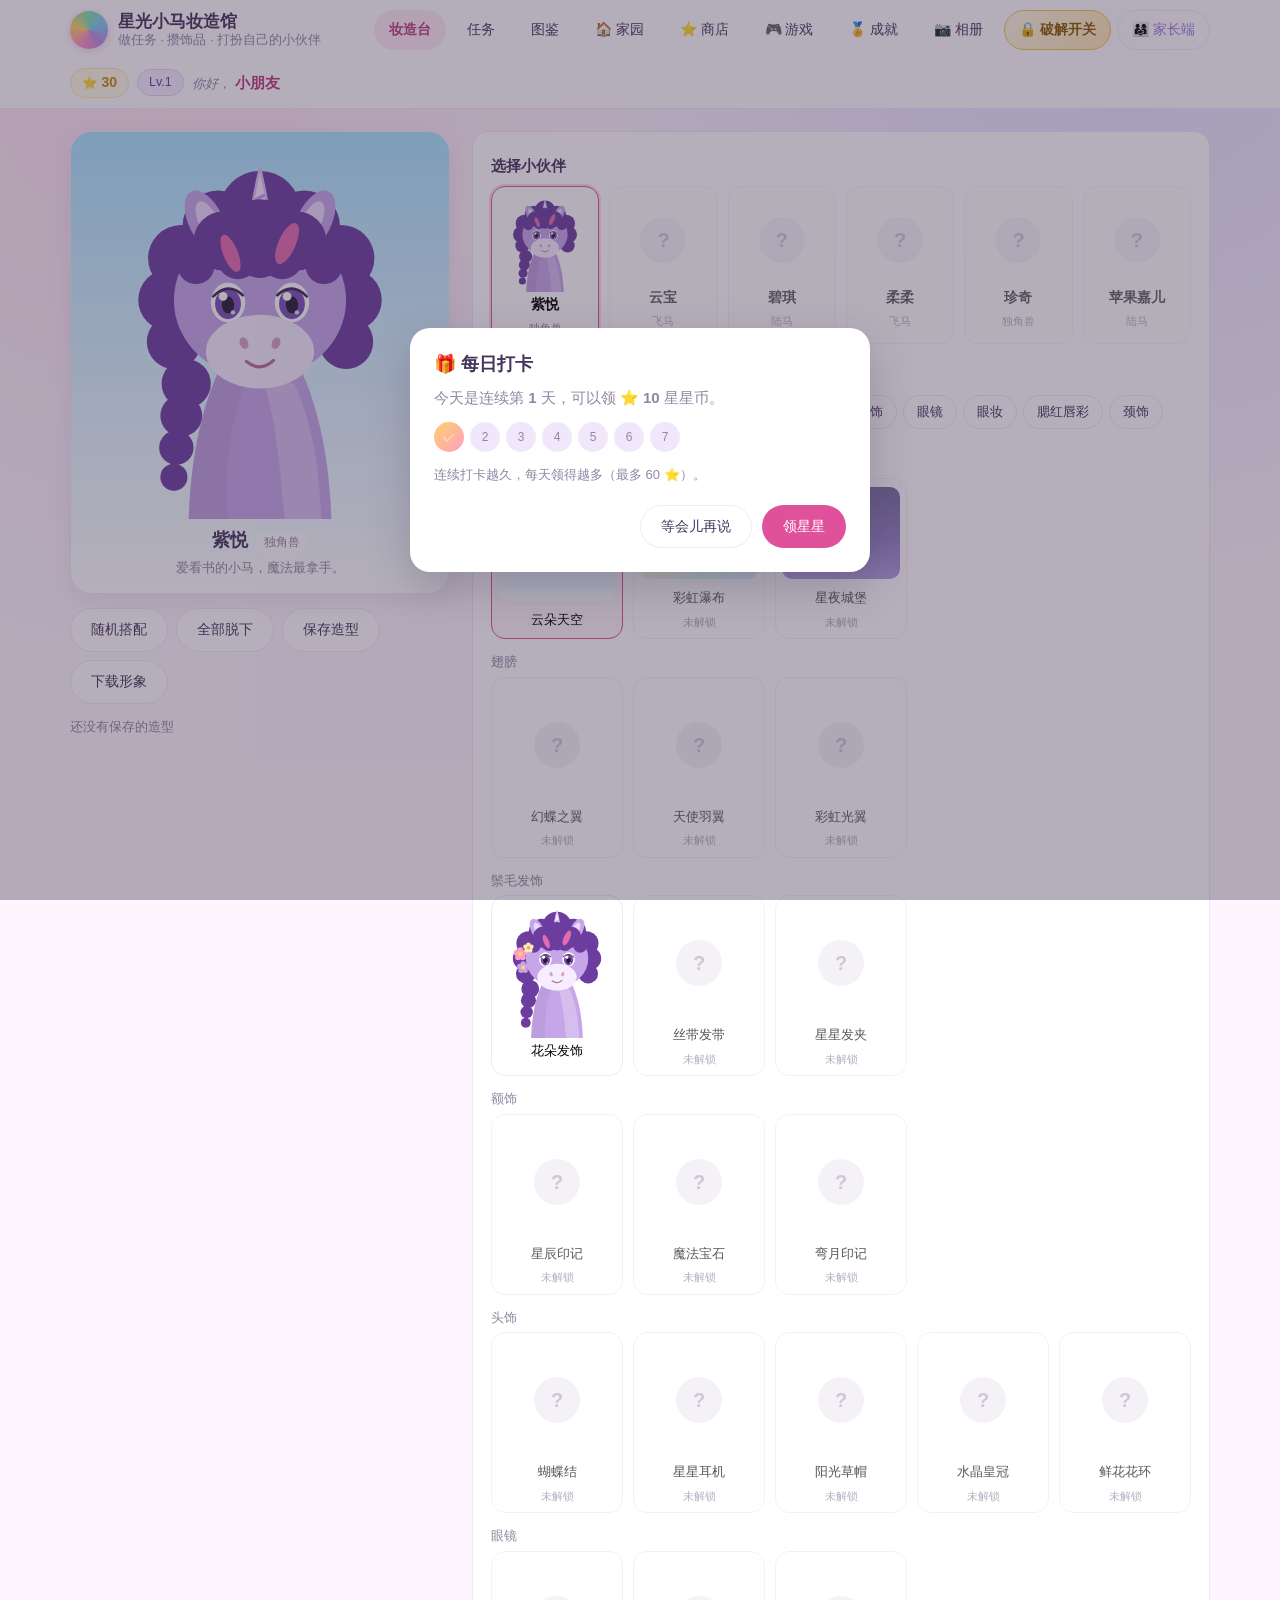
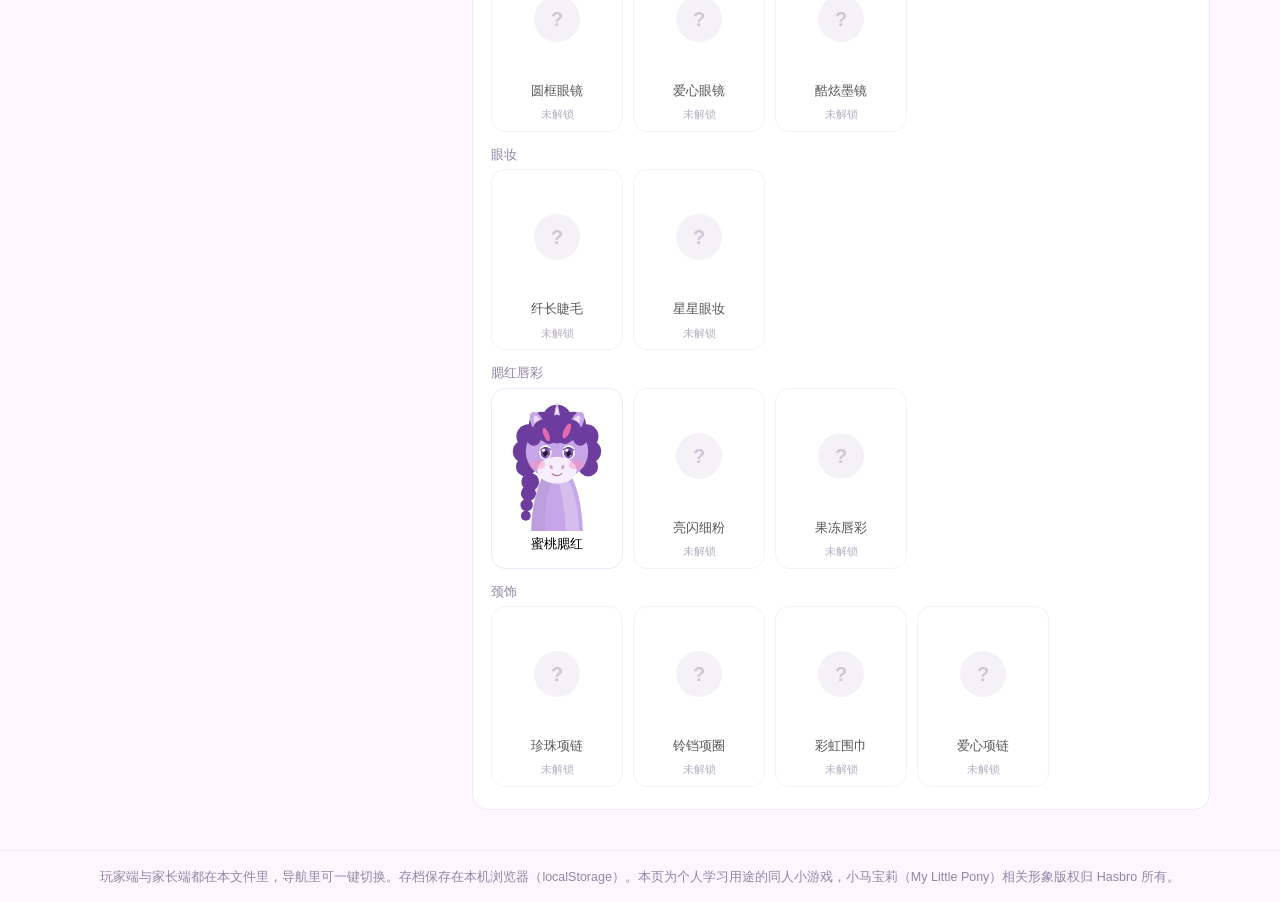
<file: index.html>
<!DOCTYPE html>
<html lang="zh-CN">
<head>
<meta charset="UTF-8">
<meta name="viewport" content="width=device-width, initial-scale=1, maximum-scale=1, user-scalable=no, viewport-fit=cover">
<meta name="apple-mobile-web-app-capable" content="yes">
<meta name="mobile-web-app-capable" content="yes">
<meta name="theme-color" content="#e0519c">
<title>星光小马妆造馆</title>
<style>
/* ===== 星光小马妆造馆 · 样式 ===== */
:root {
  --c-page: #fdf6ff;
  --c-card: #ffffff;
  --c-text: #45355c;
  --c-muted: #9186a3;
  --c-line: #f1e7fa;
  --c-primary: #e0519c;
  --c-primary-dk: #b93b7d;
  --c-purple: #9a7ae0;
  --c-blue: #56a9e6;
  --c-green: #4fae84;
  --c-amber: #f0a91b;
  --c-danger: #d9534f;
  --c-pink-soft: #ffeaf5;
  --c-mint-soft: #e6f8f2;
  --c-sky-soft: #e8f4ff;
  --radius: 16px;
  --radius-sm: 10px;
  --wrap: 1180px;
  --font: -apple-system, BlinkMacSystemFont, "PingFang SC", "Hiragino Sans GB",
          "Microsoft YaHei", "Segoe UI", sans-serif;
}

* { box-sizing: border-box; }

body {
  margin: 0;
  font-family: var(--font);
  font-size: 15px;
  line-height: 1.7;
  color: var(--c-text);
  background: var(--c-page);
  background-image:
    radial-gradient(circle at 12% 8%, #ffe3f2 0, rgba(255, 227, 242, 0) 42%),
    radial-gradient(circle at 88% 0%, #e6e0ff 0, rgba(230, 224, 255, 0) 40%);
  background-attachment: fixed;
  min-height: 100vh;
}

h1, h2, h3, h4, h5 { margin: 0 0 .5em; line-height: 1.35; font-weight: 600; }
p { margin: 0 0 .8em; }
.wrap { width: 100%; max-width: var(--wrap); margin: 0 auto; padding: 0 20px; }
.muted { color: var(--c-muted); }
.sm { font-size: 13px; }
.mono { font-family: ui-monospace, SFMono-Regular, Menlo, Consolas, monospace; font-size: 12px; }

/* ===== 页头 ===== */
.app-header {
  position: sticky;
  top: 0;
  z-index: 20;
  background: rgba(255, 255, 255, .88);
  backdrop-filter: saturate(180%) blur(10px);
  border-bottom: 1px solid var(--c-line);
}
.head-wrap {
  display: flex;
  align-items: center;
  gap: 18px;
  padding-top: 10px;
  padding-bottom: 10px;
  flex-wrap: wrap;
}
.brand { display: flex; align-items: center; gap: 10px; }
.brand-mark {
  width: 38px; height: 38px; border-radius: 50%;
  background: conic-gradient(from 210deg, #ff8fc0, #ffd066, #7fe0a8, #7fc8f5, #b98ce0, #ff8fc0);
  box-shadow: 0 2px 8px rgba(217, 79, 150, .25);
  flex: none;
}
.brand-mark.admin {
  background: conic-gradient(from 30deg, #6f63c9, #56a9e6, #4fae84, #6f63c9);
  box-shadow: 0 2px 8px rgba(111, 99, 201, .3);
}
.brand-text { display: flex; flex-direction: column; line-height: 1.25; }
.brand-text b { font-size: 17px; font-weight: 600; }
.brand-text i { font-style: normal; font-size: 12.5px; color: var(--c-muted); }

.nav { display: flex; gap: 6px; flex-wrap: wrap; margin-left: auto; }
.nav-btn {
  position: relative;
  appearance: none;
  border: 1px solid transparent;
  background: transparent;
  color: var(--c-text);
  font: inherit;
  font-size: 14px;
  padding: 7px 14px;
  border-radius: 999px;
  cursor: pointer;
  text-decoration: none;
  transition: background .15s, color .15s, border-color .15s;
}
.nav-btn:hover { background: #f8eff7; }
.nav-btn.on { background: #ffe9f4; color: var(--c-primary-dk); font-weight: 600; }
.nav-btn.alt { border-color: var(--c-line); color: var(--c-purple); }

/* 破解开关：默认琥珀色，开启后变绿 */
.nav-btn.cheat-btn {
  border-color: #f0c14b;
  background: linear-gradient(135deg, #fff7e2, #ffe4b0);
  color: #8a5a00;
  font-weight: 600;
}
.nav-btn.cheat-btn:hover { background: linear-gradient(135deg, #ffefbe, #ffd489); }
.nav-btn.cheat-btn.on {
  border-color: #6ec97f;
  background: linear-gradient(135deg, #eaf9ec, #c6efd2);
  color: #1c7a33;
}
.dot {
  display: inline-block;
  min-width: 18px;
  padding: 0 5px;
  margin-left: 5px;
  border-radius: 999px;
  background: var(--c-primary);
  color: #fff;
  font-size: 11px;
  font-style: normal;
  line-height: 18px;
  text-align: center;
  vertical-align: 1px;
}
.who { font-size: 13px; color: var(--c-muted); display: flex; gap: 8px; align-items: center; flex-wrap: wrap; }
.who b { color: var(--c-primary-dk); font-size: 15px; }
.who-name { display: inline-flex; gap: 4px; align-items: baseline; }
.wallet-chip {
  background: #fff8e6; border: 1px solid #ffe2ab; color: #8a5a00;
  border-radius: 999px; padding: 2px 11px; font-size: 12.5px; white-space: nowrap;
}
.wallet-chip b { color: #c8860a; font-size: 14px; }
.wallet-chip.lv { background: #f3ecff; border-color: #ded0ff; color: #5b3fa8; }
.wallet-chip.lv b { color: #5b3fa8; }

.main { padding: 22px 20px 40px; }
.app-footer {
  border-top: 1px solid var(--c-line);
  padding: 16px 20px 28px;
  text-align: center;
  color: var(--c-muted);
  font-size: 12.5px;
}
.app-footer p { margin: 0; }

/* ===== 通用控件 ===== */
.btn {
  appearance: none;
  border: 1px solid transparent;
  border-radius: 999px;
  padding: 9px 20px;
  font: inherit;
  font-size: 14px;
  cursor: pointer;
  background: #f2eaf5;
  color: var(--c-text);
  transition: transform .08s, opacity .15s, background .15s;
  white-space: nowrap;
}
.btn:hover { opacity: .92; }
.btn:active { transform: translateY(1px); }
.btn.primary { background: var(--c-primary); color: #fff; }
.btn.ghost { background: #fff; border-color: var(--c-line); }
.btn.danger { background: var(--c-danger); color: #fff; }
.btn.sm { padding: 7px 15px; font-size: 13.5px; }
.btn.xs { padding: 4px 11px; font-size: 12.5px; }

.ipt {
  appearance: none;
  border: 1px solid var(--c-line);
  border-radius: var(--radius-sm);
  padding: 9px 12px;
  font: inherit;
  font-size: 14px;
  background: #fff;
  color: var(--c-text);
  width: 100%;
}
.ipt:focus { outline: none; border-color: var(--c-primary); }
.ipt.big { font-size: 16px; padding: 11px 14px; text-align: center; letter-spacing: 4px; }
select.ipt { width: auto; min-width: 120px; padding: 9px 32px 9px 12px; letter-spacing: 0; text-align: left; }

/* 家长端：口算题 */
.quiz-q {
  font-size: 30px;
  font-weight: 800;
  letter-spacing: 2px;
  color: var(--c-primary);
  text-align: center;
  margin: 14px 0 16px;
  padding: 14px 10px;
  background: #fff6fb;
  border: 1px dashed #f3c6e2;
  border-radius: var(--radius-sm);
}

.ta {
  width: 100%;
  border: 1px solid var(--c-line);
  border-radius: var(--radius-sm);
  padding: 10px 12px;
  font: inherit;
  font-size: 14px;
  resize: vertical;
  background: #fff;
  color: var(--c-text);
}
.ta:focus { outline: none; border-color: var(--c-primary); }

.tag {
  display: inline-block;
  padding: 2px 9px;
  border-radius: 999px;
  background: #efe6fb;
  color: var(--c-purple);
  font-size: 11.5px;
}
.badge {
  display: inline-block;
  padding: 2px 10px;
  border-radius: 999px;
  font-size: 11.5px;
  background: #f2eef5;
  color: var(--c-muted);
}
.badge.pending { background: #fff2d9; color: #a06a10; }
.badge.approved { background: #e2f6ec; color: #2f7a55; }
.badge.rejected { background: #fde8e7; color: #a63b37; }
.badge.todo { background: #f2eef5; color: var(--c-muted); }

.rw {
  display: inline-block;
  padding: 3px 10px;
  margin: 2px 4px 2px 0;
  border-radius: 999px;
  background: #ffeaf3;
  color: var(--c-primary-dk);
  font-size: 12px;
}
.rw-star { background: #fff4d6; color: #9a6b12; font-weight: 600; }

.empty {
  padding: 40px 16px;
  text-align: center;
  color: var(--c-muted);
  background: #fff;
  border: 1px dashed var(--c-line);
  border-radius: var(--radius);
}
.sec-title {
  font-size: 15px;
  margin: 20px 0 10px;
  display: flex;
  align-items: center;
  gap: 8px;
}
.sec-title em {
  font-style: normal;
  font-size: 12px;
  color: var(--c-muted);
  background: #f7f0f8;
  padding: 1px 8px;
  border-radius: 999px;
}

.warnbar {
  background: #fff4d6;
  color: #8a5a00;
  padding: 10px 20px;
  font-size: 13px;
  text-align: center;
  border-bottom: 1px solid #f0dca8;
}
.warnbar code { background: rgba(0, 0, 0, .06); padding: 1px 5px; border-radius: 4px; }

.toast {
  position: fixed;
  left: 50%;
  bottom: 40px;
  transform: translateX(-50%);
  background: rgba(59, 47, 74, .94);
  color: #fff;
  padding: 10px 22px;
  border-radius: 999px;
  font-size: 14px;
  z-index: 99;
  transition: opacity .4s, transform .4s;
  box-shadow: 0 6px 20px rgba(0, 0, 0, .18);
}
.toast.out { opacity: 0; transform: translate(-50%, 10px); }

/* ===== 弹层 ===== */
.modal {
  position: fixed;
  inset: 0;
  background: rgba(59, 47, 74, .38);
  display: flex;
  align-items: center;
  justify-content: center;
  padding: 20px;
  z-index: 60;
}
.modal-card {
  background: #fff;
  border-radius: 20px;
  padding: 24px;
  width: 100%;
  max-width: 460px;
  max-height: 86vh;
  overflow: auto;
  box-shadow: 0 16px 44px rgba(59, 47, 74, .24);
}
.modal-card h3 { font-size: 18px; }
.modal-actions {
  display: flex;
  gap: 10px;
  justify-content: flex-end;
  margin-top: 18px;
  flex-wrap: wrap;
}
.lock-task {
  background: #fdf3f8;
  border: 1px solid var(--c-line);
  border-radius: var(--radius-sm);
  padding: 14px;
  margin: 6px 0 12px;
}
.lock-task h4 { margin: 6px 0; font-size: 16px; }

.lock-q {
  display: inline-flex;
  align-items: center;
  justify-content: center;
  width: 46px;
  height: 46px;
  border-radius: 50%;
  background: #f1ecf4;
  color: #b7abc2;
  font-size: 20px;
  font-weight: 600;
}

/* ===== 妆造台 ===== */
.studio {
  display: grid;
  grid-template-columns: minmax(300px, 380px) 1fr;
  gap: 22px;
  align-items: start;
}
.stage-card {
  position: relative;
  border-radius: 22px;
  padding: 18px 18px 14px;
  text-align: center;
  overflow: hidden;
  border: 1px solid var(--c-line);
  box-shadow: 0 8px 24px rgba(59, 47, 74, .08);
}
.stage-card svg { display: block; margin: 0 auto; max-width: 100%; height: auto; }
.stage-name {
  font-size: 18px;
  font-weight: 600;
  margin-top: 6px;
  color: var(--c-text);
}
.stage-name span {
  display: inline-block;
  margin-left: 8px;
  font-size: 11.5px;
  font-weight: 400;
  color: var(--c-muted);
  background: rgba(255, 255, 255, .75);
  padding: 1px 8px;
  border-radius: 999px;
}
.stage-desc { font-size: 13px; color: var(--c-muted); margin: 2px 0 0; }
.stage-actions { display: flex; gap: 8px; flex-wrap: wrap; margin-top: 14px; }
.looks {
  margin-top: 12px;
  display: flex;
  gap: 8px;
  flex-wrap: wrap;
  align-items: center;
  font-size: 13px;
}
.look-chip {
  display: inline-flex;
  align-items: center;
  background: #fff;
  border: 1px solid var(--c-line);
  border-radius: 999px;
  overflow: hidden;
}
.look-load, .look-del {
  appearance: none;
  border: none;
  background: transparent;
  font: inherit;
  font-size: 13px;
  cursor: pointer;
  padding: 5px 12px;
  color: var(--c-text);
}
.look-del { padding: 5px 9px; color: var(--c-danger); border-left: 1px solid var(--c-line); }

.wardrobe {
  background: #fff;
  border: 1px solid var(--c-line);
  border-radius: var(--radius);
  padding: 4px 18px 22px;
}
.pony-list {
  display: grid;
  grid-template-columns: repeat(auto-fill, minmax(96px, 1fr));
  gap: 10px;
}
.pony-list.big { grid-template-columns: repeat(auto-fill, minmax(120px, 1fr)); }
.pony-chip {
  appearance: none;
  border: 1px solid var(--c-line);
  background: #fffdfd;
  border-radius: 14px;
  padding: 8px 6px 6px;
  cursor: pointer;
  display: flex;
  flex-direction: column;
  align-items: center;
  gap: 2px;
  font: inherit;
  transition: border-color .15s, box-shadow .15s, transform .1s;
}
.pony-chip:hover { border-color: var(--c-primary); transform: translateY(-2px); }
.pony-chip.on { border-color: var(--c-primary); box-shadow: 0 0 0 2px #ffd9ec; }
.pony-chip.locked { opacity: .62; }
.pony-chip-art { display: flex; align-items: center; justify-content: center; min-height: 90px; }
.pony-chip-art svg { display: block; max-width: 100%; height: auto; }
.pony-chip-name { font-size: 13.5px; font-weight: 600; }
.pony-chip-race { font-size: 11px; color: var(--c-muted); }

.cat-tabs { display: flex; gap: 6px; flex-wrap: wrap; margin-bottom: 4px; }
.cat {
  appearance: none;
  border: 1px solid var(--c-line);
  background: #fff;
  border-radius: 999px;
  padding: 5px 13px;
  font: inherit;
  font-size: 13px;
  cursor: pointer;
  color: var(--c-text);
}
.cat.on { background: var(--c-primary); border-color: var(--c-primary); color: #fff; }
.item-tip { font-size: 12.5px; color: var(--c-muted); min-height: 22px; }

.item-grid { display: flex; flex-direction: column; gap: 14px; }
.item-group h4 { font-size: 13px; color: var(--c-muted); margin: 0 0 6px; font-weight: 500; }
.item-row { display: grid; grid-template-columns: repeat(auto-fill, minmax(112px, 1fr)); gap: 10px; }
.item-cell {
  appearance: none;
  border: 1px solid var(--c-line);
  background: #fff;
  border-radius: 14px;
  padding: 8px 6px 7px;
  cursor: pointer;
  display: flex;
  flex-direction: column;
  align-items: center;
  gap: 3px;
  font: inherit;
  transition: border-color .15s, transform .1s;
}
.item-cell:hover { transform: translateY(-2px); border-color: var(--c-primary); }
.item-cell.on { border-color: var(--c-primary); background: #fff5f9; }
.item-cell.locked { opacity: .66; }
.cell-art { display: flex; align-items: center; justify-content: center; min-height: 118px; }
.cell-art svg { display: block; max-width: 100%; height: auto; }
.cell-name { font-size: 12.5px; }
.cell-lock { font-size: 11px; color: var(--c-muted); }
.bg-cell { min-height: 150px; justify-content: flex-end; }
.cell-bg {
  display: block;
  width: 100%;
  height: 92px;
  border-radius: 10px;
  margin-bottom: 6px;
}

/* 背景配方 */
.bg-sky { background: linear-gradient(180deg, #a9e3ff 0%, #dcf3ff 55%, #ffffff 100%); }
.bg-rainbow { background: linear-gradient(135deg, #ffc9e6 0%, #fff4c2 34%, #c6f0df 66%, #cbe6ff 100%); }
.bg-night { background: linear-gradient(180deg, #2f2670 0%, #5b40a4 55%, #8e6fd4 100%); }

/* ===== 任务中心 ===== */
.tasks { background: #fff; border: 1px solid var(--c-line); border-radius: var(--radius); padding: 18px 20px 24px; }
.task-head { display: flex; justify-content: space-between; align-items: flex-start; gap: 16px; flex-wrap: wrap; }
.task-head .sec-title { margin-top: 0; }
.chips { display: flex; gap: 6px; flex-wrap: wrap; }
.chip {
  appearance: none;
  border: 1px solid var(--c-line);
  background: #fff;
  border-radius: 999px;
  padding: 5px 13px;
  font: inherit;
  font-size: 13px;
  cursor: pointer;
  color: var(--c-text);
}
.chip.on { background: var(--c-purple); border-color: var(--c-purple); color: #fff; }

.task-list {
  margin-top: 16px;
  display: grid;
  grid-template-columns: repeat(auto-fill, minmax(280px, 1fr));
  gap: 14px;
}
.task-card {
  border: 1px solid var(--c-line);
  border-radius: var(--radius);
  padding: 14px 16px;
  background: #fffdfd;
  transition: box-shadow .2s, border-color .2s;
}
.task-card.pending { border-color: #f3d9a4; background: #fffaf0; }
.task-card.approved { border-color: #bfe6d2; background: #f8fdfa; }
.task-card.rejected { border-color: #f3c2c0; background: #fff8f7; }
.task-card.focus { box-shadow: 0 0 0 3px #ffd9ec; }
.task-top { display: flex; justify-content: space-between; align-items: center; gap: 8px; }
.task-title { font-size: 16px; margin: 8px 0 4px; }
.task-desc { font-size: 13px; color: var(--c-muted); margin: 0 0 8px; }
.task-note, .task-reason {
  font-size: 12.5px;
  margin: 0 0 6px;
  padding: 7px 10px;
  border-radius: 8px;
  background: #f6f1f8;
  color: #5d5070;
}
.task-reason { background: #fdeceb; color: #a63b37; }
.task-rewards { margin: 6px 0 10px; }
.task-foot { display: flex; justify-content: flex-end; }
.ok { color: var(--c-green); font-size: 13px; }

/* ===== 图鉴 ===== */
.gallery { background: #fff; border: 1px solid var(--c-line); border-radius: var(--radius); padding: 18px 20px 26px; }
.progress-box { display: grid; grid-template-columns: repeat(auto-fit, minmax(200px, 1fr)); gap: 14px; }
.pg { display: flex; justify-content: space-between; font-size: 13px; }
.pg b { color: var(--c-primary-dk); }
.bar { height: 8px; border-radius: 999px; background: #f2ecf5; overflow: hidden; margin-bottom: 8px; }
.bar i { display: block; height: 100%; background: linear-gradient(90deg, #ff9bc6, #b98ce0); }
.mini-grid { display: grid; grid-template-columns: repeat(auto-fill, minmax(104px, 1fr)); gap: 10px; }
.mini {
  border: 1px solid var(--c-line);
  border-radius: 12px;
  padding: 6px;
  text-align: center;
  font-size: 12px;
  background: #fffdfd;
  display: flex;
  flex-direction: column;
  align-items: center;
  gap: 4px;
}
.mini.locked { opacity: .55; }
.mini-art { display: flex; justify-content: center; }
.mini-art svg { display: block; max-width: 100%; height: auto; }
.mini .cell-bg { height: 60px; }

/* ===== 管理端 ===== */
.lock { padding-top: 60px; padding-bottom: 60px; }
.lock-card {
  max-width: 380px;
  margin: 0 auto;
  background: #fff;
  border: 1px solid var(--c-line);
  border-radius: 20px;
  padding: 28px;
  text-align: center;
  box-shadow: 0 8px 26px rgba(59, 47, 74, .08);
}
.pin-err { color: var(--c-danger); font-size: 13px; min-height: 22px; margin: 6px 0 10px; }
.adm-head { margin-bottom: 16px; }
.adm-head .sec-title { margin-top: 0; font-size: 18px; }
.adm-head em { background: var(--c-primary); color: #fff; }

.rev-list { display: grid; gap: 14px; }
.rev-card {
  display: grid;
  grid-template-columns: 1fr 200px;
  gap: 16px;
  background: #fff;
  border: 1px solid var(--c-line);
  border-radius: var(--radius);
  padding: 16px 18px;
}
.rev-main h4 { font-size: 16px; margin: 8px 0 4px; }
.rev-desc { font-size: 13px; color: var(--c-muted); margin: 0 0 8px; }
.rev-note {
  font-size: 13px;
  background: #f6f1f8;
  border-radius: 8px;
  padding: 8px 11px;
  margin: 0 0 6px;
}
.rev-time { font-size: 12px; color: var(--c-muted); margin: 0; }
.rev-side { display: flex; flex-direction: column; align-items: stretch; gap: 8px; }
.rev-rw { margin-bottom: 4px; }

.table { border: 1px solid var(--c-line); border-radius: var(--radius); overflow: hidden; background: #fff; }
.tr {
  display: grid;
  grid-template-columns: 1.4fr 1.2fr 92px 150px;
  gap: 10px;
  padding: 10px 14px;
  align-items: center;
  border-bottom: 1px solid var(--c-line);
  font-size: 13.5px;
}
.tr:last-child { border-bottom: none; }
.tr.head { background: #faf6fb; color: var(--c-muted); font-size: 12.5px; }
.tname i { display: block; font-style: normal; font-size: 11.5px; color: var(--c-muted); }
.trw { font-size: 12.5px; color: var(--c-muted); }
.tops { display: flex; gap: 6px; flex-wrap: wrap; justify-content: flex-end; }

.manage-grid { display: grid; grid-template-columns: repeat(auto-fill, minmax(112px, 1fr)); gap: 12px; }
.mg {
  border: 1px solid var(--c-line);
  border-radius: 14px;
  padding: 10px 8px;
  background: #fffdfd;
  display: flex;
  flex-direction: column;
  align-items: center;
  gap: 6px;
}
.mg.on { border-color: #cfeee0; background: #fbfefc; }
.mg-art { display: flex; align-items: center; justify-content: center; min-height: 92px; width: 100%; }
.mg-art.cell-bg { height: 92px; border-radius: 12px; }
.mg-name { font-size: 12.5px; }

.form-row { display: flex; align-items: center; gap: 10px; margin-bottom: 12px; flex-wrap: wrap; }
.form-row.wrap { flex-wrap: wrap; }
.form-row label { min-width: 90px; font-size: 13.5px; color: var(--c-muted); }
.form-row .ipt { max-width: 260px; }
.form-col { display: flex; flex-direction: column; gap: 10px; }

.stat-grid { display: grid; grid-template-columns: repeat(auto-fit, minmax(110px, 1fr)); gap: 12px; }
.stat {
  background: #fdf7fb;
  border: 1px solid var(--c-line);
  border-radius: 12px;
  padding: 12px;
  text-align: center;
}
.stat b { display: block; font-size: 20px; color: var(--c-primary-dk); }
.stat span { font-size: 12.5px; color: var(--c-muted); }

.log { display: grid; gap: 6px; }
.log-row {
  display: grid;
  grid-template-columns: 80px 1fr 110px;
  gap: 10px;
  font-size: 12.5px;
  padding: 6px 10px;
  background: #fbf8fc;
  border-radius: 8px;
}
.log-act { color: var(--c-purple); }
.log-detail { color: var(--c-muted); }
.log-time { color: var(--c-muted); text-align: right; }

.rw-picker { max-height: 240px; overflow: auto; border: 1px solid var(--c-line); border-radius: var(--radius-sm); padding: 10px 12px; }
.rw-group { margin-bottom: 10px; }
.rw-group h5 { margin: 0 0 4px; font-size: 12.5px; color: var(--c-muted); font-weight: 500; }
.ck { display: inline-flex; align-items: center; gap: 4px; margin: 0 10px 4px 0; font-size: 12.5px; cursor: pointer; }
.rw-bar { display: flex; align-items: center; justify-content: space-between; gap: 10px; flex-wrap: wrap; }
.rw-bar p { margin: 0; }
.rw-tools { display: inline-flex; align-items: center; gap: 8px; }
.rw-tools b { color: var(--c-primary-dk); }
.sm-ipt { width: 84px !important; }
.fr-label { font-size: 13px; color: var(--c-muted); }
.tdesc { display: block; font-style: normal; font-size: 11.5px; color: var(--c-muted); margin-top: 2px; }

/* 云同步（家长端） */
.cloud-form { max-width: 460px; }
.cloud-code { font-family: ui-monospace, Consolas, monospace; letter-spacing: 1px; font-size: 14px; }
.cloud-state { margin: 6px 0 10px; font-size: 12.5px; color: var(--c-muted); }
.cloud-state.cloud-ok { color: #2e9e5b; }
.cloud-state.cloud-err { color: #e0519c; }
details > summary { cursor: pointer; margin-bottom: 8px; }

/* ===== 小马家园 ===== */
.home-head { display: flex; flex-wrap: wrap; gap: 12px; align-items: flex-end; justify-content: space-between; margin-bottom: 12px; }
.home-head .sec-title { margin: 0 0 2px; }
.home-head .muted { margin: 0; font-size: 13px; }
.home-tools { display: flex; flex-wrap: wrap; gap: 8px; align-items: center; }
.home-stat { font-size: 13px; color: var(--c-muted); }
.home-stat b { color: var(--c-primary-dk); font-size: 15px; }

.room {
  position: relative;
  width: 100%;
  aspect-ratio: 16 / 9;
  min-height: 300px;
  border-radius: 20px;
  overflow: hidden;
  border: 4px solid #fff;
  box-shadow: 0 10px 26px rgba(180, 120, 160, .22);
  background: #ffeaf4;
  cursor: pointer;
  user-select: none;
  -webkit-tap-highlight-color: transparent;
}
.room-art { position: absolute; inset: 0; width: 100%; height: 100%; display: block; }
.room-layer { position: absolute; inset: 0; pointer-events: none; }

/* 昼夜切换 */
.room .day-only, .room .day-sky { opacity: 1; transition: opacity .7s ease; }
.room .night-only, .room .night-sky { opacity: 0; transition: opacity .7s ease; }
.room.night .day-only, .room.night .day-sky { opacity: 0; }
.room.night .night-only, .room.night .night-sky { opacity: 1; }
.room .night-veil { opacity: 0; transition: opacity .7s ease; }
.room.night .night-veil { opacity: .42; }
.room .cloud { animation: drift 22s linear infinite; }
.room .cloud.c2 { animation-duration: 30s; animation-delay: -6s; }
@keyframes drift { 0% { transform: translateX(-10px); } 50% { transform: translateX(26px); } 100% { transform: translateX(-10px); } }
.room .tw { animation: twinkle 2.4s ease-in-out infinite; }
.room .tw.t2 { animation-delay: .6s; }
.room .tw.t3 { animation-delay: 1.1s; }
.room .tw.t4 { animation-delay: 1.7s; }
@keyframes twinkle { 0%, 100% { opacity: .35; } 50% { opacity: 1; } }
.room .bunting { animation: sway 4.5s ease-in-out infinite; transform-origin: 300px 36px; }
@keyframes sway { 0%, 100% { transform: rotate(-1.2deg); } 50% { transform: rotate(1.2deg); } }

/* 小马 */
.hm-pony {
  position: absolute;
  width: 12%;
  min-width: 62px;
  transform-origin: 50% 100%;
  pointer-events: auto;
  cursor: pointer;
  transition: filter .2s;
}
.hm-pony:hover { filter: brightness(1.06) drop-shadow(0 0 6px rgba(255, 190, 220, .9)); }
.hm-pony .hm-inner { display: block; animation: hmIdle 2.6s ease-in-out infinite; }
.hm-pony .hm-inner svg { width: 100%; height: auto; display: block; }
.hm-pony.walk .hm-inner { animation: hmHop .46s ease-in-out infinite; }
.hm-pony.jump .hm-inner { animation: hmJump .56s cubic-bezier(.3, .8, .4, 1); }
@keyframes hmIdle {
  0%, 100% { transform: translateY(0) rotate(-1.5deg); }
  50% { transform: translateY(-4px) rotate(1.5deg); }
}
@keyframes hmHop {
  0% { transform: translateY(0) rotate(-5deg) scale(1, 1); }
  45% { transform: translateY(-14px) rotate(5deg) scale(1.03, .97); }
  100% { transform: translateY(0) rotate(-5deg) scale(1, 1); }
}
@keyframes hmJump {
  0% { transform: translateY(0) scale(1, 1); }
  35% { transform: translateY(-30px) scale(1.08, .92); }
  62% { transform: translateY(0) scale(.94, 1.07); }
  80% { transform: translateY(-8px) scale(1.02, .98); }
  100% { transform: translateY(0) scale(1, 1); }
}
.hm-shadow {
  position: absolute; left: 50%; bottom: -4px;
  width: 58%; height: 12px; margin-left: -29%;
  background: rgba(120, 70, 90, .22);
  border-radius: 50%;
  filter: blur(2px);
}
.hm-name {
  position: absolute; left: 50%; bottom: -20px; transform: translateX(-50%);
  white-space: nowrap; font-size: 11px; color: #8a5a70;
  background: rgba(255, 255, 255, .82); border-radius: 999px; padding: 1px 8px;
}
.hm-name i { font-style: normal; color: var(--c-primary); margin-left: 4px; }
.hm-bubble {
  position: absolute; left: 50%; top: -30px; transform: translate(-50%, 6px) scale(.7);
  max-width: 150px; white-space: nowrap;
  background: #fff; color: #7a4a63; font-size: 12px; line-height: 1.4;
  padding: 5px 11px; border-radius: 12px;
  border: 2px solid #ffc9e0;
  box-shadow: 0 3px 8px rgba(180, 120, 160, .2);
  opacity: 0; pointer-events: none;
  transition: opacity .22s, transform .22s;
}
.hm-bubble::after {
  content: ''; position: absolute; left: 50%; bottom: -7px; margin-left: -5px;
  border: 5px solid transparent; border-top-color: #ffc9e0;
}
.hm-bubble.show { opacity: 1; transform: translate(-50%, 0) scale(1); }

/* 零食与飘浮特效 */
.snack {
  position: absolute; font-size: 22px; line-height: 1;
  transform: translate(-50%, -50%);
  animation: snackPop .34s ease-out, snackBob 1.5s ease-in-out .34s infinite;
  text-shadow: 0 2px 3px rgba(120, 70, 90, .25);
}
.snack.gone { animation: snackGone .38s ease-in forwards; }
@keyframes snackPop { from { transform: translate(-50%, -50%) scale(.2); } to { transform: translate(-50%, -50%) scale(1); } }
@keyframes snackBob { 0%, 100% { transform: translate(-50%, -50%) scale(1); } 50% { transform: translate(-50%, -60%) scale(1.06); } }
@keyframes snackGone { to { transform: translate(-50%, -80%) scale(.2); opacity: 0; } }
.fx {
  position: absolute; font-size: 18px; line-height: 1;
  animation: floatUp 2.5s ease-out forwards;
}
@keyframes floatUp {
  0% { transform: translate(-50%, 0) scale(.5); opacity: 0; }
  18% { transform: translate(-50%, -12px) scale(1.05); opacity: 1; }
  100% { transform: translate(-50%, -78px) scale(.85); opacity: 0; }
}

.home-foot {
  display: flex; flex-wrap: wrap; gap: 6px 18px; justify-content: space-between;
  margin-top: 10px; font-size: 12.5px; color: var(--c-muted);
}

/* ===== 家园 v2 · 云上城堡 ===== */
.home { position: relative; }

.home-bar { display: flex; flex-wrap: wrap; gap: 8px 12px; align-items: center; margin-bottom: 12px; }
.hstat {
  font-size: 13px; color: var(--c-muted); background: #fff;
  border: 1px solid var(--c-line); border-radius: 999px; padding: 3px 12px;
}
.hstat b { color: var(--c-primary-dk); font-size: 14px; }
.hstat.star b { color: var(--c-amber); }
.hstat.lv { display: inline-flex; align-items: center; gap: 7px; }
.hstat.lv i { display: inline-block; width: 56px; height: 6px; border-radius: 999px; background: var(--c-line); overflow: hidden; }
.hstat.lv i u { display: block; height: 100%; width: 0; background: linear-gradient(90deg, #ffc85e, #ff9ec4); text-decoration: none; }
.home-tip { font-size: 12.5px; color: var(--c-muted); margin-left: auto; }

.room {
  position: relative;
  width: 100%;
  aspect-ratio: 16 / 9;
  min-height: 300px;
  border-radius: 22px;
  overflow: hidden;
  border: 4px solid #fff;
  box-shadow: 0 14px 34px rgba(150, 105, 185, .20);
  background: var(--c-pink-soft);
  cursor: pointer;
  user-select: none;
  -webkit-tap-highlight-color: transparent;
}
.room-art { position: absolute; inset: 0; width: 100%; height: 100%; display: block; }
.room-layer { position: absolute; inset: 0; pointer-events: none; }
.furni-layer { pointer-events: none; }

/* 昼夜 */
.room .night-only { opacity: 0; transition: opacity .7s ease; }
.room.night .night-only { opacity: 1; }
.room .night-veil { opacity: 0; transition: opacity .7s ease; }
.room.night .night-veil { opacity: .38; }
.room .tw { animation: hmTwinkle 2.4s ease-in-out infinite; }
.room .tw.t2 { animation-delay: .6s; }
.room .tw.t3 { animation-delay: 1.1s; }
.room .tw.t4 { animation-delay: 1.7s; }
@keyframes hmTwinkle { 0%, 100% { opacity: .35; } 50% { opacity: 1; } }
.room .cloud { animation: hmDrift 24s linear infinite; }
.room .cloud.c2 { animation-duration: 32s; animation-delay: -8s; }
.room .cloudsea { animation: hmDrift 30s ease-in-out infinite alternate; }
@keyframes hmDrift { from { transform: translateX(-12px); } to { transform: translateX(30px); } }

/* 家具 */
.furni {
  position: absolute;
  transform: translate(-50%, -100%);
  cursor: grab;
  pointer-events: auto;
  filter: drop-shadow(0 4px 6px rgba(120, 80, 110, .20));
  transition: filter .2s;
}
.furni svg { width: 100%; height: auto; display: block; }
.furni:hover { filter: drop-shadow(0 6px 10px rgba(120, 80, 110, .30)) brightness(1.03); }
.furni.drag { cursor: grabbing; opacity: .88; }
.furni.flat { z-index: 1 !important; }
/* 被使用时闪一下金光 */
.furni.sparkle {
  animation: furniPop .7s ease-out 2;
  filter: drop-shadow(0 0 10px rgba(255, 208, 110, .95)) brightness(1.07);
}
@keyframes furniPop {
  0%, 100% { transform: scale(1); }
  50% { transform: scale(1.06); }
}

/* 小马 */
.hm-pony {
  position: absolute;
  width: 9.5%;
  min-width: 54px;
  transform-origin: 50% 100%;
  pointer-events: auto;
  cursor: pointer;
}
.hm-pony .hm-inner {
  display: block;
  animation: hmIdle 2.6s ease-in-out infinite;
  filter: drop-shadow(0 4px 5px rgba(120, 80, 110, .20)) drop-shadow(0 0 7px rgba(255, 255, 255, .55));
}
.hm-pony .hm-inner svg { width: 100%; height: auto; display: block; }
.hm-pony.walk .hm-inner { animation: hmHop .46s ease-in-out infinite; }
.hm-pony.jump .hm-inner { animation: hmJump .56s cubic-bezier(.3, .8, .4, 1); }
.hm-pony.sleeping .hm-inner { animation: hmSleep 3.2s ease-in-out infinite; }
.hm-pony.bathing .hm-inner { animation: hmWiggle .5s ease-in-out infinite; }
.hm-pony.pottying .hm-inner { animation: hmSquat 1.1s ease-in-out infinite; }
.hm-pony.washing .hm-inner { animation: hmWash .5s ease-in-out infinite; }
.hm-pony.dirty .hm-inner { filter: drop-shadow(0 4px 5px rgba(120, 80, 110, .2)) sepia(.28) brightness(.95); }
@keyframes hmIdle {
  0%, 100% { transform: translateY(0) rotate(-1.5deg); }
  50% { transform: translateY(-4px) rotate(1.5deg); }
}
@keyframes hmHop {
  0% { transform: translateY(0) rotate(-5deg) scale(1, 1); }
  45% { transform: translateY(-14px) rotate(5deg) scale(1.03, .97); }
  100% { transform: translateY(0) rotate(-5deg) scale(1, 1); }
}
@keyframes hmJump {
  0% { transform: translateY(0) scale(1, 1); }
  35% { transform: translateY(-30px) scale(1.08, .92); }
  62% { transform: translateY(0) scale(.94, 1.07); }
  80% { transform: translateY(-8px) scale(1.02, .98); }
  100% { transform: translateY(0) scale(1, 1); }
}
@keyframes hmSleep { 0%, 100% { transform: translateY(0) scale(1, 1); } 50% { transform: translateY(1px) scale(1.03, .97); } }
@keyframes hmWiggle { 0%, 100% { transform: rotate(-5deg); } 50% { transform: rotate(5deg); } }
/* 蹲马桶：轻轻蹲下再起来 */
@keyframes hmSquat {
  0%, 100% { transform: translateY(0) scale(1, 1); }
  50% { transform: translateY(7px) scale(1.07, .86); }
}
/* 洗手：左右搓一搓 */
@keyframes hmWash {
  0%, 100% { transform: translateX(-3px) rotate(-3deg); }
  50% { transform: translateX(3px) rotate(3deg); }
}

.hm-shadow {
  position: absolute; left: 50%; bottom: -3px;
  width: 62%; height: 11px; margin-left: -31%;
  background: radial-gradient(ellipse at center, rgba(110, 70, 95, .30), rgba(110, 70, 95, 0) 70%);
  border-radius: 50%;
}
.hm-flag {
  position: absolute; left: 50%; top: -16px;
  font-size: 15px; opacity: 0;
  transform: translateX(-50%) scale(.5);
  transition: opacity .2s, transform .2s;
  filter: drop-shadow(0 1px 2px rgba(0, 0, 0, .25));
}
.hm-flag.show { opacity: 1; animation: hmFlagBob 1.6s ease-in-out infinite; }
@keyframes hmFlagBob {
  0%, 100% { transform: translateX(-50%) translateY(0) scale(1); }
  50% { transform: translateX(-50%) translateY(-5px) scale(1); }
}
.hm-name {
  position: absolute; left: 50%; bottom: -19px; transform: translateX(-50%);
  white-space: nowrap; font-size: 11px; color: #8a5a70;
  background: rgba(255, 255, 255, .88); border-radius: 999px; padding: 1px 8px;
  box-shadow: 0 1px 4px rgba(150, 110, 140, .18);
}
.hm-name i { font-style: normal; color: var(--c-primary); margin-left: 4px; }
.hm-bubble {
  position: absolute; left: 50%; top: -32px; transform: translate(-50%, 6px) scale(.7);
  max-width: 160px; white-space: nowrap;
  background: #fff; color: #7a4a63; font-size: 12px; line-height: 1.4;
  padding: 5px 11px; border-radius: 12px;
  border: 2px solid #ffc9e0;
  box-shadow: 0 3px 10px rgba(180, 120, 160, .22);
  opacity: 0; pointer-events: none;
  transition: opacity .22s, transform .22s;
}
.hm-bubble::after {
  content: ''; position: absolute; left: 50%; bottom: -7px; margin-left: -5px;
  border: 5px solid transparent; border-top-color: #ffc9e0;
}
.hm-bubble.show { opacity: 1; transform: translate(-50%, 0) scale(1); }

/* 惊喜、零食、飘浮 */
.gift {
  position: absolute; font-size: 24px; cursor: pointer; pointer-events: auto;
  animation: hmGiftFloat 3s ease-in-out infinite, hmGiftIn .4s ease-out;
  filter: drop-shadow(0 3px 6px rgba(120, 80, 110, .28));
}
@keyframes hmGiftFloat { 0%, 100% { transform: translate(-50%, -50%); } 50% { transform: translate(-50%, -74%); } }
@keyframes hmGiftIn { from { opacity: 0; } to { opacity: 1; } }

/* 小马互动菜单 */
.pony-menu {
  position: absolute; left: 50%; bottom: 16px; transform: translateX(-50%);
  width: min(94%, 580px);
  background: #fff; border: 1px solid var(--c-line); border-radius: 16px;
  box-shadow: 0 12px 32px rgba(120, 80, 140, .24);
  padding: 12px 14px; z-index: 40;
  animation: hmMenuIn .18s ease-out;
}
@keyframes hmMenuIn { from { opacity: 0; transform: translate(-50%, 10px); } to { opacity: 1; transform: translate(-50%, 0); } }
.pm-title { display: flex; justify-content: space-between; align-items: baseline; font-size: 14px; font-weight: 600; margin-bottom: 8px; }
.pm-title em { font-style: normal; font-size: 12px; color: var(--c-primary); }
.pm-row { display: flex; flex-wrap: wrap; gap: 6px; margin-bottom: 6px; }
.pm-btn {
  appearance: none; font: inherit; font-size: 12.5px; cursor: pointer;
  border: 1px solid var(--c-line); background: #fff; color: var(--c-text);
  border-radius: 999px; padding: 5px 12px; transition: background .15s, border-color .15s;
}
.pm-btn:hover { background: var(--c-pink-soft); border-color: #ffc9e0; }
.pm-btn.food { background: #fff7ea; border-color: #ffe2b8; }
.pm-btn.toy { background: var(--c-sky-soft); border-color: #c9e4ff; }
/* 憋不住了：按钮变琥珀色并轻轻跳动 */
.pm-btn.warn {
  background: linear-gradient(180deg, #ffe6b0, #ffcb6b);
  border-color: #f0ab3c; color: #7c4a10; font-weight: 600;
  animation: pmWarn 1.1s ease-in-out infinite;
}
@keyframes pmWarn { 0%, 100% { transform: none; } 50% { transform: translateY(-2px); } }
.pm-label { font-size: 12px; color: var(--c-muted); margin: 4px 0 2px; }
.pm-empty { font-size: 12px; color: var(--c-muted); }

/* 小马档案 */
.pony-card {
  position: absolute; left: 50%; top: 50%; transform: translate(-50%, -50%);
  width: min(94%, 420px);
  background: #fff; border: 1px solid var(--c-line); border-radius: 18px;
  box-shadow: 0 16px 40px rgba(120, 80, 140, .28);
  padding: 16px; z-index: 60;
}
.pc-head { display: flex; align-items: center; gap: 8px; margin-bottom: 10px; }
.pc-head b { font-size: 15px; }
.pc-head span { font-size: 12px; color: var(--c-muted); }
.pc-close {
  margin-left: auto; appearance: none; border: none; background: var(--c-line);
  width: 24px; height: 24px; border-radius: 50%; cursor: pointer; font-size: 15px; color: var(--c-muted);
}
.pc-art { text-align: center; margin-bottom: 10px; }
.pc-needs { display: grid; gap: 7px; }
.need { display: grid; grid-template-columns: 78px 1fr 28px; align-items: center; gap: 8px; font-size: 12.5px; }
.need i { display: block; height: 8px; background: var(--c-line); border-radius: 999px; overflow: hidden; }
.need i b { display: block; height: 100%; border-radius: 999px; background: var(--c-green); transition: width .4s; }
.need.ok i b { background: var(--c-amber); }
.need.low i b { background: var(--c-danger); }
.need em { font-style: normal; text-align: right; color: var(--c-muted); font-size: 11.5px; }
.pc-meta { margin-top: 12px; display: grid; gap: 4px; font-size: 12.5px; }
.pc-meta b { color: var(--c-primary-dk); }
.pc-meta i { display: block; font-style: normal; font-size: 11.5px; color: var(--c-muted); }

/* ===== 星星商店 ===== */
.shop-head { display: flex; justify-content: space-between; align-items: flex-end; gap: 12px; flex-wrap: wrap; margin-bottom: 12px; }
.shop-head .sec-title { margin: 0 0 2px; }
.shop-head .muted { margin: 0; font-size: 13px; }
.shop-wallet { display: flex; gap: 8px; flex-wrap: wrap; }
.wallet { background: #fff8e6; border: 1px solid #ffe2ab; border-radius: 999px; padding: 3px 12px; font-size: 13px; color: #8a5a00; }
.wallet b { font-size: 15px; }
.wallet.lv { background: #f3ecff; border-color: #ded0ff; color: #5b3fa8; }
.goods-grid { display: grid; grid-template-columns: repeat(auto-fill, minmax(152px, 1fr)); gap: 10px; margin: 12px 0 20px; }
.goods {
  background: #fff; border: 1px solid var(--c-line); border-radius: 14px;
  padding: 10px; display: flex; flex-direction: column; gap: 5px;
}
.goods.owned { background: #fffbfe; border-color: #f3dcf0; }
.goods.lock { opacity: .7; }
.g-icon {
  width: 44px; height: 44px; border-radius: 13px; background: var(--c-pink-soft);
  display: flex; align-items: center; justify-content: center; font-size: 23px;
}
.g-name { font-size: 13.5px; font-weight: 600; display: flex; align-items: center; gap: 6px; flex-wrap: wrap; }
.g-name .have { font-style: normal; font-weight: 400; font-size: 11px; background: var(--c-mint-soft); color: #2e7d55; border-radius: 999px; padding: 0 7px; }
.g-eff { font-size: 11.5px; color: var(--c-muted); min-height: 32px; line-height: 1.5; }
.g-foot { display: flex; align-items: center; justify-content: space-between; margin-top: 2px; }
.price { color: var(--c-amber); font-size: 14px; }
.bag-row { display: flex; flex-wrap: wrap; gap: 8px; margin-bottom: 18px; }
.bag-item { background: #fff; border: 1px solid var(--c-line); border-radius: 999px; padding: 3px 12px; font-size: 12.5px; }
.bag-item b { color: var(--c-primary-dk); margin-left: 4px; }
.decor-box { background: #fff; border: 1px solid var(--c-line); border-radius: 14px; padding: 12px; display: grid; gap: 10px; margin-bottom: 14px; }
.decor-line { display: flex; flex-wrap: wrap; gap: 8px; align-items: center; }
.decor-line > span:first-child { font-size: 12.5px; color: var(--c-muted); width: 42px; }
.swatch { width: 30px; height: 30px; border-radius: 9px; border: 2px solid #fff; box-shadow: 0 0 0 1px var(--c-line); cursor: pointer; padding: 0; }
.swatch.on { box-shadow: 0 0 0 2px var(--c-primary); }

/* ===== 小游戏 ===== */
.game-pick { display: grid; grid-template-columns: repeat(auto-fit, minmax(220px, 1fr)); gap: 12px; }
.gp {
  appearance: none; font: inherit; text-align: left; cursor: pointer;
  background: #fff; border: 1px solid var(--c-line); border-radius: 16px;
  padding: 14px; display: grid; gap: 4px; transition: transform .15s, border-color .15s;
}
.gp:hover { border-color: #ffc9e0; transform: translateY(-2px); }
.gp-icon { font-size: 30px; }
.gp b { font-size: 15px; }
.gp i { font-style: normal; font-size: 12.5px; color: var(--c-muted); }
.gp em { font-style: normal; font-size: 12px; color: var(--c-primary); }
.game-bar { display: flex; align-items: center; gap: 16px; margin-bottom: 10px; flex-wrap: wrap; }
.gscore b, .gtime b { color: var(--c-primary-dk); font-size: 16px; }
.star-field {
  position: relative; height: 360px; border-radius: 18px; overflow: hidden;
  background: linear-gradient(#e9f4ff 0%, #f6efff 55%, #ffeef8 100%);
  border: 2px solid #fff; box-shadow: 0 10px 24px rgba(150, 110, 190, .16);
}
.game-tip { position: absolute; left: 50%; top: 50%; transform: translate(-50%, -50%); color: var(--c-muted); font-size: 14px; }
.fall-star {
  position: absolute; top: -34px; font-size: 26px; cursor: pointer;
  animation: hmFall linear forwards;
  filter: drop-shadow(0 2px 3px rgba(0, 0, 0, .18));
}
.fall-star.gold { font-size: 33px; }
@keyframes hmFall { to { transform: translateY(420px) rotate(200deg); } }
.star-pop { position: absolute; font-size: 16px; font-weight: 600; color: var(--c-amber); animation: hmPop .7s ease-out forwards; }
@keyframes hmPop { to { transform: translateY(-42px); opacity: 0; } }
.mem-grid { display: grid; grid-template-columns: repeat(4, 1fr); gap: 10px; max-width: 540px; margin: 0 auto; }
.mem-card {
  aspect-ratio: 3 / 4; border-radius: 14px; border: 1px solid var(--c-line);
  background: #fff; cursor: pointer; overflow: hidden;
  display: flex; flex-direction: column; align-items: center; justify-content: center; gap: 2px;
  padding: 4px; font: inherit;
}
.mem-card .mc-back { font-size: 26px; font-weight: 600; color: var(--c-primary); }
.mem-card.open { background: #fff6fb; border-color: #ffc9e0; }
.mem-card.done { background: var(--c-mint-soft); border-color: #bfe6cd; }
.mem-card .mc-art svg { width: 100%; height: auto; display: block; }
.mc-name { font-size: 11.5px; color: var(--c-muted); }
.game-over { text-align: center; padding: 34px 10px; }
.big-score { font-size: 40px; font-weight: 600; color: var(--c-primary-dk); margin: 6px 0 10px; }
.game-over .row { display: flex; gap: 10px; justify-content: center; }

/* ===== 成就 ===== */
.ach-grid { display: grid; grid-template-columns: repeat(auto-fill, minmax(158px, 1fr)); gap: 10px; }
.ach-card {
  background: #fff; border: 1px solid var(--c-line); border-radius: 14px;
  padding: 12px; display: grid; gap: 3px; opacity: .72;
}
.ach-card.got { opacity: 1; background: #fffaf0; border-color: #ffe2ab; }
.ach-medal { font-size: 22px; }
.ach-card b { font-size: 13.5px; }
.ach-card i { font-style: normal; font-size: 12px; color: var(--c-muted); line-height: 1.5; }
.ach-star { font-size: 12.5px; color: var(--c-amber); }
.ach-time { font-size: 11.5px; color: var(--c-muted); }

/* ===== 相册 ===== */
.album-grid { display: grid; grid-template-columns: repeat(auto-fill, minmax(180px, 1fr)); gap: 12px; }
.photo { background: #fff; border: 1px solid var(--c-line); border-radius: 14px; overflow: hidden; }
.ph-view { position: relative; height: 122px; }
.ph-floor { position: absolute; left: 0; right: 0; bottom: 0; height: 40%; }
.ph-sky { position: absolute; right: 8px; top: 6px; font-size: 13px; }
.ph-ponies { position: absolute; left: 8px; bottom: 8px; display: flex; align-items: flex-end; }
.ph-ponies svg { width: 40px; height: auto; display: block; }
.ph-info { padding: 8px 10px; display: flex; flex-direction: column; gap: 4px; align-items: flex-start; }
.ph-info b { font-size: 13px; }
.ph-info i { font-style: normal; font-size: 11.5px; color: var(--c-muted); }

/* ===== 打卡弹窗 ===== */
.streak-row { display: flex; gap: 6px; margin: 12px 0; }
.sk-dot {
  width: 30px; height: 30px; border-radius: 50%; background: var(--c-line); color: var(--c-muted);
  display: flex; align-items: center; justify-content: center; font-size: 12px;
}
.sk-dot.on { background: linear-gradient(135deg, #ffd166, #ff9ec4); color: #fff; }

/* ===== 响应式 ===== */
@media (max-width: 900px) {
  .studio { grid-template-columns: 1fr; }
  .rev-card { grid-template-columns: 1fr; }
  .nav { width: 100%; margin-left: 0; }
  .who { margin-left: auto; }
}
@media (max-width: 640px) {
  body { font-size: 14.5px; }
  .head-wrap { gap: 10px; }
  .room { min-height: 210px; border-width: 3px; border-radius: 16px; }
  .hm-pony { width: 13%; min-width: 0; }
  .snack { font-size: 17px; }
  .home-foot { flex-direction: column; gap: 4px; }
  .home-tip { display: none; }
  .home-bar { gap: 6px 8px; }
  .hstat { font-size: 12px; padding: 2px 10px; }
  .goods-grid { grid-template-columns: repeat(auto-fill, minmax(140px, 1fr)); }
  .mem-grid { grid-template-columns: repeat(4, 1fr); gap: 7px; }
  .star-field { height: 300px; }
  .pony-menu { bottom: 8px; padding: 10px; }
  .pony-card { width: 96%; }
  .who { font-size: 12px; }
  .tr { grid-template-columns: 1fr 80px; grid-auto-rows: auto; row-gap: 4px; }
  .tr.head { display: none; }
  .tops { justify-content: flex-start; }
  .log-row { grid-template-columns: 1fr; }
  .log-time { text-align: left; }
  .stage-actions .btn { flex: 1; }
}

</style>
<style>
/* ============================================================
   手机 / 触摸端增强
   index.html 与 admin.html 直接引用本文件；
   build-single.js 也读同一份，保证单文件版和多文件版表现一致。
   ============================================================ */
html { -webkit-text-size-adjust: 100%; }
body { -webkit-tap-highlight-color: transparent; overflow-x: hidden; }
[hidden] { display: none !important; }

/* 触摸：按钮不做双击缩放；拖家具 / 抓星星时不带动页面滚动 */
button, a, .nav-btn, .btn, .mem-card { touch-action: manipulation; }
.furni-layer, .furni, .star-field, .fall-star { touch-action: none; }
/* iOS 聚焦输入框时不要自动放大页面 */
input, select, textarea, .ipt { font-size: 16px; }

@media (max-width: 720px) {
  .wrap { padding: 0 12px; }
  .head-wrap { gap: 8px; padding-top: 8px; padding-bottom: 8px; }
  .brand-text i { display: none; }
  .brand-text b { font-size: 15px; }

  /* 8 个页签在手机上排不开，改成横向滑动 */
  .nav {
    width: 100%; margin-left: 0;
    flex-wrap: nowrap; overflow-x: auto; -webkit-overflow-scrolling: touch;
    gap: 6px; padding: 2px 2px 8px; scrollbar-width: none;
  }
  .nav::-webkit-scrollbar { display: none; }
  .nav-btn {
    flex: 0 0 auto; white-space: nowrap;
    font-size: 13px; padding: 9px 13px; min-height: 40px;
    border-radius: 999px; border-color: var(--c-line); background: #fff;
  }
  .nav-btn.on { border-color: #ffc9e0; }
  .who { width: 100%; justify-content: flex-end; margin-left: 0; font-size: 12px; }

  /* 触摸目标放大到手指够得着 */
  .btn { min-height: 44px; padding: 10px 16px; }
  .btn.xs, .btn.sm { min-height: 38px; }
  .pm-btn { min-height: 38px; padding: 8px 14px; font-size: 13px; }
  .swatch { width: 34px; height: 34px; }

  /* 家园 */
  .room { min-height: 230px; border-width: 3px; border-radius: 16px; }
  .hm-pony { width: 15%; min-width: 0; }
  .hm-name { font-size: 10px; }
  .hm-flag { font-size: 13px; }
  .home-bar { gap: 6px 8px; }
  .hstat { font-size: 12px; padding: 3px 10px; }
  .home-tip { display: none; }
  .home-tools { gap: 6px; }
  .home-tools .btn { flex: 1 1 auto; min-height: 42px; font-size: 13px; }
  .home-foot { flex-direction: column; gap: 4px; font-size: 12px; }
  .snack { font-size: 17px; }
  .pony-menu { left: 6px; right: 6px; bottom: 6px; width: auto; padding: 10px; }
  .pony-card { width: 94%; max-height: 88vh; overflow-y: auto; }

  /* 商店 */
  .goods-grid { grid-template-columns: repeat(auto-fill, minmax(146px, 1fr)); gap: 10px; }
  .shop-head { flex-direction: column; align-items: flex-start; gap: 8px; }
  .cat-tabs { flex-wrap: nowrap; overflow-x: auto; }
  .cat { flex: 0 0 auto; }

  /* 小游戏 */
  .star-field { height: 320px; }
  .fall-star { font-size: 30px; }
  .mem-grid { grid-template-columns: repeat(4, 1fr); gap: 7px; }
  .gp { min-height: 92px; }

  /* 妆造台 / 图鉴 / 成就 / 相册 */
  .studio { grid-template-columns: 1fr !important; }
  .item-row, .mini-grid, .manage-grid, .stat-grid { grid-template-columns: repeat(auto-fill, minmax(96px, 1fr)); }
  .pony-list { grid-template-columns: repeat(auto-fill, minmax(96px, 1fr)); }
  .pony-list.big { grid-template-columns: repeat(auto-fill, minmax(120px, 1fr)); }
  .ach-grid { grid-template-columns: repeat(auto-fill, minmax(140px, 1fr)); }
  .album-grid { grid-template-columns: repeat(auto-fill, minmax(140px, 1fr)); }
  .game-pick { grid-template-columns: 1fr; }

  /* 弹窗 / 表格 */
  .modal-card { width: 94%; max-height: 88vh; overflow-y: auto; padding: 16px; }
  .streak-row { flex-wrap: wrap; }
  .tr { grid-template-columns: 1fr auto; }
  .tr.head { display: none; }
  .tops { justify-content: flex-start; }
  .stage-actions .btn { flex: 1; }
}

/* iPhone 刘海与底部横条 */
body {
  padding-left: env(safe-area-inset-left);
  padding-right: env(safe-area-inset-right);
}
.app-footer { padding-bottom: calc(14px + env(safe-area-inset-bottom)); }
.app-header { padding-top: env(safe-area-inset-top); }

</style>
</head>
<body>

<!-- 玩家端 -->
<section id="playerView">
<header class="app-header">  <div class="wrap head-wrap">    <div class="brand">      <span class="brand-mark"></span>      <span class="brand-text">        <b>星光小马妆造馆</b>        <i>做任务 · 攒饰品 · 打扮自己的小伙伴</i>      </span>    </div>    <nav class="nav">      <button class="nav-btn" data-tab="studio" type="button">妆造台</button>      <button class="nav-btn" data-tab="tasks" type="button">任务<em id="pendingBadge" class="dot">0</em></button>      <button class="nav-btn" data-tab="gallery" type="button">图鉴</button>      <button class="nav-btn" data-tab="home" type="button">🏠 家园</button>      <button class="nav-btn" data-tab="shop" type="button">⭐ 商店</button>      <button class="nav-btn" data-tab="games" type="button">🎮 游戏</button>      <button class="nav-btn" data-tab="ach" type="button">🏅 成就</button>      <button class="nav-btn" data-tab="album" type="button">📷 相册</button>      <button class="nav-btn cheat-btn" id="cheatBtn" data-cheat type="button">🔒 破解开关</button>      <button class="nav-btn alt" data-mode="admin" type="button">👨‍👩‍👧 家长端</button>    </nav>    <div class="who">      <span class="wallet-chip">⭐ <b id="topStar">0</b></span>      <span class="wallet-chip lv" id="topLevel">Lv.1</span>      <span class="who-name"><i>你好，</i><b id="playerName">小朋友</b></span>    </div>  </div></header>
  <main class="wrap main">
    <div id="panel"></div>
  </main>
</section>

<!-- 家长端 -->
<section id="adminView" hidden>
<header class="app-header admin">  <div class="wrap head-wrap">    <div class="brand">      <span class="brand-mark admin"></span>      <span class="brand-text">        <b>家长管理端</b>        <i>审核任务 · 管理解锁 · 自定义奖励</i>      </span>    </div>    <nav class="nav">      <button class="nav-btn" data-atab="review" type="button">待审核<em id="adminBadge" class="dot">0</em></button>      <button class="nav-btn" data-atab="tasks" type="button">任务总览</button>      <button class="nav-btn" data-atab="manage" type="button">解锁管理</button>      <button class="nav-btn" data-atab="data" type="button">数据与设置</button>      <button class="nav-btn cheat-btn" id="cheatBtnAdmin" data-cheat type="button">🔒 破解开关</button>      <button class="nav-btn alt" data-mode="player" type="button">← 返回玩家端</button>    </nav>    <div class="who"><i>审核身份</i><b>家长</b></div>  </div></header>
  <div class="wrap lock" id="lockScreen">
    <div class="lock-card">
      <div id="lockBox"></div>
    </div>
  </div>
  <main class="wrap main" id="adminBody" style="display:none">
    <div id="adminPanel"></div>
  </main>
</section>

<footer class="app-footer">
  <p>玩家端与家长端都在本文件里，导航里可一键切换。存档保存在本机浏览器（localStorage）。本页为个人学习用途的同人小游戏，小马宝莉（My Little Pony）相关形象版权归 Hasbro 所有。</p>
</footer>

<script>
/* ===== js/data.js ===== */
/**
 * 静态数据层：小马、饰品、任务、背景
 * 纯静态，无依赖，挂载到 window.DATA 上供 index.html / admin.html 共用。
 */
(function () {
  'use strict';

  /* 装饰位（渲染时的 z 轴顺序即为此数组顺序） */
  var CATS = [
    { id: 'bg', name: '场景背景', tip: '给小马换一张漂亮的舞台背景' },
    { id: 'wing', name: '翅膀', tip: '背后的梦幻翅膀' },
    { id: 'hair', name: '鬃毛发饰', tip: '别在鬃毛上的小装饰' },
    { id: 'forehead', name: '额饰', tip: '额头上的魔法印记' },
    { id: 'headwear', name: '头饰', tip: '戴在头顶的小物件' },
    { id: 'glasses', name: '眼镜', tip: '酷酷的眼镜' },
    { id: 'eyes', name: '眼妆', tip: '让眼睛更有神' },
    { id: 'cheek', name: '腮红唇彩', tip: '甜甜的好气色' },
    { id: 'neck', name: '颈饰', tip: '脖子上的项链和围巾' }
  ];

  /* 小马档案：body 身体 / mane 鬃毛（数组即彩条）/ inner 耳内 / eye 瞳色 / muzzle 口鼻 */
  var PONIES = [
    {
      id: 'twilight', name: '紫悦', race: '独角兽', initial: true,
      desc: '爱看书的小马，魔法最拿手。',
      colors: { body: '#C6A6E8', mane: '#6C3D9E', mane2: '#F06FB0', inner: '#F0E2FF', eye: '#7B4FB5', muzzle: '#F6EDFF' }
    },
    {
      id: 'rainbowdash', name: '云宝', race: '飞马',
      desc: '飞得最快的小马，勇敢又好胜。',
      colors: { body: '#86C9F2', mane: ['#E8467C', '#F7A623', '#F7E023', '#7FC86F', '#4BA3E8', '#A56BE8'], mane2: '#FFE66B', inner: '#DDF1FF', eye: '#E8467C', muzzle: '#EAF6FF' }
    },
    {
      id: 'pinkie', name: '碧琪', race: '陆马',
      desc: '派对小达人，笑起来停不住。',
      colors: { body: '#F7A9C6', mane: '#EE5C9E', mane2: '#FFB3D6', inner: '#FFE0EF', eye: '#3B9BE0', muzzle: '#FFF0F7' }
    },
    {
      id: 'fluttershy', name: '柔柔', race: '飞马',
      desc: '说话轻轻的，最会照顾小动物。',
      colors: { body: '#FBE9A0', mane: '#F2A8CE', mane2: '#FFD9EA', inner: '#FFF8DD', eye: '#57B9A8', muzzle: '#FFFBE6' }
    },
    {
      id: 'rarity', name: '珍奇', race: '独角兽',
      desc: '时装设计师，最爱亮闪闪。',
      colors: { body: '#FBF6FA', mane: '#B07BD6', mane2: '#E6CDF6', inner: '#F4E9FF', eye: '#4B6FB0', muzzle: '#FFF8FC' }
    },
    {
      id: 'applejack', name: '苹果嘉儿', race: '陆马',
      desc: '果园里的实干家，说到做到。',
      colors: { body: '#F3A93C', mane: '#F7D774', mane2: '#FFF0B0', inner: '#FFF2CF', eye: '#6BA24C', muzzle: '#FFF4DC' }
    }
  ];

  /* 饰品：slot 对应 CATS.id，initial 为初始拥有 */
  var ITEMS = [
    { id: 'bg-sky', slot: 'bg', name: '云朵天空', initial: true },
    { id: 'bg-rainbow', slot: 'bg', name: '彩虹瀑布' },
    { id: 'bg-night', slot: 'bg', name: '星夜城堡' },

    { id: 'wing-butterfly', slot: 'wing', name: '幻蝶之翼' },
    { id: 'wing-angel', slot: 'wing', name: '天使羽翼' },
    { id: 'wing-rainbow', slot: 'wing', name: '彩虹光翼' },

    { id: 'hair-flower', slot: 'hair', name: '花朵发饰', initial: true },
    { id: 'hair-ribbon', slot: 'hair', name: '丝带发带' },
    { id: 'hair-star', slot: 'hair', name: '星星发夹' },

    { id: 'fd-star', slot: 'forehead', name: '星辰印记' },
    { id: 'fd-gem', slot: 'forehead', name: '魔法宝石' },
    { id: 'fd-moon', slot: 'forehead', name: '弯月印记' },

    { id: 'hw-bow', slot: 'headwear', name: '蝴蝶结' },
    { id: 'hw-headphone', slot: 'headwear', name: '星星耳机' },
    { id: 'hw-hat', slot: 'headwear', name: '阳光草帽' },
    { id: 'hw-crown', slot: 'headwear', name: '水晶皇冠' },
    { id: 'hw-wreath', slot: 'headwear', name: '鲜花花环' },

    { id: 'gl-round', slot: 'glasses', name: '圆框眼镜' },
    { id: 'gl-heart', slot: 'glasses', name: '爱心眼镜' },
    { id: 'gl-sun', slot: 'glasses', name: '酷炫墨镜' },

    { id: 'ey-lash', slot: 'eyes', name: '纤长睫毛' },
    { id: 'ey-sparkle', slot: 'eyes', name: '星星眼妆' },

    { id: 'ck-blush', slot: 'cheek', name: '蜜桃腮红', initial: true },
    { id: 'ck-glitter', slot: 'cheek', name: '亮闪细粉' },
    { id: 'ck-gloss', slot: 'cheek', name: '果冻唇彩' },

    { id: 'nk-pearl', slot: 'neck', name: '珍珠项链' },
    { id: 'nk-bell', slot: 'neck', name: '铃铛项圈' },
    { id: 'nk-scarf', slot: 'neck', name: '彩虹围巾' },
    { id: 'nk-heart', slot: 'neck', name: '爱心项链' }
  ];

  /* 任务：完成并通过家长审核后发放 rewards */
  var TASKS = [
    { id: 't01', title: '读完一本绘本', desc: '认真读完，并把故事讲给家人听。', tag: '阅读', rewards: ['hw-bow'] },
    { id: 't02', title: '练琴 / 练字 30 分钟', desc: '坚持练习半小时，中途不偷懒。', tag: '才艺', rewards: ['hair-ribbon', 'ck-glitter'] },
    { id: 't03', title: '整理书包和书桌', desc: '自己的东西自己收拾整齐。', tag: '自理', rewards: ['fd-star'] },
    { id: 't04', title: '户外活动 1 小时', desc: '到户外跑一跑、跳一跳。', tag: '运动', rewards: ['hw-headphone'] },
    { id: 't05', title: '做完一页口算', desc: '又快又准，做完自己检查一遍。', tag: '学习', rewards: ['gl-round'] },
    { id: 't06', title: '帮忙做一件家务', desc: '洗碗、扫地、叠衣服都可以。', tag: '劳动', rewards: ['fd-gem', 'fd-moon'] },
    { id: 't07', title: '画一幅画送家人', desc: '用心画，并写上想说的话。', tag: '才艺', rewards: ['bg-rainbow'] },
    { id: 't08', title: '早睡早起连续 3 天', desc: '不用催，自己上床睡觉。', tag: '作息', rewards: ['hair-star'] },
    { id: 't09', title: '背会 5 个英语单词', desc: '会读会拼，还能造一个句子。', tag: '学习', rewards: ['hw-hat'] },
    { id: 't10', title: '独立写作业并检查', desc: '遇到难题先自己想办法。', tag: '学习', rewards: ['hw-crown'] },
    { id: 't11', title: '跳绳 300 个', desc: '可以分几次完成，累计 300 个。', tag: '运动', rewards: ['wing-butterfly'] },
    { id: 't12', title: '和家人做一顿饭', desc: '当一次小帮厨，注意安全。', tag: '劳动', rewards: ['gl-heart', 'nk-bell'] },
    { id: 't13', title: '坚持写日记 7 天', desc: '每天一句话也可以，写满一周。', tag: '阅读', rewards: ['ck-gloss'] },
    { id: 't14', title: '读满 10 本书', desc: '和爸爸妈妈一起数一数。', tag: '阅读', rewards: ['bg-night', 'nk-heart'] },
    { id: 't15', title: '一整周任务全勤', desc: '这一周每天的任务都完成了。', tag: '坚持', rewards: ['hw-wreath'] },
    { id: 't16', title: '学会一项新技能', desc: '骑车、游泳、系鞋带……都可以。', tag: '成长', rewards: ['wing-angel', 'pony:rainbowdash'] },
    { id: 't17', title: '被老师表扬一次', desc: '把表扬的事说给家长听。', tag: '学习', rewards: ['ey-sparkle'] },
    { id: 't18', title: '测验进步 5 名以上', desc: '和自己比，有进步就值得奖励。', tag: '学习', rewards: ['gl-sun'] },
    { id: 't19', title: '阅读打卡 30 天', desc: '连续一个月每天读一点书。', tag: '阅读', rewards: ['wing-rainbow'] },
    { id: 't20', title: '照顾小生命一整周', desc: '给植物浇水，或照顾小宠物。', tag: '责任', rewards: ['nk-pearl', 'pony:fluttershy'] },
    { id: 't21', title: '独立完成手工作品', desc: '从想法到成品，尽量自己完成。', tag: '才艺', rewards: ['nk-scarf', 'pony:rarity'] },
    { id: 't22', title: '帮家里大扫除一次', desc: '选一个房间，负责到底。', tag: '劳动', rewards: ['ey-lash'] },
    { id: 't23', title: '把好心情传给别人', desc: '做一件让别人开心的小事。', tag: '成长', rewards: ['pony:pinkie'] },
    { id: 't24', title: '学会做一道菜', desc: '从洗菜到装盘，亲手完成。', tag: '劳动', rewards: ['pony:applejack'] }
  ];

  /* 任务星级：决定通过后发放多少星星币（star × 10） */
  var STAR_MAP = {
    t01: 1, t02: 2, t03: 1, t04: 1, t05: 1, t06: 2, t07: 2, t08: 2, t09: 1, t10: 2,
    t11: 2, t12: 2, t13: 2, t14: 3, t15: 3, t16: 3, t17: 2, t18: 3, t19: 3, t20: 3,
    t21: 3, t22: 2, t23: 2, t24: 3
  };
  TASKS.forEach(function (t) { t.star = STAR_MAP[t.id] || 1; });

  /* ---------- 家园养成：需求 / 商店 / 成就 ---------- */

  /* 小马的四项需求 */
  var NEEDS = [
    { id: 'food', name: '吃饱', icon: '🍎', color: '#ff8fa3' },
    { id: 'clean', name: '干净', icon: '🛁', color: '#6fb7e8' },
    { id: 'mood', name: '开心', icon: '💖', color: '#ff7fb0' },
    { id: 'energy', name: '精神', icon: '⚡', color: '#f5b731' }
  ];

  /* 商店商品：cat = food 食物 / toy 玩具 / furni 家具 / wall 墙纸 / floor 地板
     食物与玩具带 need（对四项需求的增减），lv 是购买所需等级 */
  var GOODS = [
    { id: 'f-apple', cat: 'food', name: '脆苹果', price: 5, lv: 1, icon: '🍎', need: { food: 25, mood: 3 } },
    { id: 'f-carrot', cat: 'food', name: '甜胡萝卜', price: 8, lv: 1, icon: '🥕', need: { food: 32, mood: 4 } },
    { id: 'f-cake', cat: 'food', name: '星星蛋糕', price: 16, lv: 2, icon: '🍰', need: { food: 55, mood: 10 } },
    { id: 'f-candy', cat: 'food', name: '彩虹糖', price: 24, lv: 3, icon: '🍬', need: { food: 40, mood: 18 } },
    { id: 'f-ice', cat: 'food', name: '云朵冰淇淋', price: 38, lv: 4, icon: '🍦', need: { food: 70, mood: 22 } },
    { id: 'f-feast', cat: 'food', name: '派对套餐', price: 60, lv: 5, icon: '🎂', need: { food: 100, mood: 35 } },

    { id: 't-ball', cat: 'toy', name: '彩虹皮球', price: 30, lv: 1, icon: '⚽', need: { mood: 25, energy: -8 } },
    { id: 't-bubble', cat: 'toy', name: '泡泡机', price: 45, lv: 2, icon: '🫧', need: { mood: 32, clean: 10, energy: -6 } },
    { id: 't-music', cat: 'toy', name: '星星音乐盒', price: 65, lv: 3, icon: '🎵', need: { mood: 45, energy: 10 } },
    { id: 't-swing', cat: 'toy', name: '云朵秋千', price: 95, lv: 5, icon: '🎠', need: { mood: 60, energy: -12 } },

    { id: 'u-sofa', cat: 'furni', name: '云朵沙发', price: 50, lv: 1, w: 130, h: 76, icon: '🛋️' },
    { id: 'u-shelf', cat: 'furni', name: '星星书架', price: 70, lv: 2, w: 92, h: 116, icon: '📚' },
    { id: 'u-lamp', cat: 'furni', name: '蘑菇小灯', price: 40, lv: 1, w: 48, h: 84, icon: '🍄' },
    { id: 'u-tent', cat: 'furni', name: '秘密帐篷', price: 85, lv: 3, w: 136, h: 104, icon: '⛺' },
    { id: 'u-bed', cat: 'furni', name: '公主床', price: 110, lv: 4, w: 144, h: 82, icon: '🛏️' },
    { id: 'u-rug', cat: 'furni', name: '彩虹地毯', price: 60, lv: 2, w: 190, h: 44, icon: '🟣', flat: true },
    { id: 'u-horse', cat: 'furni', name: '摇摆木马', price: 90, lv: 3, w: 84, h: 84, icon: '🎠' },
    { id: 'u-tub', cat: 'furni', name: '泡泡浴缸', price: 75, lv: 2, w: 112, h: 72, icon: '🛁', desc: '小马脏了可以来泡个泡泡澡' },
    { id: 'u-toilet', cat: 'furni', name: '云朵马桶', price: 40, lv: 1, w: 84, h: 88, icon: '🚽', desc: '小马想上厕所时会自己跑过来（初始星星币 + 首次打卡正好买得起）' },
    { id: 'u-sink', cat: 'furni', name: '星星洗手台', price: 55, lv: 2, w: 76, h: 86, icon: '🚰', desc: '上完厕所会自己过来洗手，讲卫生' },
    { id: 'u-piano', cat: 'furni', name: '糖果钢琴', price: 130, lv: 5, w: 124, h: 94, icon: '🎹' },
    { id: 'u-plant', cat: 'furni', name: '星星盆栽', price: 35, lv: 1, w: 52, h: 74, icon: '🪴' },

    { id: 'w-cloud', cat: 'wall', name: '粉云墙纸', price: 40, lv: 1, swatch: '#ffd9ec' },
    { id: 'w-star', cat: 'wall', name: '星夜墙纸', price: 55, lv: 2, swatch: '#cdb9f2' },
    { id: 'w-candy', cat: 'wall', name: '糖果墙纸', price: 65, lv: 3, swatch: '#ffe1ea' },
    { id: 'w-mint', cat: 'wall', name: '薄荷墙纸', price: 65, lv: 3, swatch: '#d6f2e9' },

    { id: 'g-marble', cat: 'floor', name: '云石地板', price: 35, lv: 1, swatch: '#f3e6f7' },
    { id: 'g-wood', cat: 'floor', name: '蜜色木地板', price: 45, lv: 2, swatch: '#f7dcb4' },
    { id: 'g-grass', cat: 'floor', name: '青草地板', price: 60, lv: 3, swatch: '#c9e9b0' }
  ];

  var CAT_NAMES = { food: '美食', toy: '玩具', furni: '家具', wall: '墙纸', floor: '地板' };

  /* 成就：达成时一次性发放星星币 */
  var ACHIEVEMENTS = [
    { id: 'a-pet', name: '初次见面', desc: '第一次摸摸小马', stars: 20 },
    { id: 'a-friend', name: '好朋友', desc: '任意小马爱心达到 50', stars: 30 },
    { id: 'a-best', name: '最佳伙伴', desc: '任意小马爱心达到 200', stars: 80 },
    { id: 'a-allpony', name: '小马谷居民', desc: '解锁全部 6 匹小马', stars: 100 },
    { id: 'a-wardrobe', name: '衣柜大师', desc: '解锁 20 件饰品', stars: 60 },
    { id: 'a-task5', name: '任务新星', desc: '完成 5 个任务', stars: 30 },
    { id: 'a-task15', name: '任务达人', desc: '完成 15 个任务', stars: 70 },
    { id: 'a-rich', name: '小小富翁', desc: '累计获得 500 星星币', stars: 50 },
    { id: 'a-designer', name: '室内设计师', desc: '拥有 5 件家具', stars: 50 },
    { id: 'a-star30', name: '抓星高手', desc: '抓星星单局拿到 30 分', stars: 40 },
    { id: 'a-memory', name: '记忆大师', desc: '12 步内完成记忆翻牌', stars: 40 },
    { id: 'a-streak7', name: '坚持不懈', desc: '连续打卡 7 天', stars: 60 },
    { id: 'a-photo', name: '小小摄影师', desc: '拍下 3 张家园照片', stars: 30 },
    { id: 'a-full', name: '满分照料', desc: '照料满 3 次，且所有小马四项需求都超过 80', stars: 60 },
    { id: 'a-level5', name: '成长之路', desc: '等级达到 5 级', stars: 60 },
    { id: 'a-potty', name: '自己会上厕所', desc: '第一次带小马用马桶', stars: 30 },
    { id: 'a-wash', name: '讲卫生的好孩子', desc: '上完厕所洗手 10 次', stars: 50 }
  ];

  var WEATHERS = [
    { id: 'sunny', name: '晴天', icon: '☀️' },
    { id: 'cloudy', name: '多云', icon: '☁️' },
    { id: 'rain', name: '下雨', icon: '🌧️' },
    { id: 'snow', name: '下雪', icon: '❄️' }
  ];

  /* 照料倾向累积到最多的一项，会成为小马的性格 */
  var TRAITS = {
    food: { name: '小吃货', desc: '最爱吃东西，闻到香味第一个跑过来' },
    mood: { name: '开心果', desc: '天天乐呵呵，最喜欢和你一起玩' },
    clean: { name: '爱干净', desc: '最喜欢洗香香、梳得漂漂亮亮' },
    energy: { name: '瞌睡虫', desc: '晒着太阳就能睡着，梦里还在吃苹果' },
    pet: { name: '黏人精', desc: '最喜欢被摸摸，你走哪它跟哪' }
  };

  /* 反查表 */
  var itemMap = {}, ponyMap = {}, taskMap = {}, unlockSource = {};
  var goodsMap = {}, achMap = {};
  GOODS.forEach(function (g) { goodsMap[g.id] = g; });
  ACHIEVEMENTS.forEach(function (a) { achMap[a.id] = a; });
  ITEMS.forEach(function (it) {
    itemMap[it.id] = it;
    it.taskId = null;
  });
  PONIES.forEach(function (p) {
    ponyMap[p.id] = p;
    if (!p.initial) p.taskId = null;
  });
  TASKS.forEach(function (t) {
    taskMap[t.id] = t;
    t.rewards.forEach(function (r) {
      unlockSource[r] = t.id;
      var key = r.indexOf('pony:') === 0 ? r.slice(5) : r;
      if (r.indexOf('pony:') === 0) { if (ponyMap[key]) ponyMap[key].taskId = t.id; }
      else if (itemMap[key]) itemMap[key].taskId = t.id;
    });
  });

  window.DATA = {
    CATS: CATS,
    PONIES: PONIES,
    ITEMS: ITEMS,
    TASKS: TASKS,
    item: function (id) { return itemMap[id]; },
    pony: function (id) { return ponyMap[id]; },
    task: function (id) { return taskMap[id]; },
    bySlot: function (slot) { return ITEMS.filter(function (i) { return i.slot === slot; }); },
    taskOf: function (rewardKey) { return taskMap[unlockSource[rewardKey]]; },
    NEEDS: NEEDS,
    GOODS: GOODS,
    CAT_NAMES: CAT_NAMES,
    ACHIEVEMENTS: ACHIEVEMENTS,
    WEATHERS: WEATHERS,
    TRAITS: TRAITS,
    goods: function (id) { return goodsMap[id] || null; },
    goodsBy: function (cat) { return GOODS.filter(function (g) { return g.cat === cat; }); },
    achievement: function (id) { return achMap[id] || null; },
    weather: function (id) {
      for (var i = 0; i < WEATHERS.length; i++) if (WEATHERS[i].id === id) return WEATHERS[i];
      return WEATHERS[0];
    },
    checkinReward: function (day) { return 10 + Math.min(Math.max(day - 1, 0), 10) * 5; },
    xpForLevel: function (lv) { return 100 + (lv - 1) * 80; },
    allTasks: function () {
      var extra = (window.Store && window.Store.customTasks) ? window.Store.customTasks() : [];
      return extra.concat(TASKS);
    },
    totalItems: ITEMS.length,
    totalPonies: PONIES.length
  };
})();

</script>
<script>
/* ===== js/pony.js ===== */
/**
 * 小马形象渲染引擎
 * 全部用 SVG 图形拼装，不依赖任何图片资源。
 * 坐标系 viewBox: 0 0 260 300（正面 Q 版半身像）
 */
(function () {
  'use strict';

  var VB = '0 0 260 300';

  /* ---------- 通用图形助手 ---------- */

  function star(cx, cy, r, fill) {
    var d = '', i, rr, a, x, y;
    for (i = 0; i < 10; i++) {
      rr = i % 2 ? r * 0.45 : r;
      a = -Math.PI / 2 + i * Math.PI / 5;
      x = cx + rr * Math.cos(a);
      y = cy + rr * Math.sin(a);
      d += (i ? 'L' : 'M') + x.toFixed(1) + ',' + y.toFixed(1);
    }
    return '<path d="' + d + 'Z" fill="' + fill + '"/>';
  }

  function flower(cx, cy, r, petal, core) {
    var s = '', i, a, px, py;
    for (i = 0; i < 5; i++) {
      a = -Math.PI / 2 + i * Math.PI * 2 / 5;
      px = cx + r * Math.cos(a);
      py = cy + r * Math.sin(a);
      s += '<circle cx="' + px.toFixed(1) + '" cy="' + py.toFixed(1) + '" r="' + (r * 0.72).toFixed(1) + '" fill="' + petal + '"/>';
    }
    s += '<circle cx="' + cx + '" cy="' + cy + '" r="' + (r * 0.55).toFixed(1) + '" fill="' + core + '"/>';
    return s;
  }

  function heartPath(cx, cy, s, fill, stroke) {
    return '<path d="M ' + cx + ',' + (cy + s * 0.85) +
      ' C ' + (cx - s) + ',' + (cy + s * 0.05) + ' ' + (cx - s * 0.5) + ',' + (cy - s * 0.65) + ' ' + cx + ',' + (cy - s * 0.2) +
      ' C ' + (cx + s * 0.5) + ',' + (cy - s * 0.65) + ' ' + (cx + s) + ',' + (cy + s * 0.05) + ' ' + cx + ',' + (cy + s * 0.85) +
      ' Z" fill="' + fill + '"' + (stroke ? ' stroke="' + stroke + '" stroke-width="2"' : '') + '/>';
  }

  /* 鬃毛/刘海支持彩条：取到的值是数组则按索引轮换 */
  function tone(c, i) {
    return Array.isArray(c) ? c[i % c.length] : c;
  }

  /* ---------- 基础身体 ---------- */

  var MANE_BACK = [
    [130, 50, 33], [96, 62, 29], [166, 62, 29],
    [66, 88, 27], [196, 88, 27], [56, 122, 25], [204, 122, 25],
    [60, 156, 22], [200, 156, 22],
    [70, 190, 20], [66, 216, 17], [62, 242, 14], [60, 266, 11]
  ];

  var BANGS = [
    [100, 74, 24], [130, 66, 26], [160, 74, 24],
    [112, 88, 17], [148, 88, 17], [130, 84, 20], [78, 94, 15], [182, 94, 15]
  ];

  function maneBack(c) {
    var s = '<g>', i, p;
    for (i = 0; i < MANE_BACK.length; i++) {
      p = MANE_BACK[i];
      s += '<circle cx="' + p[0] + '" cy="' + p[1] + '" r="' + p[2] + '" fill="' + tone(c.mane, i) + '"/>';
    }
    return s + '</g>';
  }

  function bangs(c) {
    var s = '<g>', i, p;
    for (i = 0; i < BANGS.length; i++) {
      p = BANGS[i];
      s += '<circle cx="' + p[0] + '" cy="' + p[1] + '" r="' + p[2] + '" fill="' + tone(c.mane, i) + '"/>';
    }
    s += '<ellipse cx="152" cy="76" rx="7" ry="18" transform="rotate(24 152 76)" fill="' + c.mane2 + '" opacity=".9"/>';
    s += '<ellipse cx="106" cy="84" rx="6" ry="16" transform="rotate(-22 106 84)" fill="' + c.mane2 + '" opacity=".9"/>';
    return s + '</g>';
  }

  function body(c) {
    return '<path d="M 98,176 C 84,206 74,244 72,300 L 188,300 C 186,244 176,206 162,176 Z" fill="' + c.body + '"/>' +
      '<path d="M 98,176 C 84,206 74,244 72,300 L 104,300 C 100,252 108,212 122,180 Z" fill="#000" opacity=".05"/>' +
      '<path d="M 158,190 C 172,220 178,258 180,300 L 150,300 C 146,254 142,214 132,186 Z" fill="#fff" opacity=".25"/>';
  }

  function head(c) {
    return '<ellipse cx="130" cy="122" rx="70" ry="64" fill="' + c.body + '"/>';
  }

  function ears(c) {
    return '<g>' +
      '<ellipse cx="86" cy="58" rx="14" ry="27" transform="rotate(-26 86 58)" fill="' + c.body + '"/>' +
      '<ellipse cx="89" cy="60" rx="8" ry="20" transform="rotate(-26 89 60)" fill="' + c.inner + '" opacity=".85"/>' +
      '<ellipse cx="174" cy="58" rx="14" ry="27" transform="rotate(26 174 58)" fill="' + c.body + '"/>' +
      '<ellipse cx="171" cy="60" rx="8" ry="20" transform="rotate(26 171 60)" fill="' + c.inner + '" opacity=".85"/>' +
      '</g>';
  }

  function horn() {
    return '<g>' +
      '<path d="M 119,80 C 121,58 125,36 130,14 C 135,36 139,58 141,80 Z" fill="#F6EBFF" stroke="#D9BFF5" stroke-width="2"/>' +
      '<g stroke="#C79BE8" stroke-width="2.6" stroke-linecap="round">' +
      '<path d="M 122,68 L 138,64"/><path d="M 125,54 L 136,50"/><path d="M 127,40 L 133,37"/>' +
      '</g></g>';
  }

  function eyesOf(c) {
    function one(cx, mirror) {
      return '<g>' +
        '<ellipse cx="' + cx + '" cy="124" rx="14" ry="16" fill="#FFFFFF"/>' +
        '<ellipse cx="' + cx + '" cy="125" rx="10.5" ry="12.5" fill="' + c.eye + '"/>' +
        '<ellipse cx="' + cx + '" cy="126" rx="5" ry="7" fill="#241A33"/>' +
        '<circle cx="' + (cx - 4) + '" cy="119" r="3.6" fill="#FFFFFF"/>' +
        '<circle cx="' + (cx + 4) + '" cy="132" r="1.8" fill="#FFFFFF" opacity=".8"/>' +
        '<path d="' + (mirror ? 'M ' + (cx - 12) + ',118 Q ' + cx + ',107 ' + (cx + 12) + ',119' :
          'M ' + (cx - 12) + ',119 Q ' + cx + ',107 ' + (cx + 12) + ',118') +
        '" stroke="#3A2A4E" stroke-width="2.2" fill="none" stroke-linecap="round"/>' +
        '</g>';
    }
    return one(104, false) + one(156, true);
  }

  function muzzle(c) {
    return '<g>' +
      '<ellipse cx="130" cy="164" rx="44" ry="30" fill="' + c.muzzle + '"/>' +
      '<ellipse cx="117" cy="157" rx="3.4" ry="5" transform="rotate(-22 117 157)" fill="#C98AA8" opacity=".75"/>' +
      '<ellipse cx="143" cy="157" rx="3.4" ry="5" transform="rotate(22 143 157)" fill="#C98AA8" opacity=".75"/>' +
      '<path d="M 119,172 Q 130,181 141,171" stroke="#B9708F" stroke-width="2.6" fill="none" stroke-linecap="round"/>' +
      '</g>';
  }

  /* ---------- 饰品：按 slot 分组，id -> 返回 SVG 片段 ---------- */

  var DECOR = {
    /* 翅膀（画在身体之前，会被身体挡住内侧） */
    wing: {
      'wing-butterfly': function () {
        function side(dir) {
          return '<g transform="translate(130,196) scale(' + dir + ',1)">' +
            '<ellipse cx="88" cy="-8" rx="52" ry="30" fill="#8FD8F0" stroke="#4BA3C9" stroke-width="2" transform="rotate(-10 88 -8)"/>' +
            '<ellipse cx="80" cy="24" rx="46" ry="26" fill="#A9E4F7" stroke="#4BA3C9" stroke-width="2" transform="rotate(12 80 24)"/>' +
            '<circle cx="112" cy="-16" r="11" fill="#FFD75E" opacity=".9"/>' +
            '<circle cx="104" cy="30" r="8" fill="#FF9BC6" opacity=".9"/>' +
            '</g>';
        }
        return side(1) + side(-1);
      },
      'wing-angel': function () {
        function side(dir) {
          var s = '<g transform="translate(130,196) scale(' + dir + ',1)">', i, x, y;
          for (i = 0; i < 6; i++) {
            x = 46 + i * 15;
            y = -26 + i * 11;
            s += '<ellipse cx="' + x + '" cy="' + y + '" rx="' + (20 - i) + '" ry="' + (10 - i * 0.6).toFixed(1) +
              '" transform="rotate(' + (-32 + i * 9) + ' ' + x + ' ' + y + ')" fill="#FFFFFF" stroke="#DCE6F5" stroke-width="1.5"/>';
          }
          return s + '</g>';
        }
        return side(1) + side(-1);
      },
      'wing-rainbow': function () {
        var colors = ['#E8467C', '#F7A623', '#F7E023', '#7FC86F', '#4BA3E8', '#A56BE8'];
        function side(dir) {
          var s = '<g transform="translate(130,196) scale(' + dir + ',1)">', i;
          for (i = 0; i < colors.length; i++) {
            s += '<ellipse cx="80" cy="' + (6 + i * 3) + '" rx="' + (58 - i * 8) + '" ry="' + (34 - i * 5) +
              '" fill="none" stroke="' + colors[i] + '" stroke-width="7" opacity="' + (0.9 - i * 0.08).toFixed(2) + '"/>';
          }
          return s + '</g>';
        }
        return side(1) + side(-1);
      }
    },

    hair: {
      'hair-flower': function () {
        return '<g>' + flower(48, 112, 9, '#FF9BC6', '#FFD75E') +
          flower(54, 142, 8, '#C8A2E8', '#FFD75E') +
          flower(66, 98, 7, '#FFF0A8', '#FF8FB4') + '</g>';
      },
      'hair-ribbon': function () {
        return '<g>' +
          '<path d="M 62,110 C 78,78 182,78 198,110" fill="none" stroke="#FF8CBB" stroke-width="8" stroke-linecap="round"/>' +
          '<path d="M 62,110 C 78,84 182,84 198,110" fill="none" stroke="#FFC2DC" stroke-width="3" stroke-linecap="round"/>' +
          '<path d="M 196,106 C 208,94 220,98 216,110 C 213,120 202,116 196,110 Z" fill="#FF69A6"/>' +
          '<path d="M 196,110 C 208,114 216,122 212,132 C 208,140 196,130 196,116 Z" fill="#FF69A6"/>' +
          '<circle cx="197" cy="112" r="5" fill="#FF3F86"/>' +
          '</g>';
      },
      'hair-star': function () {
        return '<g>' + star(196, 112, 10, '#FFD75E') + star(180, 94, 7, '#FFEFA8') +
          star(206, 142, 6, '#FFF7C4') + '</g>';
      }
    },

    forehead: {
      'fd-star': function () {
        return '<g>' + star(130, 92, 14, '#FFD75E') + star(130, 92, 7, '#FFF3B8') + '</g>';
      },
      'fd-gem': function () {
        return '<g>' +
          '<path d="M 116,92 L 130,68 L 144,92 L 130,114 Z" fill="#7FD8F7" stroke="#2F9FCB" stroke-width="2" stroke-linejoin="round"/>' +
          '<path d="M 116,92 L 144,92 M 130,68 L 130,114" stroke="#BFF0FF" stroke-width="1.5"/>' +
          '<path d="M 121,88 L 128,74" stroke="#FFFFFF" stroke-width="3" stroke-linecap="round" opacity=".8"/>' +
          '</g>';
      },
      'fd-moon': function () {
        return '<path d="M 124.6,69.3 A 22,22 0 1 0 141.9,109.7 A 26,26 0 0 1 124.6,69.3 Z" fill="#FFE27A" stroke="#E9BE3A" stroke-width="1.8" stroke-linejoin="round"/>';
      }
    },

    headwear: {
      'hw-bow': function () {
        return '<g>' +
          '<path d="M 130,52 C 110,24 82,32 89,53 C 95,72 118,66 130,56 Z" fill="#FF8CBB"/>' +
          '<path d="M 130,52 C 150,24 178,32 171,53 C 165,72 142,66 130,56 Z" fill="#FF8CBB"/>' +
          '<path d="M 96,40 C 104,32 118,34 124,44" stroke="#FFC2DC" stroke-width="3" fill="none" stroke-linecap="round"/>' +
          '<circle cx="130" cy="54" r="9" fill="#FF4A91"/>' +
          '<circle cx="127" cy="51" r="3" fill="#FFC2DC"/>' +
          '</g>';
      },
      'hw-headphone': function () {
        return '<g>' +
          '<path d="M 64,124 C 64,58 92,36 130,36 C 168,36 196,58 196,124" fill="none" stroke="#5A4A86" stroke-width="9" stroke-linecap="round"/>' +
          '<rect x="48" y="106" width="31" height="48" rx="15" fill="#7C63C9" stroke="#5A4A86" stroke-width="2"/>' +
          '<rect x="181" y="106" width="31" height="48" rx="15" fill="#7C63C9" stroke="#5A4A86" stroke-width="2"/>' +
          '<rect x="55" y="115" width="17" height="30" rx="8.5" fill="#C3B2F5" opacity=".75"/>' +
          '<rect x="188" y="115" width="17" height="30" rx="8.5" fill="#C3B2F5" opacity=".75"/>' +
          star(66, 56, 7, '#FFD75E') + star(194, 56, 7, '#FFD75E') +
          '</g>';
      },
      'hw-hat': function () {
        return '<g>' +
          '<path d="M 92,54 C 94,20 166,20 168,54 Z" fill="#E9C583" stroke="#C79A46" stroke-width="2"/>' +
          '<path d="M 96,44 L 164,44 L 164,54 L 96,54 Z" fill="#F07FA8"/>' +
          '<ellipse cx="130" cy="56" rx="72" ry="15" fill="#F2D79A" stroke="#C79A46" stroke-width="2"/>' +
          '<circle cx="130" cy="46" r="6" fill="#FF4A91"/>' +
          '</g>';
      },
      'hw-crown': function () {
        return '<g>' +
          '<path d="M 94,60 L 98,26 L 114,44 L 130,16 L 146,44 L 162,26 L 166,60 Z" fill="#FFD75E" stroke="#E0A81A" stroke-width="2" stroke-linejoin="round"/>' +
          '<path d="M 94,60 L 166,60 L 162,70 L 98,70 Z" fill="#FFC83D" stroke="#E0A81A" stroke-width="2" stroke-linejoin="round"/>' +
          '<circle cx="130" cy="54" r="5" fill="#FF6FA5"/>' +
          '<circle cx="110" cy="55" r="3.6" fill="#7FD8F7"/>' +
          '<circle cx="150" cy="55" r="3.6" fill="#B98CE0"/>' +
          '</g>';
      },
      'hw-wreath': function () {
        var pts = [[94, 68], [110, 50], [130, 42], [152, 50], [168, 68]];
        var s = '<g>', i;
        for (i = 0; i < pts.length; i++) {
          s += flower(pts[i][0], pts[i][1], i === 2 ? 11 : 9,
            ['#FF9BC6', '#FFD1E8', '#FFD75E', '#C8A2E8', '#A8E6A8'][i],
            ['#FFD75E', '#FF8FB4', '#FFB34D', '#FFF0A8', '#FFD75E'][i]);
        }
        return s + '</g>';
      }
    },

    glasses: {
      'gl-round': function () {
        return '<g fill="#FFFFFF" fill-opacity=".3" stroke="#C08A4A" stroke-width="3.5" stroke-linecap="round">' +
          '<circle cx="104" cy="124" r="23"/>' +
          '<circle cx="156" cy="124" r="23"/>' +
          '<path d="M 127,124 L 133,124" fill="none"/>' +
          '<path d="M 82,119 L 62,110" fill="none"/>' +
          '<path d="M 178,119 L 198,110" fill="none"/>' +
          '</g>';
      },
      'gl-heart': function () {
        function lens(cx) {
          return '<path d="M ' + cx + ',142.7 C ' + (cx - 22) + ',124.1 ' + (cx - 11) + ',109.6 ' + cx + ',119.6' +
            ' C ' + (cx + 11) + ',109.6 ' + (cx + 22) + ',124.1 ' + cx + ',142.7 Z" fill="#FFFFFF" fill-opacity=".45" stroke="#E8557F" stroke-width="3"/>';
        }
        return '<g>' + lens(104) + lens(156) +
          '<path d="M 126,122 L 134,122" stroke="#E8557F" stroke-width="3" fill="none"/>' +
          '</g>';
      },
      'gl-sun': function () {
        return '<g>' +
          '<path d="M 84,110 L 62,103" stroke="#3B2A55" stroke-width="5" stroke-linecap="round"/>' +
          '<path d="M 176,110 L 198,103" stroke="#3B2A55" stroke-width="5" stroke-linecap="round"/>' +
          '<rect x="80" y="105" width="48" height="37" rx="13" fill="#3B2A55"/>' +
          '<rect x="132" y="105" width="48" height="37" rx="13" fill="#3B2A55"/>' +
          '<path d="M 128,119 L 132,119" stroke="#3B2A55" stroke-width="5"/>' +
          '<path d="M 89,116 L 118,116" stroke="#FFFFFF" stroke-width="3.5" opacity=".35" stroke-linecap="round"/>' +
          '<path d="M 142,116 L 171,116" stroke="#FFFFFF" stroke-width="3.5" opacity=".35" stroke-linecap="round"/>' +
          '</g>';
      }
    },

    eyes: {
      'ey-lash': function () {
        return '<g stroke="#3A2A4E" stroke-width="2.8" fill="none" stroke-linecap="round">' +
          '<path d="M 91,113 L 77,104"/><path d="M 89,121 L 72,117"/><path d="M 92,131 L 80,136"/>' +
          '<path d="M 169,113 L 183,104"/><path d="M 171,121 L 188,117"/><path d="M 168,131 L 180,136"/>' +
          '</g>';
      },
      'ey-sparkle': function () {
        return '<g>' +
          star(100, 119, 5, '#FFFFFF') + star(152, 119, 5, '#FFFFFF') +
          star(118, 108, 4, '#FFEFA8') + star(142, 108, 4, '#FFEFA8') +
          '<circle cx="108" cy="133" r="2.2" fill="#FFFFFF" opacity=".85"/>' +
          '<circle cx="160" cy="133" r="2.2" fill="#FFFFFF" opacity=".85"/>' +
          '</g>';
      }
    },

    cheek: {
      'ck-blush': function () {
        return '<g>' +
          '<ellipse cx="86" cy="152" rx="18" ry="10.5" fill="#FF8FB4" opacity=".45"/>' +
          '<ellipse cx="174" cy="152" rx="18" ry="10.5" fill="#FF8FB4" opacity=".45"/>' +
          '</g>';
      },
      'ck-glitter': function () {
        return '<g>' +
          '<ellipse cx="86" cy="152" rx="18" ry="10.5" fill="#FF8FB4" opacity=".45"/>' +
          '<ellipse cx="174" cy="152" rx="18" ry="10.5" fill="#FF8FB4" opacity=".45"/>' +
          star(80, 150, 4, '#FFFFFF') + star(94, 155, 3, '#FFEFA8') +
          star(168, 155, 3, '#FFFFFF') + star(180, 149, 4, '#FFEFA8') +
          '</g>';
      },
      'ck-gloss': function () {
        return '<g>' +
          '<ellipse cx="130" cy="177" rx="15" ry="8" fill="#FF7BA8" opacity=".55"/>' +
          '<ellipse cx="125" cy="174" rx="4.5" ry="2.6" fill="#FFFFFF" opacity=".75"/>' +
          '<ellipse cx="86" cy="152" rx="16" ry="9" fill="#FF8FB4" opacity=".35"/>' +
          '<ellipse cx="174" cy="152" rx="16" ry="9" fill="#FF8FB4" opacity=".35"/>' +
          '</g>';
      }
    },

    neck: {
      'nk-pearl': function () {
        var s = '<g>', i, a, x, y;
        s += '<path d="M 86,196 C 106,246 154,246 174,196" fill="none" stroke="#E8CF9A" stroke-width="2.5"/>';
        for (i = 0; i <= 12; i++) {
          a = Math.PI * (0.12 + i * 0.76 / 12);
          x = 130 + 50 * Math.cos(a);
          y = 200 + 40 * Math.sin(a);
          s += '<circle cx="' + x.toFixed(1) + '" cy="' + y.toFixed(1) + '" r="6" fill="#FFFBF2" stroke="#E8CF9A" stroke-width="1.5"/>';
          s += '<circle cx="' + (x - 2).toFixed(1) + '" cy="' + (y - 2).toFixed(1) + '" r="1.8" fill="#FFFFFF"/>';
        }
        return s + '</g>';
      },
      'nk-bell': function () {
        return '<g>' +
          '<path d="M 88,196 C 112,224 148,224 172,196" fill="none" stroke="#FF6FA5" stroke-width="12" stroke-linecap="round"/>' +
          '<path d="M 90,193 C 113,218 147,218 170,193" fill="none" stroke="#FFB3D1" stroke-width="3" stroke-linecap="round"/>' +
          '<circle cx="130" cy="226" r="12" fill="#FFD75E" stroke="#E0A81A" stroke-width="2"/>' +
          '<path d="M 121,224 L 139,224" stroke="#E0A81A" stroke-width="2"/>' +
          '<circle cx="130" cy="230" r="3.4" fill="#E0A81A"/>' +
          '</g>';
      },
      'nk-scarf': function () {
        var colors = ['#FF6FA5', '#FFB34D', '#FFE066', '#7FC86F'], s = '<g>', i;
        for (i = 0; i < colors.length; i++) {
          s += '<path d="M ' + (84 + i * 3) + ',' + (192 + i * 9) +
            ' C 112,' + (224 + i * 9) + ' 148,' + (224 + i * 9) + ' ' + (176 - i * 3) + ',' + (192 + i * 9) +
            ' L ' + (176 - i * 3) + ',' + (206 + i * 9) +
            ' C 148,' + (238 + i * 9) + ' 112,' + (238 + i * 9) + ' ' + (84 + i * 3) + ',' + (206 + i * 9) + ' Z" fill="' + colors[i] + '"/>';
        }
        s += '<path d="M 150,238 C 156,258 148,276 138,288 L 156,288 C 166,274 172,254 164,238 Z" fill="#7FC86F"/>';
        return s + '</g>';
      },
      'nk-heart': function () {
        return '<g>' +
          '<path d="M 92,196 C 114,232 146,232 168,196" fill="none" stroke="#D8B6E8" stroke-width="3"/>' +
          heartPath(130, 236, 17, '#FF6FA5', '#E8467C') +
          '<path d="M 124,229 C 127,225 132,225 135,228" stroke="#FFFFFF" stroke-width="2.5" fill="none" stroke-linecap="round" opacity=".8"/>' +
          '</g>';
      }
    }
  };

  /* ---------- 主渲染 ---------- */

  function layers(c, race, outfit) {
    var out = [];
    function push(v) { if (v) out.push(v); }

    if (outfit.wing && DECOR.wing[outfit.wing]) push(DECOR.wing[outfit.wing]());
    push(maneBack(c));
    push(body(c));
    push(head(c));
    if (race === '独角兽') push(horn());
    push(ears(c));
    push(bangs(c));
    push(eyesOf(c));
    push(muzzle(c));
    if (outfit.cheek && DECOR.cheek[outfit.cheek]) push(DECOR.cheek[outfit.cheek]());
    if (outfit.eyes && DECOR.eyes[outfit.eyes]) push(DECOR.eyes[outfit.eyes]());
    if (outfit.hair && DECOR.hair[outfit.hair]) push(DECOR.hair[outfit.hair]());
    if (outfit.forehead && DECOR.forehead[outfit.forehead]) push(DECOR.forehead[outfit.forehead]());
    if (outfit.headwear && DECOR.headwear[outfit.headwear]) push(DECOR.headwear[outfit.headwear]());
    if (outfit.glasses && DECOR.glasses[outfit.glasses]) push(DECOR.glasses[outfit.glasses]());
    if (outfit.neck && DECOR.neck[outfit.neck]) push(DECOR.neck[outfit.neck]());
    return out.join('');
  }

  /**
   * 渲染完整形象
   * @param {object} o {ponyId, outfit, width}
   * @returns {string} SVG 字符串
   */
  function render(o) {
    var p = window.DATA.pony(o.ponyId) || window.DATA.PONIES[0];
    var outfit = o.outfit || {};
    var w = o.width || 300;
    return '<svg xmlns="http://www.w3.org/2000/svg" viewBox="' + VB + '" width="' + w + '" height="' + Math.round(w * 300 / 260) + '" role="img" aria-label="' + p.name + '的形象">' +
      '<g>' + layers(p.colors, p.race, outfit) + '</g></svg>';
  }

  window.Avatar = { render: render, star: star, flower: flower, heartPath: heartPath };
})();

</script>
<script>
/* ===== js/cloud.js ===== */
/**
 * 云同步（Supabase）—— 存档云端备份 / 多设备恢复
 *
 * 前端直连 Supabase REST（无 SDK 依赖，fetch 即可）：
 * - 配置（项目 URL / anon key / 同步码）由家长在「数据与设置」里粘贴，
 *   存 localStorage（pony_cloud_v2），不写进公开仓库
 * - 表结构（需在 Supabase SQL Editor 里执行一次，见 README）：
 *     create table saves (code text primary key, data jsonb not null,
 *                          updated_at timestamptz not null default now());
 *     alter table saves enable row level security;
 *     create policy "saves_all" on saves for all to anon using (true) with check (true);
 * - 策略：本地每次存档（notify）防抖 2.5s 上传；启动时拉取，
 *   云端 savedAt 更新则整档恢复（最后写入者优先）
 * - anon key 本就设计为可公开（靠 RLS 保护），同步码随机 10 位不可猜
 */
(function () {
  'use strict';

  var CFG_KEY = 'pony_cloud_v2';
  var DEBOUNCE = 2500;
  var TIMEOUT = 12000;

  var cfg = null;          /* { url, key, code } */
  var status = { state: 'off', msg: '', at: 0 };  /* off | ok | syncing | err */
  var pushTimer = 0;
  var inflight = false;    /* 上传进行中（合并后续触发） */
  var pulling = false;     /* 拉取中（避免拉取触发的 save 又被推回去） */
  var lastPushed = '';     /* 上次成功上传的内容，避免重复推 */

  /* ---------- 配置 ---------- */

  function readCfg() {
    try {
      var raw = localStorage.getItem(CFG_KEY);
      var o = raw ? JSON.parse(raw) : null;
      if (o && typeof o === 'object' && o.url && o.key && o.code) return o;
    } catch (e) {}
    return null;
  }

  function writeCfg() {
    try {
      if (cfg) localStorage.setItem(CFG_KEY, JSON.stringify(cfg));
      else localStorage.removeItem(CFG_KEY);
    } catch (e) {}
  }

  function validUrl(u) {
    return /^https:\/\/[a-z0-9-]+(\.[a-z0-9-]+)+\/?$/i.test(String(u || '').trim().replace(/\/+$/, '')) &&
      String(u || '').trim().replace(/\/+$/, '');
  }

  function validKey(k) {
    return /^[A-Za-z0-9._-]{20,}$/.test(String(k || '').trim()) && String(k).trim();
  }

  /* 随机同步码：去掉易混淆字符（0/O/1/I/L），10 位 */
  function newCode() {
    var chars = 'ABCDEFGHJKMNPQRSTUVWXYZ23456789';
    var s = '';
    for (var i = 0; i < 10; i++) s += chars[Math.floor(Math.random() * chars.length)];
    return s;
  }

  function validCode(c) {
    return /^[A-Z0-9]{6,16}$/.test(String(c || '').trim().toUpperCase()) && String(c).trim().toUpperCase();
  }

  /* ---------- REST ---------- */

  function api(path, opts) {
    if (!cfg) return Promise.reject(new Error('还没配置云同步'));
    var base = cfg.url.replace(/\/+$/, '');
    var ctl = typeof AbortController === 'function' ? new AbortController() : null;
    var timer = setTimeout(function () { if (ctl) ctl.abort(); }, TIMEOUT);
    return fetch(base + path, {
      method: opts.method,
      headers: {
        'apikey': cfg.key,
        'Authorization': 'Bearer ' + cfg.key,
        'Content-Type': 'application/json',
        'Prefer': opts.prefer || ''
      },
      body: opts.body ? JSON.stringify(opts.body) : undefined,
      signal: ctl ? ctl.signal : undefined
    }).then(function (r) {
      clearTimeout(timer);
      if (!r.ok) return r.text().catch(function () { return ''; }).then(function (t) {
        throw new Error('HTTP ' + r.status + (t ? ' ' + t.slice(0, 120) : ''));
      });
      return r.status === 204 ? null : r.json();
    }).catch(function (e) {
      clearTimeout(timer);
      if (e && e.name === 'AbortError') throw new Error('请求超时');
      throw e;
    });
  }

  function setState(s, msg) {
    status = { state: s, msg: msg || '', at: Date.now() };
    listeners.forEach(function (fn) { try { fn(status); } catch (e) {} });
  }

  /* ---------- 上传 / 下载 ---------- */

  function payload() {
    var S = window.Store;
    return { code: cfg.code, data: JSON.parse(S.exportJSON()), updated_at: new Date().toISOString() };
  }

  function pushNow() {
    if (!cfg) return Promise.reject(new Error('还没配置云同步'));
    if (pulling) return Promise.resolve(false);
    var body = payload();
    var text = JSON.stringify(body.data);
    if (text === lastPushed) return Promise.resolve(false);
    inflight = true;
    setState('syncing', '正在上传…');
    return api('/rest/v1/saves', {
      method: 'POST',
      prefer: 'resolution=merge-duplicates',
      body: body
    }).then(function () {
      lastPushed = text;
      setState('ok', '已同步 ' + fmtTime());
      inflight = false;
      return true;
    }).catch(function (e) {
      setState('err', '上传失败：' + (e.message || e));
      inflight = false;
      throw e;
    });
  }

  /* onSave：store.notify() 时调，防抖合并 */
  function onSave() {
    if (!cfg || pulling) return;
    if (pushTimer) clearTimeout(pushTimer);
    pushTimer = setTimeout(function () {
      pushTimer = 0;
      pushNow().catch(function () { /* 状态已记录，等下次存档重试 */ });
    }, DEBOUNCE);
  }

  function pullNow(force) {
    if (!cfg) return Promise.reject(new Error('还没配置云同步'));
    if (pulling) return Promise.resolve(false);
    pulling = true;
    setState('syncing', '正在检查云端…');
    return api('/rest/v1/saves?select=data&code=eq.' + encodeURIComponent(cfg.code), { method: 'GET' })
      .then(function (rows) {
        pulling = false;
        if (!rows || !rows.length) { setState('ok', '云端还没有存档'); return false; }
        var remote = rows[0].data;
        var S = window.Store;
        var local = S.state();
        var remoteAt = remote && typeof remote.savedAt === 'number' ? remote.savedAt : 0;
        var localAt = local && typeof local.savedAt === 'number' ? local.savedAt : 0;
        if (!force && remoteAt <= localAt) { setState('ok', '云端无新版本 ' + fmtTime()); return false; }
        /* 云端更新（或手动强制）：整档恢复 */
        pulling = true;              /* 恢复过程触发的 notify 不要回推 */
        var ok = S.importJSON(JSON.stringify(remote));
        pulling = false;
        if (!ok) { setState('err', '云端存档格式不对'); return false; }
        lastPushed = JSON.stringify(remote);   /* 内容一致，无需再推 */
        setState('ok', '已恢复云端存档 ' + fmtTime());
        return true;
      })
      .catch(function (e) {
        pulling = false;
        setState('err', '下载失败：' + (e.message || e));
        throw e;
      });
  }

  /* 启动：配置过就检查一次云端（不弹错误打扰孩子，只在家长端看状态） */
  function startup() {
    if (!cfg) return;
    pullNow().catch(function () {});
  }

  /* ---------- 对外 ---------- */

  var listeners = [];
  function fmtTime() {
    var d = new Date();
    function p(n) { return n < 10 ? '0' + n : n; }
    return p(d.getHours()) + ':' + p(d.getMinutes());
  }

  cfg = readCfg();

  window.Cloud = {
    configured: function () { return !!cfg; },
    cfg: function () { return cfg ? { url: cfg.url, code: cfg.code, key: cfg.key.slice(0, 8) + '…' } : null; },
    info: function () { return status; },
    newCode: newCode,
    onChange: function (fn) { listeners.push(fn); },
    onSave: onSave,
    startup: startup,
    pushNow: function () { return pushNow(); },
    pullNow: function () { return pullNow(true); },
    /* 家长端保存配置：url/key/code 全量校验；key 留空且是修改配置时沿用旧值 */
    setCfg: function (url, key, code) {
      var u = validUrl(url), c = validCode(code);
      if (!u) return '项目 URL 不对，应形如 https://xxxx.supabase.co';
      if (!c) return '同步码应为 6~16 位字母数字';
      var k = key ? validKey(key) : '';
      if (!k) {
        if (cfg && cfg.url) k = cfg.key;          /* 修改配置：留空沿用 */
        else return 'anon key 不对（长度或字符不符合）';
      }
      cfg = { url: u, key: k, code: c };
      writeCfg();
      lastPushed = '';
      setState('ok', '配置已保存');
      return true;
    },
    clearCfg: function () {
      cfg = null;
      writeCfg();
      setState('off', '');
      return true;
    }
  };
})();

</script>
<script>
/* ===== js/store.js ===== */
/**
 * 共享存储层 + 任务状态机
 * 玩家端（index.html）和家长端（admin.html）共用同一个 localStorage key，
 * 因此两个页面之间天然互通，并通过 storage 事件实时同步。
 */
(function () {
  'use strict';

  var KEY = 'pony_studio_v1';
  var st = null;
  var storageOK = true;
  var fallback = null;
  var listeners = [];

  try {
    localStorage.setItem('__probe__', '1');
    localStorage.removeItem('__probe__');
  } catch (e) {
    storageOK = false;
  }

  function readRaw() {
    if (!storageOK) return fallback;
    try { return localStorage.getItem(KEY); } catch (e) { return fallback; }
  }

  function writeRaw(v) {
    fallback = v;
    if (storageOK) {
      try { localStorage.setItem(KEY, v); } catch (e) { /* 配额或隐私模式，退回内存 */ }
    }
  }

  function initials(kind) {
    if (kind === 'pony') {
      return DATA.PONIES.filter(function (p) { return p.initial; }).map(function (p) { return p.id; });
    }
    return DATA.ITEMS.filter(function (i) { return i.initial; }).map(function (i) { return i.id; });
  }

  function seed() {
    return {
      v: 1,
      player: '小朋友',
      /* 云同步版本号：每次实际变更（notify）时更新，用于和云端比新旧；0 表示全新档 */
      savedAt: 0,
      /* 不再内置默认密码：为空表示「还没设置」，首次进家长端时强制设置 */
      pin: '',
      /* 孩子年级 1-6，决定家长端口算题难度 */
      grade: 3,
      activePony: 'twilight',
      outfit: { bg: 'bg-sky', wing: null, hair: null, forehead: null, headwear: null, glasses: null, eyes: null, cheek: null, neck: null },
      unlocks: { items: initials('item'), ponies: initials('pony') },
      tasks: {},
      customTasks: [],
      looks: [],
      log: [],
      home: { hearts: {}, day: true, pets: 0, sound: true },
      cheat: false,
      cheatBackup: null,

      /* ---- 家园养成 ---- */
      stars: 30,
      starsEarned: 0,
      xp: 0,
      level: 1,
      bag: { 'w-cloud': 1, 'g-marble': 1 },
      needs: {},
      traits: {},
      checkin: { last: '', streak: 0 },
      achievements: {},
      room: { wall: 'w-cloud', floor: 'g-marble', items: [] },
      album: [],
      weather: 'sunny',
      weatherDay: '',
      gameBest: { star: 0, memory: 0 },
      needAt: Date.now(),
      potty: { uses: 0, washes: 0 }
    };
  }

  function todayKey() {
    var d = new Date();
    function p(n) { return n < 10 ? '0' + n : '' + n; }
    return d.getFullYear() + '-' + p(d.getMonth() + 1) + '-' + p(d.getDate());
  }

  function load() {
    var raw = readRaw();
    if (!raw) { st = seed(); migrate(); save(); return; }
    try {
      st = JSON.parse(raw);
    } catch (e) {
      st = seed();
    }
    migrate();
  }

  /* 结构补全，兼容旧版本存档（对 st 原地修补，不回读 localStorage） */
  function migrate() {
    /* 结构补全，兼容旧版本 */
    var base = seed();
    Object.keys(base).forEach(function (k) {
      if (st[k] === undefined) st[k] = base[k];
    });
    if (!st.unlocks) st.unlocks = base.unlocks;
    if (!st.unlocks.items) st.unlocks.items = base.unlocks.items;
    if (!st.unlocks.ponies) st.unlocks.ponies = base.unlocks.ponies;
    Object.keys(base.outfit).forEach(function (k) {
      if (!(k in st.outfit)) st.outfit[k] = base.outfit[k];
    });
    if (!Array.isArray(st.customTasks)) st.customTasks = [];
    if (!Array.isArray(st.looks)) st.looks = [];
    if (!Array.isArray(st.log)) st.log = [];
    if (!st.home || typeof st.home !== 'object') st.home = base.home;
    if (typeof st.stars !== 'number') st.stars = base.stars;
    if (typeof st.starsEarned !== 'number') st.starsEarned = 0;
    if (typeof st.xp !== 'number') st.xp = 0;
    if (!st.level || st.level < 1) st.level = 1;
    if (!st.bag || typeof st.bag !== 'object') st.bag = base.bag;
    if (!st.needs || typeof st.needs !== 'object') st.needs = {};
    if (!st.traits || typeof st.traits !== 'object') st.traits = {};
    if (!st.checkin || typeof st.checkin !== 'object') st.checkin = base.checkin;
    if (!st.achievements || typeof st.achievements !== 'object') st.achievements = {};
    if (!st.room || typeof st.room !== 'object') st.room = base.room;
    if (!Array.isArray(st.room.items)) st.room.items = [];
    if (!Array.isArray(st.album)) st.album = [];
    if (!st.gameBest || typeof st.gameBest !== 'object') st.gameBest = base.gameBest;
    if (typeof st.needAt !== 'number') st.needAt = Date.now();
    if (!st.potty || typeof st.potty !== 'object') st.potty = base.potty;
    if (typeof st.potty.uses !== 'number') st.potty.uses = 0;
    if (typeof st.potty.washes !== 'number') st.potty.washes = 0;
    /* 每天换一次天气 */
    var tk = todayKey();
    if (st.weatherDay !== tk) {
      var ws = DATA.WEATHERS;
      st.weather = ws[Math.floor(Math.random() * ws.length)].id;
      st.weatherDay = tk;
    }
    if (!st.home.hearts || typeof st.home.hearts !== 'object') st.home.hearts = {};
    if (typeof st.home.day !== 'boolean') st.home.day = true;
    if (typeof st.home.pets !== 'number') st.home.pets = 0;
    if (typeof st.home.sound !== 'boolean') st.home.sound = true;
    if (typeof st.grade !== 'number' || st.grade < 1 || st.grade > 6) st.grade = 3;
  }

  /* 历史版本内置过默认密码 1234，视同「未设置」，强制家长改一次 */
  var LEGACY_PIN = '1234';
  function pinReady() { return !!st.pin && st.pin !== LEGACY_PIN; }

  function setPin(v) {
    var s = String(v == null ? '' : v).trim();
    if (!/^\d{4,8}$/.test(s)) return false;
    st.pin = s;
    notify();
    return true;
  }

  function grade() { return st.grade; }

  function setGrade(n) {
    n = parseInt(n, 10);
    if (isNaN(n) || n < 1 || n > 6) return false;
    st.grade = n;
    notify();
    return true;
  }

  function save() {
    writeRaw(JSON.stringify(st));
    try { localStorage.setItem(KEY + '_ping', String(Date.now())); } catch (e) {}
  }

  function notify() {
    st.savedAt = Date.now();
    save();
    listeners.forEach(function (fn) { fn(st); });
    /* 云同步：防抖上传（cloud.js 在 store 之前加载，多一层保护） */
    if (window.Cloud && window.Cloud.onSave) { try { window.Cloud.onSave(); } catch (e) {} }
  }

  /* ---------- 查询 ---------- */

  function taskStatus(id) {
    var t = st.tasks[id];
    return t ? t.status : 'todo';
  }

  function findTask(id) {
    return DATA.task(id) || st.customTasks.filter(function (t) { return t.id === id; })[0] || null;
  }

  function hasItem(id) { return st.unlocks.items.indexOf(id) >= 0; }
  function hasPony(id) { return st.unlocks.ponies.indexOf(id) >= 0; }

  function countBy(status) {
    return DATA.allTasks().filter(function (t) { return taskStatus(t.id) === status; }).length;
  }

  /* ---------- 动作 ---------- */

  function log(action, detail) {
    st.log.unshift({ at: Date.now(), action: action, detail: detail });
    if (st.log.length > 200) st.log.length = 200;
  }

  function submitTask(id, note) {
    if (taskStatus(id) === 'pending' || taskStatus(id) === 'approved') return false;
    st.tasks[id] = { status: 'pending', note: note || '', submitAt: Date.now(), reason: '' };
    log('提交', id);
    notify();
    return true;
  }

  function cancelSubmit(id) {
    if (taskStatus(id) !== 'pending') return false;
    delete st.tasks[id];
    log('撤回', id);
    notify();
    return true;
  }

  function applyRewards(t, unlockSet) {
    (t.rewards || []).forEach(function (r) {
      if (r.indexOf('pony:') === 0) {
        var pid = r.slice(5);
        if (st.unlocks.ponies.indexOf(pid) < 0) st.unlocks.ponies.push(pid);
      } else if (st.unlocks.items.indexOf(r) < 0) {
        st.unlocks.items.push(r);
      }
    });
  }

  function approve(id) {
    var t = findTask(id);
    if (!t) return false;
    applyRewards(t);
    st.tasks[id] = { status: 'approved', note: (st.tasks[id] && st.tasks[id].note) || '', submitAt: (st.tasks[id] && st.tasks[id].submitAt) || Date.now(), reviewAt: Date.now(), reason: '' };
    addStars((t.star || 1) * 10, '完成任务');
    addXp(15);
    log('通过', id);
    checkAchievements();
    notify();
    return true;
  }

  function reject(id, reason) {
    var t = findTask(id);
    if (!t) return false;
    st.tasks[id] = { status: 'rejected', note: (st.tasks[id] && st.tasks[id].note) || '', submitAt: (st.tasks[id] && st.tasks[id].submitAt) || Date.now(), reviewAt: Date.now(), reason: reason || '' };
    log('驳回', id);
    notify();
    return true;
  }

  function reopen(id) {
    if (!findTask(id)) return false;
    delete st.tasks[id];
    log('重置', id);
    notify();
    return true;
  }

  function setItemLock(id, unlocked) {
    if (unlocked) {
      if (!hasItem(id)) st.unlocks.items.push(id);
    } else {
      st.unlocks.items = st.unlocks.items.filter(function (x) { return x !== id; });
      /* 收回后若正穿着则脱下 */
      var it = DATA.item(id);
      if (it && st.outfit[it.slot] === id) st.outfit[it.slot] = null;
      st.looks.forEach(function (l) { if (l.outfit[it.slot] === id) l.outfit[it.slot] = null; });
    }
    log(unlocked ? '手动解锁' : '手动锁定', id);
    notify();
  }

  function setPonyLock(id, unlocked) {
    if (unlocked) {
      if (!hasPony(id)) st.unlocks.ponies.push(id);
    } else {
      st.unlocks.ponies = st.unlocks.ponies.filter(function (x) { return x !== id; });
      if (st.activePony === id) st.activePony = st.unlocks.ponies[0] || DATA.PONIES[0].id;
      st.looks.forEach(function (l) { if (l.ponyId === id) l.ponyId = st.activePony; });
    }
    log(unlocked ? '手动解锁' : '手动锁定', id);
    notify();
  }

  /* ---------- 小马家园 ---------- */

  function heartsOf(id) { return st.home.hearts[id] || 0; }

  function addHearts(id, n) {
    st.home.hearts[id] = heartsOf(id) + (n || 1);
    st.home.pets += 1;
    notify();
    return st.home.hearts[id];
  }

  function heartsTotal() {
    var t = 0;
    Object.keys(st.home.hearts).forEach(function (k) { t += st.home.hearts[k]; });
    return t;
  }

  function isDay() { return st.home.day !== false; }

  function soundOn() { return st.home.sound !== false; }

  function toggleSound() {
    st.home.sound = !soundOn();
    notify();
    return st.home.sound;
  }

  function toggleDay() {
    st.home.day = !isDay();
    log('切换昼夜', st.home.day ? '白天' : '夜晚');
    notify();
    return st.home.day;
  }

  /* ---------- 星星币 / 等级 ---------- */

  function addStars(n, why) {
    n = Math.round(n || 0);
    if (!n) return st.stars;
    st.stars += n;
    if (n > 0) {
      st.starsEarned += n;
      addXp(Math.max(1, Math.round(n / 5)));
    }
    log(n > 0 ? '获得星星' : '花掉星星', (why ? why + ' ' : '') + (n > 0 ? '+' : '') + n);
    notify();
    return st.stars;
  }

  function spendStars(n) {
    if (st.stars < n) return false;
    st.stars -= n;
    notify();
    return true;
  }

  function addXp(n) {
    st.xp += n || 0;
    var up = 0;
    while (st.xp >= DATA.xpForLevel(st.level)) {
      st.xp -= DATA.xpForLevel(st.level);
      st.level += 1;
      up += 1;
    }
    if (up) { log('升级', 'Lv.' + st.level); checkAchievements(); }
    return up;
  }

  /* ---------- 需求值（离线也会衰减） ---------- */

  var DECAY = { food: 0.55, clean: 0.35, mood: 0.45, energy: 0.4 };   /* 每分钟 */

  function needsOf(id) {
    if (!st.needs[id]) {
      /* 新来的小马状态不是满分，留出照料的余地 */
      var r = function (a, b) { return Math.round(a + Math.random() * (b - a)); };
      st.needs[id] = { food: r(78, 92), clean: r(82, 95), mood: r(80, 94), energy: r(76, 90) };
    }
    return st.needs[id];
  }

  function decayNeeds() {
    var now = Date.now();
    var mins = (now - (st.needAt || now)) / 60000;
    if (mins < 0.2) return false;
    if (mins > 480) mins = 480;                 /* 离线最多累计 8 小时 */
    st.unlocks.ponies.forEach(function (pid) {
      var n = needsOf(pid);
      DATA.NEEDS.forEach(function (k) {
        var cur = n[k.id] == null ? 100 : n[k.id];
        n[k.id] = Math.max(0, Math.min(100, cur - DECAY[k.id] * mins));
      });
    });
    st.needAt = now;
    return true;
  }

  function applyNeed(ponyId, delta, traitKey) {
    var n = needsOf(ponyId);
    var out = {};
    Object.keys(delta || {}).forEach(function (k) {
      var before = n[k] == null ? 100 : n[k];
      n[k] = Math.max(0, Math.min(100, before + delta[k]));
      out[k] = n[k] - before;
    });
    if (traitKey) {
      var t = st.traits[ponyId] || (st.traits[ponyId] = { food: 0, clean: 0, mood: 0, energy: 0, pet: 0 });
      t[traitKey] = (t[traitKey] || 0) + 1;
    }
    return out;
  }

  function traitOf(ponyId) {
    var t = st.traits[ponyId];
    if (!t) return null;
    var best = null, bv = 0;
    Object.keys(t).forEach(function (k) { if (t[k] > bv) { bv = t[k]; best = k; } });
    return bv > 0 ? best : null;
  }

  function needLevel(v) { return v >= 80 ? 'good' : (v >= 40 ? 'ok' : 'low'); }

  /* ---------- 商店 / 背包 ---------- */

  function owns(id) { return (st.bag[id] || 0) > 0; }

  function placeFurni(id) {
    var g = DATA.goods(id);
    if (!g) return;
    var n = st.room.items.length;
    var slot = n % 6;
    var x = slot < 3 ? 11 + slot * 12 : 89 - (slot - 3) * 12;
    var y = 82 + (n % 2) * 6;
    st.room.items.push({ id: id, x: x, y: y });
  }

  function buy(id) {
    var g = DATA.goods(id);
    if (!g) return { ok: false, msg: '没有这件商品' };
    if (st.level < g.lv) return { ok: false, msg: '升到 Lv.' + g.lv + ' 才能买哦' };
    if (g.cat !== 'food' && g.cat !== 'toy' && owns(id)) return { ok: false, msg: '这件已经拥有啦' };
    if (st.stars < g.price) return { ok: false, msg: '星星币不够，还差 ' + (g.price - st.stars) + ' ⭐' };
    spendStars(g.price);
    st.bag[id] = (st.bag[id] || 0) + 1;
    if (g.cat === 'furni') placeFurni(id);
    if (g.cat === 'wall') st.room.wall = id;
    if (g.cat === 'floor') st.room.floor = id;
    log('购买', g.name);
    checkAchievements();
    notify();
    return { ok: true, msg: '买到了「' + g.name + '」', goods: g };
  }

  function useItem(id, ponyId) {
    var g = DATA.goods(id);
    if (!g || !g.need) return { ok: false, msg: '这个不能用在小马身上' };
    if (!owns(id)) return { ok: false, msg: '背包里没有，先去商店买吧' };
    st.bag[id] -= 1;
    if (st.bag[id] <= 0) delete st.bag[id];
    var d = g.need;
    var traitKey = d.food ? 'food' : (d.clean ? 'clean' : 'mood');
    var changed = applyNeed(ponyId, d, traitKey);
    var hearts = g.cat === 'food' ? 1 : 2;
    st.home.hearts[ponyId] = heartsOf(ponyId) + hearts;
    st.home.pets += 1;
    addStars(g.cat === 'food' ? 1 : 2, g.name);
    log('使用', g.name);
    checkAchievements();
    notify();
    return { ok: true, goods: g, changed: changed, hearts: hearts };
  }

  function bagList() {
    return Object.keys(st.bag).filter(function (k) { return st.bag[k] > 0; }).map(function (k) {
      return { goods: DATA.goods(k), count: st.bag[k] };
    }).filter(function (x) { return x.goods; });
  }

  /* ---------- 每日打卡 ---------- */

  function checkinState() {
    var tk = todayKey();
    return {
      done: st.checkin.last === tk,
      streak: st.checkin.streak,
      next: DATA.checkinReward(st.checkin.last === tk ? st.checkin.streak : st.checkin.streak + 1)
    };
  }

  function doCheckin() {
    var tk = todayKey();
    if (st.checkin.last === tk) return null;
    var y = new Date(Date.now() - 86400000);
    function p(n) { return n < 10 ? '0' + n : '' + n; }
    var yk = y.getFullYear() + '-' + p(y.getMonth() + 1) + '-' + p(y.getDate());
    st.checkin.streak = (st.checkin.last === yk) ? st.checkin.streak + 1 : 1;
    st.checkin.last = tk;
    var reward = DATA.checkinReward(st.checkin.streak);
    addStars(reward, '每日打卡');
    addXp(10);
    log('打卡', '连续 ' + st.checkin.streak + ' 天');
    checkAchievements();
    notify();
    return { streak: st.checkin.streak, reward: reward };
  }

  /* ---------- 成就 ---------- */

  var pendingAch = [];
  function hasAch(id) { return !!st.achievements[id]; }

  function grant(id) {
    if (hasAch(id)) return false;
    var a = DATA.achievement(id);
    if (!a) return false;
    st.achievements[id] = Date.now();
    st.stars += a.stars;
    st.starsEarned += a.stars;
    log('成就达成', a.name);
    pendingAch.push(a);
    return true;
  }

  function takePendingAch() { var a = pendingAch.slice(); pendingAch = []; return a; }

  function checkAchievements() {
    var got = false;
    var maxHeart = 0;
    Object.keys(st.home.hearts).forEach(function (k) { maxHeart = Math.max(maxHeart, st.home.hearts[k]); });
    var approved = 0;
    Object.keys(st.tasks).forEach(function (k) { if (st.tasks[k].status === 'approved') approved += 1; });

    var allNeedsOk = st.unlocks.ponies.length > 0;
    st.unlocks.ponies.forEach(function (pid) {
      var n = st.needs[pid];
      if (!n) { allNeedsOk = false; return; }
      DATA.NEEDS.forEach(function (k) { if ((n[k.id] == null ? 100 : n[k.id]) < 80) allNeedsOk = false; });
    });
    /* 刚解锁还从没照料过的小马按满值算，避免误判 */
    if (!st.unlocks.ponies.length) allNeedsOk = false;

    if (st.home.pets > 0) got = grant('a-pet') || got;
    if (maxHeart >= 50) got = grant('a-friend') || got;
    if (maxHeart >= 200) got = grant('a-best') || got;
    if (st.unlocks.ponies.length >= DATA.PONIES.length) got = grant('a-allpony') || got;
    if (st.unlocks.items.length >= 20) got = grant('a-wardrobe') || got;
    if (approved >= 5) got = grant('a-task5') || got;
    if (approved >= 15) got = grant('a-task15') || got;
    if (st.starsEarned >= 500) got = grant('a-rich') || got;
    if (st.room.items.length >= 5) got = grant('a-designer') || got;
    if (st.gameBest.star >= 30) got = grant('a-star30') || got;
    if (st.gameBest.memory > 0 && st.gameBest.memory <= 12) got = grant('a-memory') || got;
    if (st.checkin.streak >= 7) got = grant('a-streak7') || got;
    if (st.album.length >= 3) got = grant('a-photo') || got;
    /* 必须真的照料过：新存档需求初始就是满值，不加这个条件开局就白送 60 星 */
    if (allNeedsOk && st.home.pets >= 3) got = grant('a-full') || got;
    if (st.level >= 5) got = grant('a-level5') || got;
    if (st.potty && st.potty.uses >= 1) got = grant('a-potty') || got;
    if (st.potty && st.potty.washes >= 10) got = grant('a-wash') || got;

    if (got) notify();
    return got;
  }

  /* ---------- 房间装饰与相册 ---------- */

  function setWall(id) { if (owns(id)) { st.room.wall = id; notify(); return true; } return false; }
  function setFloor(id) { if (owns(id)) { st.room.floor = id; notify(); return true; } return false; }

  /* 房间是否已经摆上了某件家具（买来但没摆的不算） */
  function hasFurni(id) {
    for (var i = 0; i < st.room.items.length; i++) {
      if (st.room.items[i].id === id) return true;
    }
    return false;
  }

  /* ---------- 如厕 / 洗手 计数 ---------- */

  function pottyCount() { return st.potty.uses; }
  function washCount() { return st.potty.washes; }

  function markPotty() {
    st.potty.uses += 1;
    addStars(2);
    addXp(3);
    log('如厕', '第 ' + st.potty.uses + ' 次');
    checkAchievements();
    notify();
  }

  function markWash() {
    st.potty.washes += 1;
    addStars(1);
    log('洗手', '第 ' + st.potty.washes + ' 次');
    checkAchievements();
    notify();
  }

  function moveFurni(i, x, y) {
    var it = st.room.items[i];
    if (!it) return false;
    it.x = Math.max(6, Math.min(94, x));
    it.y = Math.max(72, Math.min(96, y));
    notify();
    return true;
  }

  function takePhoto(name) {
    var rec = {
      name: name || '家园快照',
      at: Date.now(),
      wall: st.room.wall,
      floor: st.room.floor,
      weather: st.weather,
      day: st.home.day,
      ponies: st.unlocks.ponies.map(function (pid) { return { id: pid, hearts: heartsOf(pid) }; })
    };
    st.album.unshift(rec);
    if (st.album.length > 12) st.album.length = 12;
    log('拍照', rec.name);
    checkAchievements();
    notify();
    return rec;
  }

  function removePhoto(i) { st.album.splice(i, 1); notify(); }

  function setGameBest(kind, v) {
    if (kind === 'star') {
      st.gameBest.star = Math.max(st.gameBest.star || 0, v);
      addStars(Math.round(v / 3) + 2, '抓星星');
    } else if (kind === 'memory') {
      st.gameBest.memory = st.gameBest.memory ? Math.min(st.gameBest.memory, v) : v;
      addStars(Math.max(5, 24 - v), '记忆翻牌');
    }
    checkAchievements();
    notify();
  }

  /* ---------- 破解开关：一键解锁 / 一键还原 ---------- */

  function unlockEverything() {
    DATA.ITEMS.forEach(function (i) {
      if (st.unlocks.items.indexOf(i.id) < 0) st.unlocks.items.push(i.id);
    });
    DATA.PONIES.forEach(function (p) {
      if (st.unlocks.ponies.indexOf(p.id) < 0) st.unlocks.ponies.push(p.id);
    });
  }

  /* 关闭破解时，把当前身上 / 造型里已经没有权限的饰品脱下来 */
  function stripLockedOutfit() {
    Object.keys(st.outfit).forEach(function (k) {
      var v = st.outfit[k];
      if (!v) return;
      if (k === 'bg') {
        if (!hasItem(v)) {
          var firstBg = st.unlocks.items.filter(function (id) {
            var it = DATA.item(id);
            return it && it.slot === 'bg';
          })[0];
          st.outfit.bg = firstBg || 'bg-sky';
        }
        return;
      }
      if (!hasItem(v)) st.outfit[k] = null;
    });
  }

  function setCheat(on) {
    on = !!on;
    if (on === !!st.cheat) return false;

    if (on) {
      /* 先快照，关闭时精确还原，不误伤孩子自己挣来的东西 */
      st.cheatBackup = {
        items: st.unlocks.items.slice(),
        ponies: st.unlocks.ponies.slice(),
        activePony: st.activePony
      };
      unlockEverything();
      st.cheat = true;
      log('破解开启', '解锁全部');
    } else {
      var b = st.cheatBackup || { items: initials('item'), ponies: initials('pony'), activePony: st.activePony };
      st.unlocks.items = b.items.filter(function (id) { return !!DATA.item(id); });
      st.unlocks.ponies = b.ponies.filter(function (id) { return !!DATA.pony(id); });
      if (!st.unlocks.ponies.length) st.unlocks.ponies = initials('pony');
      if (!st.unlocks.items.length) st.unlocks.items = initials('item');
      st.activePony = hasPony(b.activePony) ? b.activePony : st.unlocks.ponies[0];
      stripLockedOutfit();
      st.cheatBackup = null;
      st.cheat = false;
      log('破解关闭', '恢复原状');
    }
    notify();
    return true;
  }

  function cheatOn() { return !!st.cheat; }

  function addCustomTask(title, desc, rewards, star) {
    var id = 'c' + Date.now().toString(36) + Math.floor(Math.random() * 1296).toString(36);
    st.customTasks.unshift({
      id: id,
      title: title,
      desc: desc || '',
      tag: '自定义',
      custom: true,
      rewards: rewards || [],
      star: Math.max(1, Math.min(10, parseInt(star, 10) || 1))
    });
    log('新增任务', title);
    notify();
    return id;
  }

  /* 修改自定义任务：保留原 id，避免已提交/已审核的记录断链 */
  function updateCustomTask(id, title, desc, rewards, star) {
    var t = null;
    st.customTasks.forEach(function (x) { if (x.id === id) t = x; });
    if (!t) return false;
    t.title = title;
    t.desc = desc || '';
    t.tag = t.tag || '自定义';
    t.custom = true;
    t.rewards = rewards || [];
    t.star = Math.max(1, Math.min(10, parseInt(star, 10) || 1));
    log('修改任务', title);
    notify();
    return true;
  }

  function removeCustomTask(id) {
    var before = st.customTasks.length;
    st.customTasks = st.customTasks.filter(function (t) { return t.id !== id; });
    delete st.tasks[id];
    log('删除任务', id);
    notify();
    return st.customTasks.length < before;
  }

  function saveLook(name) {
    st.looks.unshift({ name: name, ponyId: st.activePony, outfit: JSON.parse(JSON.stringify(st.outfit)) });
    if (st.looks.length > 8) st.looks.length = 8;
    log('保存造型', name);
    notify();
  }

  function loadLook(idx) {
    var l = st.looks[idx];
    if (!l) return false;
    /* 只加载当前已解锁的部分 */
    st.activePony = hasPony(l.ponyId) ? l.ponyId : st.activePony;
    Object.keys(l.outfit).forEach(function (k) {
      var v = l.outfit[k];
      if (!v) { st.outfit[k] = null; return; }
      if (k === 'bg') { st.outfit.bg = hasItem(v) ? v : st.outfit.bg; return; }
      st.outfit[k] = hasItem(v) ? v : null;
    });
    notify();
    return true;
  }

  function removeLook(idx) {
    st.looks.splice(idx, 1);
    notify();
  }

  function resetAll() {
    st = seed();
    notify();
  }

  function exportJSON() {
    return JSON.stringify(st, null, 2);
  }

  function importJSON(text) {
    try {
      var o = JSON.parse(text);
      if (!o || typeof o !== 'object' || !o.unlocks) return false;
      st = o;
      /* 只做结构补全。原实现这里误调 load()，会从 localStorage 把旧档读回来，
         导致「导入存档」和云同步恢复都实际不生效（已修复） */
      migrate();
      notify();
      return true;
    } catch (e) {
      return false;
    }
  }

  function stats() {
    return {
      total: DATA.allTasks().length,
      pending: countBy('pending'),
      approved: countBy('approved'),
      rejected: countBy('rejected'),
      todo: countBy('todo'),
      items: st.unlocks.items.length,
      itemsTotal: DATA.ITEMS.length,
      ponies: st.unlocks.ponies.length,
      poniesTotal: DATA.PONIES.length
    };
  }

  load();
  decayNeeds();
  save();
  /* 启动时检查云端有没有更新的存档（已配置云同步才生效） */
  if (window.Cloud && window.Cloud.startup) { try { window.Cloud.startup(); } catch (e) {} }

  window.Store = {
    key: KEY,
    ok: function () { return storageOK; },
    pinReady: pinReady,
    setPin: setPin,
    grade: grade,
    setGrade: setGrade,
    state: function () { return st; },
    save: notify,
    onChange: function (fn) { listeners.push(fn); },
    taskStatus: taskStatus,
    findTask: findTask,
    allTasks: function () { return DATA.allTasks(); },
    customTasks: function () { return st.customTasks; },
    hasItem: hasItem,
    hasPony: hasPony,
    submitTask: submitTask,
    cancelSubmit: cancelSubmit,
    approve: approve,
    reject: reject,
    reopen: reopen,
    setItemLock: setItemLock,
    setPonyLock: setPonyLock,
    setCheat: setCheat,
    cheatOn: cheatOn,
    addCustomTask: addCustomTask,
    updateCustomTask: updateCustomTask,
    removeCustomTask: removeCustomTask,
    stars: function () { return st.stars; },
    addStars: addStars,
    spendStars: spendStars,
    addXp: addXp,
    level: function () { return st.level; },
    xp: function () { return st.xp; },
    needsOf: needsOf,
    decayNeeds: decayNeeds,
    applyNeed: applyNeed,
    traitOf: traitOf,
    needLevel: needLevel,
    owns: owns,
    bagList: bagList,
    buy: buy,
    useItem: useItem,
    checkinState: checkinState,
    doCheckin: doCheckin,
    hasAch: hasAch,
    takePendingAch: takePendingAch,
    checkAchievements: checkAchievements,
    setWall: setWall,
    setFloor: setFloor,
    hasFurni: hasFurni,
    pottyCount: pottyCount,
    washCount: washCount,
    markPotty: markPotty,
    markWash: markWash,
    moveFurni: moveFurni,
    takePhoto: takePhoto,
    removePhoto: removePhoto,
    setGameBest: setGameBest,
    weather: function () { return DATA.weather(st.weather); },
    heartsOf: heartsOf,
    addHearts: addHearts,
    heartsTotal: heartsTotal,
    isDay: isDay,
    soundOn: soundOn,
    toggleSound: toggleSound,
    toggleDay: toggleDay,
    saveLook: saveLook,
    loadLook: loadLook,
    removeLook: removeLook,
    resetAll: resetAll,
    exportJSON: exportJSON,
    importJSON: importJSON,
    stats: stats
  };

  /* 跨标签页同步 */
  window.addEventListener('storage', function (e) {
    if (e.key === KEY) {
      load();
      listeners.forEach(function (fn) { fn(st, true); });
    }
  });
})();

</script>
<script>
/* ===== js/home.js ===== */
/**
 * 小马家园 · 云上城堡
 * 已解锁的小马住在云上的房间里：会自己走动、聊天、表达需求；
 * 可以摸摸、喂食、洗澡、玩耍、哄睡，还可以买家具摆进房间。
 */
(function () {
  'use strict';

  var D = window.DATA, S = window.Store, A = window.Avatar;

  /* ---------------- 台词 ---------------- */

  var LINES = {
    twilight: ['今天读了一本很棒的书！', '要不要一起学魔法？', '这里的阳光真暖和～', '我给故事想了个新结局！'],
    rainbowdash: ['我是飞得最快的！', '来比赛跑步吧！', '嗖——我刚才绕了一圈！', '今天天气太适合飞了～'],
    pinkie: ['要开派对吗？！', '哈哈哈哈哈～', '我藏了一块蛋糕！', '笑一个嘛～'],
    fluttershy: ['这里好安静呀……', '小花今天也长大了。', '要不要一起照顾小鸟？', '谢谢你陪着我。'],
    rarity: ['这身搭配还不错吧？', '亮闪闪的最棒了！', '我给你设计一条围巾好吗？', '时尚，就是细节。'],
    applejack: ['干活去咯！', '要不要来个苹果？', '我说到做到！', '今天的收获真不错～']
  };
  var PET_LINES = ['嘿嘿～', '好痒呀！', '再摸一下～', '我喜欢你！', '今天也要开心哦！', '嘻嘻，谢谢你～'];
  var EAT_LINES = ['好好吃！', '再来一口～', '谢谢招待！', '我最喜欢这个啦！', '吧唧吧唧～'];
  var BATH_LINES = ['洗得香香的～', '泡泡好多呀！', '搓搓背～', '清爽多了！'];
  var PLAY_LINES = ['好好玩！', '再来一次！', '我赢啦～', '哈哈太开心了！'];
  var SLEEP_LINES = ['Zzz…', '好困呀…', 'Zzz…梦里也有苹果…'];
  var HUNGRY = ['肚子咕咕叫了…', '有没有吃的呀…', '我好想吃苹果～'];
  var DIRTY = ['身上脏脏的…', '想洗个香喷喷的澡…', '毛毛打结了…'];
  var TIRED = ['好累呀…', '想睡一会儿…', '哈啊——好困…'];
  var SAD = ['有点无聊…', '陪我玩一会儿好吗？', '今天不太开心…'];
  var SNACKS = ['🍎', '🥕', '🍪', '🍬', '🍉', '🌰', '🧁', '🍓'];
  var POTTY_LINES = ['想去卫生间～', '嗯……憋不住啦！', '厕所厕所在哪里～', '我先去一下下！'];
  var POTTY_NONE = ['想上厕所…可是没有马桶…', '嗯……有卫生间就好啦…'];
  var WASH_LINES = ['搓搓手～', '要讲卫生！', '洗得干干净净～'];

  /* 便意：每秒涨多少，涨到多少会自己找马桶 */
  var POTTY_RATE = 0.85;
  var POTTY_URGE = 78;
  var POTTY_FLAG = 70;

  /* ---------------- 音效 ---------------- */

  var actx = null;
  function beep(freq, dur, type, vol, delay) {
    if (!S.soundOn()) return;
    try {
      var AC = window.AudioContext || window.webkitAudioContext;
      if (!AC) return;
      if (!actx) actx = new AC();
      if (actx.state === 'suspended') actx.resume();
      var t0 = actx.currentTime + (delay || 0);
      var o = actx.createOscillator(), g = actx.createGain();
      o.type = type || 'sine';
      o.frequency.setValueAtTime(freq, t0);
      g.gain.setValueAtTime(0.0001, t0);
      g.gain.linearRampToValueAtTime(vol || 0.12, t0 + 0.02);
      g.gain.exponentialRampToValueAtTime(0.0001, t0 + dur);
      o.connect(g); g.connect(actx.destination);
      o.start(t0); o.stop(t0 + dur + 0.03);
    } catch (e) { /* 不支持就静音 */ }
  }
  function sfxPet() { beep(660, 0.16, 'sine', 0.12); beep(990, 0.22, 'sine', 0.1, 0.09); }
  function sfxEat() { beep(523, 0.12, 'triangle', 0.1); beep(659, 0.12, 'triangle', 0.1, 0.1); beep(784, 0.2, 'triangle', 0.1, 0.2); }
  function sfxCall() { beep(880, 0.18, 'sine', 0.1); beep(1175, 0.26, 'sine', 0.09, 0.14); }
  function sfxDrop() { beep(392, 0.1, 'sine', 0.1); beep(523, 0.14, 'sine', 0.09, 0.08); }
  function sfxBath() { [700, 820, 940, 1050].forEach(function (f, i) { beep(f, 0.14, 'sine', 0.08, i * 0.11); }); }
  function sfxPlay() { [523, 659, 784, 659, 784].forEach(function (f, i) { beep(f, 0.13, 'triangle', 0.09, i * 0.1); }); }
  function sfxSleep() { beep(330, 0.3, 'sine', 0.09); beep(262, 0.4, 'sine', 0.08, 0.22); }
  function sfxDay(isDay) {
    if (isDay) { beep(523, 0.14, 'triangle', 0.1); beep(784, 0.22, 'triangle', 0.1, 0.12); }
    else { beep(392, 0.2, 'sine', 0.1); beep(294, 0.3, 'sine', 0.1, 0.16); }
  }
  function sfxCheer() { [523, 659, 784, 1047].forEach(function (f, i) { beep(f, 0.18, 'sine', 0.1, i * 0.09); }); }
  /* 冲水：一段向下的滑音 + 水声般的短噪声尾 */
  function sfxPotty() {
    beep(880, 0.1, 'sine', 0.09);
    beep(660, 0.12, 'sine', 0.09, 0.1);
    beep(440, 0.26, 'sine', 0.08, 0.22);
  }
  function sfxWash() { [900, 1050, 1200, 1050].forEach(function (f, i) { beep(f, 0.1, 'sine', 0.07, i * 0.09); }); }
  function sfxCoin() { beep(988, 0.09, 'sine', 0.1); beep(1319, 0.16, 'sine', 0.09, 0.07); }

  /* ---------------- 工具 ---------------- */

  function rnd(a, b) { return a + Math.random() * (b - a); }
  function one(arr) { return arr[Math.floor(Math.random() * arr.length)]; }
  function clamp(v, a, b) { return v < a ? a : (v > b ? b : v); }
  function esc(s) { return String(s == null ? '' : s).replace(/&/g, '&amp;').replace(/</g, '&lt;').replace(/>/g, '&gt;'); }

  var mounted = false;
  var root = null, room = null, ponyLayer = null, fxLayer = null, snackLayer = null, furniLayer = null;
  var units = [], snacks = [], raf = 0, last = 0, fxTimer = 0, decayTimer = 0, giftTimer = 0;

  function byId(id) {
    for (var i = 0; i < units.length; i++) if (units[i].id === id) return units[i];
    return null;
  }

  /* ---------------- 墙纸 / 地板 ---------------- */

  function wallArt(id) {
    var i, x, y;
    if (id === 'w-star') {
      var st = '';
      for (i = 0; i < 26; i++) {
        st += '<circle cx="' + rnd(20, 780).toFixed(0) + '" cy="' + rnd(30, 300).toFixed(0) +
          '" r="' + rnd(1.6, 3.4).toFixed(1) + '" fill="#fff" opacity=".7"/>';
      }
      return st;
    }
    if (id === 'w-candy') {
      var cd = '';
      for (x = -40; x < 840; x += 56) {
        cd += '<path d="M' + x + ',330 L' + (x + 40) + ',0 L' + (x + 66) + ',0 L' + (x + 26) + ',330 Z" fill="#fff" opacity=".45"/>';
      }
      return cd;
    }
    if (id === 'w-mint') {
      var mn = '';
      for (y = 40; y < 320; y += 62) {
        for (x = 30; x < 800; x += 62) {
          mn += '<circle cx="' + x + '" cy="' + y + '" r="7" fill="#fff" opacity=".55"/>' +
            '<circle cx="' + (x + 31) + '" cy="' + (y + 31) + '" r="4" fill="#8ad6c8" opacity=".5"/>';
        }
      }
      return mn;
    }
    /* w-cloud 默认：粉云 */
    var cl = '';
    var pts = [[90, 90], [230, 60], [380, 96], [520, 66], [660, 100], [150, 200], [330, 220], [700, 210]];
    pts.forEach(function (p, k) {
      var s = 0.7 + (k % 3) * 0.22;
      cl += '<g opacity=".5" transform="translate(' + p[0] + ',' + p[1] + ') scale(' + s.toFixed(2) + ')">' +
        '<ellipse cx="0" cy="0" rx="26" ry="15" fill="#fff"/>' +
        '<ellipse cx="-16" cy="4" rx="16" ry="11" fill="#fff"/>' +
        '<ellipse cx="16" cy="4" rx="18" ry="12" fill="#fff"/></g>';
    });
    return cl;
  }

  function floorArt(id) {
    var y, i, g, gx, gy;
    if (id === 'g-wood') {
      var wd = '';
      for (y = 336; y < 450; y += 26) {
        wd += '<rect x="0" y="' + y + '" width="800" height="2.5" fill="#d9a86e" opacity=".55"/>';
      }
      for (i = 0; i < 12; i++) {
        wd += '<rect x="' + (i % 4) * 200 + '" y="' + (342 + i * 9) + '" width="150" height="1.6" fill="#e8bf8c" opacity=".5"/>';
      }
      return wd;
    }
    if (id === 'g-grass') {
      var gs = '';
      for (g = 0; g < 90; g++) {
        gx = rnd(0, 800); gy = rnd(334, 448);
        gs += '<path d="M' + gx.toFixed(0) + ',' + gy.toFixed(0) + ' q3,-9 7,-13 q1,7 -1,13 Z" fill="#a8d97a" opacity=".75"/>';
      }
      return gs;
    }
    /* g-marble 云石 */
    var mb = '';
    for (i = 0; i < 7; i++) {
      mb += '<path d="M' + rnd(-40, 700).toFixed(0) + ',450 q' + rnd(60, 160).toFixed(0) + ',-' + rnd(40, 90).toFixed(0) +
        ' ' + rnd(180, 320).toFixed(0) + ',-' + rnd(60, 120).toFixed(0) + '" stroke="#e3cdf0" stroke-width="2.5" fill="none" opacity=".7"/>';
    }
    return mb;
  }

  function wallTone(id) {
    var g = D.goods(id);
    return (g && g.swatch) || '#ffd9ec';
  }

  /* ---------------- 窗户与窗外 ---------------- */

  function skyStops(isDay) {
    return isDay
      ? '<stop offset="0" stop-color="#8fd9ff"/><stop offset="0.55" stop-color="#c9ecff"/><stop offset="1" stop-color="#ffe6f3"/>'
      : '<stop offset="0" stop-color="#2a2f63"/><stop offset="0.6" stop-color="#4a3f7d"/><stop offset="1" stop-color="#6d4a86"/>';
  }

  function windowArt(isDay, weather) {
    var w = weather.id;
    var sky = '<rect x="524" y="74" width="192" height="152" fill="url(#skyG)"/>';

    if (isDay) {
      sky += '<circle cx="676" cy="112" r="19" fill="#fff3b0"/><circle cx="676" cy="112" r="30" fill="#fff3b0" opacity=".35"/>';
      if (w === 'cloudy') {
        sky += '<g class="cloud"><ellipse cx="580" cy="118" rx="30" ry="16" fill="#fff" opacity=".95"/>' +
          '<ellipse cx="602" cy="110" rx="22" ry="14" fill="#fff" opacity=".95"/></g>' +
          '<g class="cloud c2"><ellipse cx="640" cy="180" rx="26" ry="13" fill="#fff" opacity=".85"/></g>';
      } else if (w === 'rain') {
        sky += '<g class="cloud"><ellipse cx="590" cy="112" rx="32" ry="17" fill="#c9cbe0"/>' +
          '<ellipse cx="616" cy="104" rx="22" ry="13" fill="#d7d9ea"/></g>';
      } else if (w === 'snow') {
        sky += '<g class="cloud"><ellipse cx="596" cy="112" rx="30" ry="16" fill="#eef4ff"/>' +
          '<ellipse cx="620" cy="105" rx="20" ry="12" fill="#f6f9ff"/></g>';
      }
    } else {
      sky += '<circle cx="672" cy="110" r="17" fill="#fdf6c9"/><circle cx="664" cy="104" r="17" fill="#3b3f75"/>' +
        '<g class="tw"><circle cx="556" cy="104" r="2.6" fill="#fff"/></g>' +
        '<g class="tw t2"><circle cx="602" cy="132" r="2.2" fill="#fff"/></g>' +
        '<g class="tw t3"><circle cx="572" cy="180" r="2.4" fill="#fff"/></g>' +
        '<g class="tw t4"><circle cx="646" cy="92" r="2" fill="#fff"/></g>';
    }

    /* 云海 */
    sky += '<g class="cloudsea"><ellipse cx="560" cy="216" rx="52" ry="20" fill="#fff" opacity=".92"/>' +
      '<ellipse cx="620" cy="210" rx="46" ry="18" fill="#fff" opacity=".92"/>' +
      '<ellipse cx="680" cy="218" rx="44" ry="17" fill="#fff" opacity=".9"/>' +
      '<ellipse cx="720" cy="212" rx="30" ry="14" fill="#fff" opacity=".88"/></g>';

    return '' +
      '<defs><linearGradient id="skyG" x1="0" y1="0" x2="0" y2="1">' + skyStops(isDay) + '</linearGradient>' +
      '<radialGradient id="lampG"><stop offset="0" stop-color="#fff3c4" stop-opacity=".9"/>' +
      '<stop offset="1" stop-color="#fff3c4" stop-opacity="0"/></radialGradient></defs>' +
      '<path d="M512,250 L512,120 A108,108 0 0 1 728,120 L728,250 Z" fill="#fff"/>' +
      '<path d="M524,250 L524,124 A96,96 0 0 1 716,124 L716,250 Z" fill="#c9ecff"/>' +
      sky +
      '<path d="M620,60 L620,250 M512,175 L728,175" stroke="#fff" stroke-width="7" opacity=".95"/>' +
      '<path d="M512,250 L512,120 A108,108 0 0 1 728,120 L728,250" fill="none" stroke="#fff" stroke-width="10"/>' +
      '<path d="M512,250 L512,120 A108,108 0 0 1 728,120 L728,250 Z" fill="none" stroke="#f2b8d8" stroke-width="5"/>' +
      '<rect x="494" y="246" width="252" height="15" rx="7" fill="#fff"/>' +
      '<rect x="494" y="258" width="252" height="7" rx="3" fill="#f0dcea"/>' +
      '<path d="M498,56 q26,110 -6,190 l-42,-8 q30,-92 6,-182 Z" fill="#ff9ec4"/>' +
      '<path d="M742,56 q-26,110 6,190 l42,-8 q-30,-92 -6,-182 Z" fill="#ff9ec4"/>' +
      '<path d="M498,56 q26,110 -6,190 l-14,-3 q26,-100 6,-187 Z" fill="#ffc2dc"/>';
  }

  /* ---------------- 家具 ---------------- */

  var FURNI = {
    'u-sofa': function () {
      return '<ellipse cx="65" cy="74" rx="58" ry="7" fill="#000" opacity=".08"/>' +
        '<rect x="6" y="26" width="118" height="46" rx="18" fill="#f0a8c8"/>' +
        '<rect x="6" y="14" width="118" height="30" rx="15" fill="#ffc0d8"/>' +
        '<rect x="14" y="34" width="44" height="30" rx="12" fill="#ffd7e7"/>' +
        '<rect x="64" y="34" width="44" height="30" rx="12" fill="#ffd7e7"/>' +
        '<circle cx="34" cy="46" r="6" fill="#fff" opacity=".7"/>' +
        '<rect x="0" y="30" width="16" height="42" rx="8" fill="#f293bb"/>' +
        '<rect x="114" y="30" width="16" height="42" rx="8" fill="#f293bb"/>';
    },
    'u-shelf': function () {
      var books = ['#ff8fa3', '#6fc8f0', '#ffd166', '#a6c1ff', '#c3a6f0'], b = '', i;
      for (i = 0; i < 5; i++) {
        b += '<rect x="' + (12 + i * 15) + '" y="' + (14 + (i % 2) * 4) + '" width="11" height="26" rx="2" fill="' + books[i] + '"/>';
      }
      for (i = 0; i < 4; i++) {
        b += '<rect x="' + (14 + i * 16) + '" y="54" width="10" height="26" rx="2" fill="' + books[(i + 2) % 5] + '"/>';
      }
      return '<ellipse cx="46" cy="112" rx="42" ry="6" fill="#000" opacity=".08"/>' +
        '<rect x="4" y="8" width="84" height="104" rx="6" fill="#e8b589"/>' +
        '<rect x="9" y="13" width="74" height="94" rx="4" fill="#fbeadb"/>' +
        '<rect x="9" y="46" width="74" height="6" fill="#e8b589"/>' +
        '<rect x="9" y="84" width="74" height="6" fill="#e8b589"/>' + b +
        '<circle cx="46" cy="66" r="8" fill="#ffd166"/>';
    },
    'u-lamp': function () {
      return '<ellipse cx="24" cy="80" rx="18" ry="5" fill="#000" opacity=".08"/>' +
        '<rect x="19" y="46" width="10" height="34" rx="4" fill="#f6e2c8"/>' +
        '<path d="M2,48 A24,24 0 0 1 46,48 Z" fill="#ff8fa3"/>' +
        '<circle cx="12" cy="38" r="4" fill="#fff" opacity=".85"/>' +
        '<circle cx="28" cy="34" r="3" fill="#fff" opacity=".85"/>' +
        '<circle cx="36" cy="42" r="3" fill="#fff" opacity=".7"/>' +
        '<circle cx="24" cy="52" r="26" fill="url(#lampG)" class="lamp-glow"/>';
    },
    'u-tent': function () {
      return '<ellipse cx="68" cy="100" rx="62" ry="7" fill="#000" opacity=".08"/>' +
        '<path d="M68,4 L134,98 L2,98 Z" fill="#a8d8f0"/>' +
        '<path d="M68,4 L134,98 L88,98 Z" fill="#8cc8ea"/>' +
        '<path d="M56,98 q12,-40 24,0 Z" fill="#fff3f8"/>' +
        '<path d="M68,4 L68,-14" stroke="#f293bb" stroke-width="3"/>' +
        '<path d="M68,-14 L86,-8 L68,-2 Z" fill="#ff8fa3"/>';
    },
    'u-bed': function () {
      return '<ellipse cx="72" cy="78" rx="66" ry="7" fill="#000" opacity=".08"/>' +
        '<path d="M6,40 q0,-34 34,-34 h64 q34,0 34,34 v10 H6 Z" fill="#ffd9ec"/>' +
        '<rect x="6" y="50" width="132" height="28" rx="10" fill="#fff"/>' +
        '<rect x="6" y="62" width="132" height="16" rx="8" fill="#c9b6f0"/>' +
        '<rect x="16" y="42" width="46" height="20" rx="10" fill="#fff"/>' +
        '<circle cx="120" cy="52" r="9" fill="#ffd166"/>' +
        '<path d="M100,6 q18,10 0,22" stroke="#f293bb" stroke-width="3" fill="none"/>';
    },
    'u-rug': function () {
      return '<ellipse cx="95" cy="22" rx="92" ry="20" fill="#ffb8d4"/>' +
        '<ellipse cx="95" cy="22" rx="70" ry="14" fill="#ffd0e2"/>' +
        '<ellipse cx="95" cy="22" rx="46" ry="9" fill="#fff0f6"/>' +
        '<ellipse cx="95" cy="22" rx="22" ry="4.5" fill="#ffb8d4"/>';
    },
    'u-horse': function () {
      return '<ellipse cx="42" cy="80" rx="34" ry="6" fill="#000" opacity=".08"/>' +
        '<path d="M4,76 q34,14 76,0" stroke="#c79a6b" stroke-width="7" fill="none" stroke-linecap="round"/>' +
        '<ellipse cx="42" cy="52" rx="30" ry="20" fill="#fff"/>' +
        '<ellipse cx="66" cy="34" rx="14" ry="12" fill="#fff"/>' +
        '<path d="M60,24 q6,-14 16,-8" stroke="#fff" stroke-width="5" fill="none" stroke-linecap="round"/>' +
        '<circle cx="70" cy="32" r="2.6" fill="#5e4a63"/>' +
        '<path d="M20,40 q-14,4 -10,18" stroke="#ffb8d4" stroke-width="7" fill="none" stroke-linecap="round"/>' +
        '<rect x="24" y="62" width="8" height="16" rx="4" fill="#fff"/>' +
        '<rect x="52" y="62" width="8" height="16" rx="4" fill="#fff"/>';
    },
    'u-tub': function () {
      return '<ellipse cx="56" cy="68" rx="52" ry="7" fill="#000" opacity=".08"/>' +
        '<path d="M6,26 h100 a8,8 0 0 1 8,8 v22 a24,24 0 0 1 -24,24 H22 a16,16 0 0 1 -16,-16 Z" fill="#fff"/>' +
        '<path d="M14,34 h92 v18 a18,18 0 0 1 -18,18 H30 a16,16 0 0 1 -16,-16 Z" fill="#bfe6ff"/>' +
        '<g opacity=".95"><circle cx="30" cy="30" r="9" fill="#fff"/><circle cx="48" cy="22" r="7" fill="#fff"/>' +
        '<circle cx="66" cy="30" r="8" fill="#fff"/><circle cx="82" cy="24" r="6" fill="#fff"/></g>' +
        '<rect x="100" y="14" width="8" height="18" rx="4" fill="#d8ecf7"/>';
    },
    'u-toilet': function () {
      return '<ellipse cx="42" cy="82" rx="32" ry="6" fill="#000" opacity=".08"/>' +
        /* 云朵水箱 */
        '<circle cx="26" cy="18" r="9" fill="#fff"/><circle cx="42" cy="11" r="11" fill="#fff"/>' +
        '<circle cx="58" cy="18" r="9" fill="#fff"/>' +
        '<rect x="22" y="16" width="40" height="20" fill="#fff"/>' +
        '<path d="M22,32 h40" stroke="#e7eff9" stroke-width="2"/>' +
        '<circle cx="55" cy="22" r="5.5" fill="#cbe6ff"/><circle cx="55" cy="22" r="2.6" fill="#8dc3f4"/>' +
        /* 马桶圈 */
        '<ellipse cx="42" cy="46" rx="32" ry="10" fill="#fdfdff"/>' +
        '<ellipse cx="42" cy="46" rx="23" ry="6.5" fill="#dff1ff"/>' +
        /* 桶身 */
        '<path d="M16,48 q1,27 26,27 q25,0 26,-27 Z" fill="#fff"/>' +
        '<path d="M23,53 q3,18 19,18 q16,0 19,-18 Z" fill="#f4f9ff"/>' +
        '<path d="M27,56 q-2,12 3,15" stroke="#fff" stroke-width="3" fill="none" stroke-linecap="round"/>' +
        /* 脚踏 */
        '<rect x="30" y="72" width="24" height="7" rx="3.5" fill="#edf4fc"/>';
    },
    'u-sink': function () {
      return '<ellipse cx="38" cy="80" rx="30" ry="5" fill="#000" opacity=".08"/>' +
        /* 星星镜子 */
        '<path d="M38,3 l6.5,12.5 14,2 -10,9.5 2.4,14 -12.9,-6.5 -12.9,6.5 2.4,-14 -10,-9.5 14,-2 Z" fill="#ffe08a"/>' +
        '<path d="M38,9 l4.6,9 10,1.5 -7,6.5 1.7,10 -9.3,-4.7 -9.3,4.7 1.7,-10 -7,-6.5 10,-1.5 Z" fill="#fff6d8"/>' +
        /* 台面 */
        '<rect x="5" y="42" width="66" height="12" rx="6" fill="#fff"/>' +
        '<rect x="5" y="42" width="66" height="5" rx="2.5" fill="#f2f7ff"/>' +
        /* 水盆 */
        '<path d="M16,54 h44 l-6,17 a6,6 0 0 1 -6,5 H28 a6,6 0 0 1 -6,-5 Z" fill="#e9f3fd"/>' +
        '<ellipse cx="38" cy="55" rx="22" ry="4.2" fill="#cfe6fb"/>' +
        /* 水龙头 */
        '<path d="M38,54 v-13 q0,-9 9,-9" stroke="#c3d7ee" stroke-width="5" fill="none" stroke-linecap="round"/>' +
        '<circle cx="47" cy="31" r="3.6" fill="#a9c4e0"/>' +
        /* 支架与毛巾 */
        '<rect x="30" y="70" width="16" height="10" fill="#eef4fb"/>' +
        '<rect x="59" y="57" width="10" height="17" rx="3" fill="#ffb8d4"/>';
    },
    'u-piano': function () {
      var keys = '', i;
      for (i = 0; i < 11; i++) {
        keys += '<rect x="' + (10 + i * 10) + '" y="62" width="9" height="24" rx="2" fill="#fff" stroke="#e5dff0" stroke-width="1"/>';
      }
      return '<ellipse cx="62" cy="90" rx="56" ry="6" fill="#000" opacity=".08"/>' +
        '<rect x="6" y="16" width="112" height="52" rx="8" fill="#8f7bd4"/>' +
        '<rect x="6" y="16" width="112" height="12" rx="6" fill="#a894e6"/>' +
        '<rect x="6" y="60" width="112" height="30" rx="6" fill="#f6f1ff"/>' + keys +
        '<circle cx="20" cy="34" r="6" fill="#ffd166"/><circle cx="100" cy="34" r="6" fill="#ff8fa3"/>';
    },
    'u-plant': function () {
      return '<ellipse cx="26" cy="70" rx="20" ry="5" fill="#000" opacity=".08"/>' +
        '<path d="M14,38 h24 l-4,32 h-16 Z" fill="#e08b6a"/>' +
        '<rect x="11" y="34" width="30" height="8" rx="3" fill="#f0a483"/>' +
        '<path d="M26,34 q-18,-6 -14,-24 q16,2 18,16 Z" fill="#7ecfa8"/>' +
        '<path d="M26,34 q16,-8 12,-26 q-14,4 -16,20 Z" fill="#9adcb8"/>' +
        '<circle cx="26" cy="10" r="5" fill="#ffd166"/>';
    }
  };

  function furniSVG(g) {
    var f = FURNI[g.id];
    var w = g.w || 90, h = g.h || 80;
    return '<svg viewBox="0 0 ' + w + ' ' + h + '" xmlns="http://www.w3.org/2000/svg">' +
      (f ? f(w, h) : '<rect x="2" y="2" width="' + (w - 4) + '" height="' + (h - 4) + '" rx="8" fill="#e8d9f5"/>') +
      '</svg>';
  }

  /* ---------------- 房间 ---------------- */

  function roomArt(isDay) {
    var st = S.state();
    var wall = wallTone(st.room.wall);
    var floor = wallTone(st.room.floor);
    var weather = S.weather();
    return '' +
      '<svg class="room-art" viewBox="0 0 800 450" xmlns="http://www.w3.org/2000/svg">' +
      '<rect x="0" y="0" width="800" height="332" fill="' + wall + '"/>' +
      '<g class="wall-pat">' + wallArt(st.room.wall) + '</g>' +
      '<rect x="0" y="318" width="800" height="14" fill="#fff" opacity=".75"/>' +
      '<g fill="#fff" opacity=".85">' +
      '<ellipse cx="60" cy="326" rx="34" ry="10"/><ellipse cx="96" cy="322" rx="24" ry="9"/>' +
      '<ellipse cx="740" cy="326" rx="34" ry="10"/><ellipse cx="704" cy="322" rx="24" ry="9"/>' +
      '<ellipse cx="300" cy="328" rx="26" ry="8"/><ellipse cx="500" cy="328" rx="26" ry="8"/></g>' +
      '<rect x="0" y="332" width="800" height="118" fill="' + floor + '"/>' +
      '<g class="floor-pat">' + floorArt(st.room.floor) + '</g>' +
      '<path class="sun-patch" d="M470,332 L600,332 L660,450 L430,450 Z" fill="#fff6c8" opacity="' + (isDay ? '.32' : '0') + '"/>' +
      windowArt(isDay, weather) +
      '<g class="night-only"><circle cx="150" cy="290" r="98" fill="url(#lampG)"/></g>' +
      '<rect class="night-veil" x="0" y="0" width="800" height="450" fill="#2b2456"/>' +
      '<g class="front-cloud" opacity=".9">' +
      '<ellipse cx="40" cy="446" rx="90" ry="26" fill="#fff"/><ellipse cx="110" cy="436" rx="56" ry="22" fill="#fff"/>' +
      '<ellipse cx="760" cy="446" rx="90" ry="26" fill="#fff"/><ellipse cx="690" cy="436" rx="56" ry="22" fill="#fff"/>' +
      '</g>' +
      '</svg>';
  }

  /* ---------------- 小马 ---------------- */

  function randomOutfit() {
    var o = {};
    D.CATS.forEach(function (c) {
      if (c.id === 'bg') return;
      var pool = D.bySlot(c.id).filter(function (i) { return S.hasItem(i.id); });
      if (pool.length && Math.random() < 0.55) o[c.id] = one(pool).id;
    });
    return o;
  }

  function makeUnit(p) {
    var u = {
      id: p.id,
      outfit: randomOutfit(),
      x: rnd(24, 76), y: rnd(78, 90),
      tx: rnd(24, 76), ty: rnd(78, 90),
      walking: false, wait: rnd(0.4, 2.4),
      bubble: rnd(3, 10), bubbleT: 0, pet: 0,
      target: null, busy: 0, sleep: 0,
      bladder: rnd(0, 22), potty: 0   /* 便意 0~100；potty: 0无 1去马桶 2使用中 3去洗手 */
    };
    var wrap = document.createElement('div');
    wrap.className = 'hm-pony';
    wrap.setAttribute('data-hp', p.id);
    wrap.innerHTML =
      '<span class="hm-shadow"></span>' +
      '<span class="hm-inner">' + A.render({ ponyId: p.id, outfit: u.outfit, width: 104 }) + '</span>' +
      '<span class="hm-name">' + p.name + '<i>♥<b>' + S.heartsOf(p.id) + '</b></i></span>' +
      '<span class="hm-flag"></span>' +
      '<span class="hm-bubble"></span>';
    u.el = wrap;
    return u;
  }

  function draw(u) {
    var s = 0.76 + (u.y - 74) / 21 * 0.4;
    u.el.style.left = u.x.toFixed(2) + '%';
    u.el.style.top = u.y.toFixed(2) + '%';
    u.el.style.zIndex = String(Math.round(u.y * 10));
    u.el.style.transform = 'translate(-50%,-100%) scale(' + s.toFixed(3) + ')';
    u.el.classList.toggle('walk', u.walking);

    var n = S.needsOf(u.id);
    var flag = '', cls = '';
    if (u.potty === 2) { flag = '🚽'; cls = 'potty'; }
    else if (u.bladder >= POTTY_FLAG) { flag = '🚽'; cls = 'potty'; }
    else if (n.food < 40) { flag = '🍎'; cls = 'hung'; }
    else if (n.clean < 40) { flag = '🛁'; cls = 'dirty'; }
    else if (n.energy < 35) { flag = '💤'; cls = 'tired'; }
    else if (n.mood < 40) { flag = '💔'; cls = 'sad'; }
    var fl = u.el.querySelector('.hm-flag');
    if (fl) {
      fl.textContent = u.sleep > 0 ? '💤' : flag;
      fl.className = 'hm-flag ' + (u.sleep > 0 ? 'sleep' : cls) + (flag || u.sleep > 0 ? ' show' : '');
    }
    u.el.classList.toggle('sleeping', u.sleep > 0);
    u.el.classList.toggle('dirty', n.clean < 35 && u.sleep <= 0);
  }

  function say(u, text, dur) {
    var b = u.el.querySelector('.hm-bubble');
    if (!b) return;
    b.textContent = text;
    b.classList.add('show');
    u.bubbleT = dur || 2.4;
  }

  function jump(u) {
    u.el.classList.remove('jump');
    void u.el.offsetWidth;
    u.el.classList.add('jump');
    setTimeout(function () { u.el.classList.remove('jump'); }, 560);
  }

  function updateHearts(u) {
    var b = u.el.querySelector('.hm-name b');
    if (b) b.textContent = S.heartsOf(u.id);
    renderStats();
  }

  /* ---------------- 房间里的设施 ---------------- */

  /* 房间是否摆上了某件家具，返回它的摆放位置（百分比） */
  function furniSpot(id) {
    var items = S.state().room.items;
    for (var i = 0; i < items.length; i++) {
      if (items[i].id === id) return items[i];
    }
    return null;
  }

  /* 小马站到家具前面时的落脚点 */
  function standSpot(it) {
    return { x: clamp(it.x, 18, 84), y: clamp(it.y + 8, 78, 92) };
  }

  /* 家具对应的 DOM 节点，用来打闪光 */
  function furniEl(id) {
    if (!furniLayer) return null;
    var items = S.state().room.items;
    for (var i = 0; i < items.length; i++) {
      if (items[i].id === id) return furniLayer.querySelector('[data-fi="' + i + '"]');
    }
    return null;
  }

  /* 成就达成时立刻弹提示（由 app.js 提供） */
  function popAch() {
    if (window.App && window.App.popAch) window.App.popAch();
  }

  function sparkleFurni(id) {
    var el = furniEl(id);
    if (!el) return;
    el.classList.remove('sparkle');
    void el.offsetWidth;
    el.classList.add('sparkle');
    setTimeout(function () { el.classList.remove('sparkle'); }, 1400);
  }

  /* ---------------- 上厕所 / 洗手 ---------------- */

  /* 让小马走向马桶；没马桶就提示去买。返回是否出发 */
  function gotoPotty(u) {
    if (u.sleep > 0) { say(u, 'Zzz…等一下…', 1.8); return false; }
    if (u.potty === 2) return false;
    var it = furniSpot('u-toilet');
    if (!it) {
      toast('房间里还没有马桶，去星星商店买一个「🚽 云朵马桶」吧～');
      say(u, one(POTTY_NONE), 2.8);
      return false;
    }
    var s = standSpot(it);
    u.tx = s.x; u.ty = s.y;
    u.walking = true; u.wait = 0; u.target = null; u.potty = 1;
    say(u, one(POTTY_LINES), 2.4);
    return true;
  }

  function usePotty(u) {
    u.potty = 2;
    u.walking = false;
    u.busy = 2.8;
    u.bladder = 0;
    u.el.classList.add('pottying');
    sfxPotty();
    say(u, '嗯……好啦！', 2.6);
    popFx('💧', u.x, u.y - 14);
    setTimeout(function () { popFx('✨', u.x + 5, u.y - 22); }, 520);
    setTimeout(function () { popFx('🚽', u.x - 5, u.y - 26); }, 950);
    sparkleFurni('u-toilet');

    S.markPotty();
    S.applyNeed(u.id, { mood: 6, clean: -4, energy: 2 });
    S.addHearts(u.id, 1);
    updateHearts(u);
    popAch();

    setTimeout(function () {
      u.el.classList.remove('pottying');
      u.busy = 0;
      var sink = furniSpot('u-sink');
      if (sink) {
        var s = standSpot(sink);
        u.tx = s.x; u.ty = s.y; u.walking = true; u.potty = 3;
        say(u, '去洗个手～', 2);
      } else {
        u.potty = 0;
        say(u, '舒服多啦！', 2.2);
        u.wait = rnd(0.8, 2);
      }
    }, 2800);
    toast('自己上厕所啦，真棒！+2⭐');
  }

  function washHands(u) {
    u.potty = 0;
    u.walking = false;
    u.busy = 2.2;
    u.el.classList.add('washing');
    sfxWash();
    say(u, one(WASH_LINES), 2.4);
    for (var i = 0; i < 6; i++) {
      (function (k) {
        setTimeout(function () { popFx('🫧', u.x + rnd(-10, 10), u.y - 8 - rnd(0, 26)); }, k * 150);
      })(i);
    }
    sparkleFurni('u-sink');
    S.markWash();
    S.applyNeed(u.id, { clean: 10, mood: 3 }, 'clean');
    popAch();
    setTimeout(function () {
      u.el.classList.remove('washing');
      u.busy = 0;
      u.wait = rnd(0.8, 2);
    }, 2200);
    toast('上完厕所洗手，讲卫生！+1⭐');
  }

  /* ---------------- 互动 ---------------- */

  function pet(u) {
    if (u.sleep > 0) { say(u, 'Zzz…别吵…', 1.8); return; }
    u.pet += 1;
    S.addHearts(u.id, 1);
    S.applyNeed(u.id, { mood: 4 }, 'pet');
    updateHearts(u);
    sfxPet();
    jump(u);
    say(u, one(PET_LINES), 2.2);
    popFx('♥', u.x + rnd(-3, 3), u.y - 22);
    if (u.pet % 5 === 0) {
      sfxCheer();
      say(u, '我们是好朋友！', 3);
      for (var i = 0; i < 6; i++) {
        (function (k) {
          setTimeout(function () { popFx(['🌈', '✨', '💖', '⭐'][k % 4], u.x + rnd(-14, 14), u.y - 24 - k * 4); }, k * 90);
        })(i);
      }
    }
    units.forEach(function (o) {
      if (o === u || Math.random() > 0.45) return;
      o.tx = clamp(u.x + rnd(-9, 9), 18, 84);
      o.ty = clamp(u.y + rnd(-3, 3), 78, 92);
      o.walking = true; o.wait = 0; o.target = null;
    });
  }

  function give(u, goodsId) {
    if (u.sleep > 0) { say(u, 'Zzz…等一下…', 1.8); return; }
    var r = S.useItem(goodsId, u.id);
    if (!r.ok) { toast(r.msg); return; }
    var g = r.goods;
    updateHearts(u);
    jump(u);
    if (g.cat === 'food') {
      sfxEat();
      say(u, one(EAT_LINES), 2.4);
      popFx(g.icon, u.x, u.y - 18);
      popFx('♥', u.x + rnd(-4, 4), u.y - 24);
      u.bladder = Math.min(100, u.bladder + 24);   /* 吃饱喝足，过会儿就该上厕所了 */
    } else {
      sfxPlay();
      say(u, one(PLAY_LINES), 2.4);
      popFx(g.icon, u.x + rnd(-5, 5), u.y - 20);
      popFx('🎵', u.x + rnd(-8, 8), u.y - 26);
      u.busy = 1.4;
    }
    toast(g.name + ' 用掉啦，' + (g.cat === 'food' ? '吃饱饱' : '玩得开心') + ' +' + r.hearts + '♥');
  }

  function bath(u) {
    if (u.sleep > 0) { say(u, 'Zzz…', 1.6); return; }
    S.applyNeed(u.id, { clean: 45, mood: 6 }, 'clean');
    sfxBath();
    u.busy = 2.2;
    u.el.classList.add('bathing');
    say(u, one(BATH_LINES), 2.6);
    for (var i = 0; i < 10; i++) {
      (function (k) {
        setTimeout(function () { popFx('🫧', u.x + rnd(-14, 14), u.y - 10 - rnd(0, 34)); }, k * 170);
      })(i);
    }
    setTimeout(function () { u.el.classList.remove('bathing'); }, 2400);
    toast('洗得香喷喷的✨');
  }

  function sleep(u) {
    if (u.sleep > 0) return;
    u.sleep = 6;
    u.walking = false;
    u.wait = 6;
    S.applyNeed(u.id, { energy: 55, mood: 5 }, 'energy');
    sfxSleep();
    say(u, one(SLEEP_LINES), 3);
    var i = 0;
    var timer = setInterval(function () {
      i += 1;
      if (!mounted || i > 6) { clearInterval(timer); return; }
      popFx('💤', u.x + 6, u.y - 26 - i * 3);
    }, 900);
    setTimeout(function () { u.sleep = 0; u.wait = 0.6; }, 6000);
    toast('哄睡中…（6 秒后精神满满）');
  }

  /* ---------------- 零食 / 特效 / 惊喜 ---------------- */

  function dropSnacks(n) {
    for (var i = 0; i < (n || 3); i++) {
      var x = rnd(24, 76), y = rnd(80, 92);
      var el = document.createElement('span');
      el.className = 'snack';
      el.textContent = one(SNACKS);
      el.style.left = x + '%';
      el.style.top = y + '%';
      snackLayer.appendChild(el);
      snacks.push({ x: x, y: y, el: el });
    }
    units.forEach(function (u) {
      var s = nearestSnack(u);
      if (s && u.sleep <= 0) { u.target = s; u.walking = true; u.wait = 0; }
    });
  }

  function nearestSnack(u) {
    var best = null, bd = 1e9, i, d;
    for (i = 0; i < snacks.length; i++) {
      d = Math.abs(snacks[i].x - u.x) + Math.abs(snacks[i].y - u.y);
      if (d < bd) { bd = d; best = snacks[i]; }
    }
    return best;
  }

  function eat(u, s) {
    var idx = snacks.indexOf(s);
    if (idx < 0) return;
    snacks.splice(idx, 1);
    s.el.classList.add('gone');
    setTimeout(function () { if (s.el.parentNode) s.el.parentNode.removeChild(s.el); }, 400);
    S.addHearts(u.id, 2);
    S.applyNeed(u.id, { food: 18, mood: 5 }, 'food');
    u.bladder = Math.min(100, u.bladder + 18);   /* 吃完东西更容易想上厕所 */
    updateHearts(u);
    sfxEat();
    jump(u);
    say(u, one(EAT_LINES), 2.4);
    popFx('♥', u.x + rnd(-3, 3), u.y - 22);
    popFx('✨', u.x + rnd(-6, 6), u.y - 26);
  }

  function popFx(text, x, y) {
    if (!fxLayer) return;
    var e = document.createElement('span');
    e.className = 'fx';
    e.textContent = text;
    e.style.left = clamp(x, 4, 96) + '%';
    e.style.top = clamp(y, 4, 96) + '%';
    fxLayer.appendChild(e);
    setTimeout(function () { if (e.parentNode) e.parentNode.removeChild(e); }, 2600);
  }

  function ambientFx() {
    var night = !S.isDay();
    var pool = night ? ['⭐', '✨', '💫', '🌙'] : ['🎵', '✨', '🌸', '🦋'];
    popFx(one(pool), rnd(10, 90), rnd(20, 60));
  }

  function spawnGift() {
    if (!fxLayer) return;
    var e = document.createElement('span');
    e.className = 'gift';
    e.textContent = Math.random() < 0.5 ? '⭐' : '🎁';
    e.style.left = rnd(18, 82) + '%';
    e.style.top = rnd(24, 58) + '%';
    e.addEventListener('click', function (ev) {
      ev.stopPropagation();
      var n = 5 + Math.floor(Math.random() * 6);
      S.addStars(n, '捡到惊喜');
      sfxCoin();
      popFx('⭐+' + n, parseFloat(e.style.left), parseFloat(e.style.top));
      toast('捡到惊喜！星星币 +' + n);
      renderStats();
      if (e.parentNode) e.parentNode.removeChild(e);
    });
    fxLayer.appendChild(e);
    setTimeout(function () { if (e.parentNode) e.parentNode.removeChild(e); }, 9000);
  }

  /* ---------------- 菜单 / 档案 ---------------- */

  function closeMenu() {
    if (!root) return;
    var m = root.querySelector('.pony-menu');
    if (m && m.parentNode) m.parentNode.removeChild(m);
    var c = root.querySelector('.pony-card');
    if (c && c.parentNode) c.parentNode.removeChild(c);
  }

  function heartLevel(id) { return Math.min(5, 1 + Math.floor(S.heartsOf(id) / 40)); }

  function openMenu(u) {
    closeMenu();
    var bag = S.bagList().filter(function (b) { return b.goods.cat === 'food' || b.goods.cat === 'toy'; });
    var foods = bag.filter(function (b) { return b.goods.cat === 'food'; });
    var toys = bag.filter(function (b) { return b.goods.cat === 'toy'; });

    var m = document.createElement('div');
    m.className = 'pony-menu';
    m.innerHTML =
      '<div class="pm-title">' + esc(D.pony(u.id).name) + '<em>亲密度 Lv.' + heartLevel(u.id) + '</em></div>' +
      '<div class="pm-row">' +
      '  <button class="pm-btn" data-pm="pet" type="button">🫶 摸摸</button>' +
      '  <button class="pm-btn" data-pm="bath" type="button">🛁 洗澡</button>' +
      '  <button class="pm-btn" data-pm="sleep" type="button">💤 哄睡</button>' +
      '  <button class="pm-btn' + (u.bladder >= POTTY_FLAG ? ' warn' : '') + '" data-pm="potty" type="button">🚽 ' +
        (u.bladder >= POTTY_FLAG ? '快憋不住' : '上厕所') + '</button>' +
      '  <button class="pm-btn" data-pm="info" type="button">📋 档案</button>' +
      '</div>' +
      '<div class="pm-label">喂食</div>' +
      '<div class="pm-row">' + (foods.length ? foods.map(function (b) {
        return '<button class="pm-btn food" data-use="' + b.goods.id + '" type="button">' + b.goods.icon + ' ' +
          esc(b.goods.name) + ' ×' + b.count + '</button>';
      }).join('') : '<span class="pm-empty">背包里没有吃的，去星星商店买～</span>') + '</div>' +
      '<div class="pm-label">玩耍</div>' +
      '<div class="pm-row">' + (toys.length ? toys.map(function (b) {
        return '<button class="pm-btn toy" data-use="' + b.goods.id + '" type="button">' + b.goods.icon + ' ' +
          esc(b.goods.name) + ' ×' + b.count + '</button>';
      }).join('') : '<span class="pm-empty">还没有玩具，商店里有皮球和秋千～</span>') + '</div>';

    m.addEventListener('click', function (e) {
      var t = e.target;
      var b = t.closest ? t.closest('[data-use]') : null;
      if (b) { give(u, b.getAttribute('data-use')); closeMenu(); return; }
      var pm = t.closest ? t.closest('[data-pm]') : null;
      if (!pm) return;
      var act = pm.getAttribute('data-pm');
      if (act === 'pet') { pet(u); closeMenu(); }
      else if (act === 'bath') { bath(u); closeMenu(); }
      else if (act === 'sleep') { sleep(u); closeMenu(); }
      else if (act === 'potty') {
        closeMenu();
        if (u.bladder < 18) say(u, '现在还不想上厕所呢～', 2.2);
        else gotoPotty(u);
      }
      else if (act === 'info') { closeMenu(); openCard(u); }
    });
    root.appendChild(m);
  }

  function openCard(u) {
    var n = S.needsOf(u.id);
    var tr = S.traitOf(u.id);
    var trait = tr ? D.TRAITS[tr] : null;
    var c = document.createElement('div');
    c.className = 'pony-card';
    c.innerHTML =
      '<div class="pc-head"><b>' + esc(D.pony(u.id).name) + '</b>' +
      '<span>' + esc(D.pony(u.id).race) + ' · 亲密度 Lv.' + heartLevel(u.id) + '</span>' +
      '<button class="pc-close" data-close type="button">×</button></div>' +
      '<div class="pc-art">' + A.render({ ponyId: u.id, outfit: u.outfit, width: 96 }) + '</div>' +
      '<div class="pc-needs">' + D.NEEDS.map(function (k) {
        var v = Math.round(n[k.id]);
        return '<div class="need ' + S.needLevel(v) + '"><span>' + k.icon + ' ' + k.name + '</span>' +
          '<i><b style="width:' + v + '%"></b></i><em>' + v + '</em></div>';
      }).join('') +
        /* 便意越高越急，颜色按「剩余舒适值」反着算 */
        '<div class="need ' + S.needLevel(100 - Math.round(u.bladder)) + '">' +
        '<span>🚽 便意</span><i><b style="width:' + Math.round(u.bladder) + '%"></b></i>' +
        '<em>' + Math.round(u.bladder) + '</em></div>' +
      '</div>' +
      '<div class="pc-meta">' +
      '  <div>爱心 <b>' + S.heartsOf(u.id) + '</b></div>' +
      '  <div>性格 <b>' + (trait ? trait.name : '还在观察中') + '</b>' +
      (trait ? '<i>' + esc(trait.desc) + '</i>' : '') + '</div>' +
      '</div>';
    c.addEventListener('click', function (e) {
      if ((e.target.closest && e.target.closest('[data-close]')) || e.target === c) {
        if (c.parentNode) c.parentNode.removeChild(c);
      }
    });
    root.appendChild(c);
  }

  /* ---------------- 循环 ---------------- */

  function step(u, dt) {
    var n = S.needsOf(u.id);

    if (u.sleep > 0) {
      u.sleep -= dt;
      if (u.sleep <= 0) { u.sleep = 0; u.wait = 0.5; say(u, '睡饱啦！', 2); }
      draw(u);
      return;
    }
    if (u.busy > 0) u.busy -= dt;

    /* 便意随时间上涨，睡着时涨得慢一点 */
    u.bladder = Math.min(100, u.bladder + dt * POTTY_RATE * (u.sleep > 0 ? 0.45 : 1));

    var speed = 15 * (n.mood < 35 ? 0.6 : 1) * (n.energy < 35 ? 0.7 : 1);

    if (u.walking) {
      var dx = u.tx - u.x, dy = u.ty - u.y;
      var d = Math.sqrt(dx * dx + dy * dy);
      var sp = speed * dt;
      if (d <= sp + 0.5) {
        u.x = u.tx; u.y = u.ty;
        u.walking = false;
        u.wait = rnd(0.9, 3.2);
        if (u.potty === 1) usePotty(u);
        else if (u.potty === 3) washHands(u);
        else if (u.target) { var s = u.target; u.target = null; eat(u, s); }
      } else {
        u.x += dx / d * sp;
        u.y += dy / d * sp;
      }
    } else {
      u.wait -= dt;
      if (u.wait <= 0 && u.busy <= 0) {
        var sn = nearestSnack(u);
        if (u.potty === 0 && u.bladder >= POTTY_URGE && furniSpot('u-toilet')) {
          gotoPotty(u);                                  /* 憋不住了，自己跑去厕所 */
        } else if (sn) { u.tx = sn.x; u.ty = sn.y; u.target = sn; }
        else if (n.energy < 25) { u.sleep = 5; say(u, one(TIRED), 2.6); }
        else if (!S.isDay() && Math.random() < 0.4) {
          u.tx = rnd(38, 62); u.ty = rnd(84, 91); say(u, one(SLEEP_LINES), 2.8);
        } else { u.tx = rnd(20, 80); u.ty = rnd(78, 91); }
        u.walking = true;
      }
    }
    u.x = clamp(u.x, 16, 84);
    u.y = clamp(u.y, 76, 93);

    if (u.bubbleT > 0) {
      u.bubbleT -= dt;
      if (u.bubbleT <= 0) {
        var b = u.el.querySelector('.hm-bubble');
        if (b) b.classList.remove('show');
      }
    } else {
      u.bubble -= dt;
      if (u.bubble <= 0) {
        var line;
        if (u.bladder >= 62 && !furniSpot('u-toilet')) line = one(POTTY_NONE);
        else if (u.bladder >= 62) line = one(POTTY_LINES);
        else if (n.food < 35) line = one(HUNGRY);
        else if (n.clean < 35) line = one(DIRTY);
        else if (n.energy < 30) line = one(TIRED);
        else if (n.mood < 35) line = one(SAD);
        else line = one(LINES[u.id] || PET_LINES);
        say(u, line, 2.8);
        u.bubble = rnd(8, 18);
      }
    }
    draw(u);
  }

  function tick(ts) {
    if (!mounted) return;
    if (!last) last = ts;
    var dt = Math.min(0.05, (ts - last) / 1000);
    last = ts;

    fxTimer -= dt;
    if (fxTimer <= 0) {
      fxTimer = rnd(1.0, 2.4);
      if (Math.random() < 0.7) ambientFx();
    }
    giftTimer -= dt;
    if (giftTimer <= 0) { giftTimer = rnd(24, 45); spawnGift(); }
    decayTimer -= dt;
    if (decayTimer <= 0) {
      decayTimer = 20;
      if (S.decayNeeds()) units.forEach(draw);
    }

    units.forEach(function (u) { step(u, dt); });
    raf = requestAnimationFrame(tick);
  }

  /* ---------------- 家具拖放 ---------------- */

  function renderFurni() {
    if (!furniLayer) return;
    furniLayer.innerHTML = '';
    S.state().room.items.forEach(function (it, i) {
      var g = D.goods(it.id);
      if (!g) return;
      var el = document.createElement('div');
      el.className = 'furni' + (g.flat ? ' flat' : '');
      el.setAttribute('data-fi', String(i));
      el.style.left = it.x + '%';
      el.style.top = it.y + '%';
      el.style.width = (g.w / 800 * 100) + '%';
      el.style.zIndex = String(Math.round(it.y * 10) - 1);
      el.innerHTML = furniSVG(g);
      el.title = g.name + '（按住可以拖动）';
      furniLayer.appendChild(el);
    });
  }

  function bindDrag() {
    var dragging = null, moved = false;
    furniLayer.addEventListener('pointerdown', function (e) {
      var el = e.target.closest ? e.target.closest('.furni') : null;
      if (!el) return;
      dragging = el; moved = false;
      el.classList.add('drag');
      try { el.setPointerCapture(e.pointerId); } catch (err) { /* 老浏览器忽略 */ }
    });
    furniLayer.addEventListener('pointermove', function (e) {
      if (!dragging || !room) return;
      moved = true;
      var r = room.getBoundingClientRect();
      var x = (e.clientX - r.left) / r.width * 100;
      var y = (e.clientY - r.top) / r.height * 100;
      dragging.style.left = clamp(x, 6, 94) + '%';
      dragging.style.top = clamp(y, 72, 96) + '%';
    });
    furniLayer.addEventListener('pointerup', function (e) {
      if (!dragging) return;
      var idx = parseInt(dragging.getAttribute('data-fi'), 10);
      dragging.classList.remove('drag');
      if (moved) {
        S.moveFurni(idx, parseFloat(dragging.style.left), parseFloat(dragging.style.top));
        toast('摆放好啦');
      }
      dragging = null;
    });
  }

  /* ---------------- 顶部状态 ---------------- */

  function renderStats() {
    if (!root) return;
    var st = S.state(), el;
    if ((el = root.querySelector('#hStar'))) el.textContent = st.stars;
    if ((el = root.querySelector('#hLevel'))) el.textContent = 'Lv.' + st.level;
    if ((el = root.querySelector('#hXp'))) {
      el.style.width = Math.min(100, st.xp / D.xpForLevel(st.level) * 100).toFixed(1) + '%';
    }
    if ((el = root.querySelector('#hWeather'))) el.textContent = S.weather().icon + ' ' + S.weather().name;
    if ((el = root.querySelector('#hHeart'))) el.textContent = S.heartsTotal();
    if ((el = root.querySelector('#hStreak'))) el.textContent = st.checkin.streak;
  }

  /* ---------------- 工具按钮 ---------------- */

  function doAct(act) {
    if (act === 'snack') {
      dropSnacks(3); sfxDrop();
      if (units[0]) say(units[0], '有吃的！', 2);
    } else if (act === 'potty') {
      /* 让憋着的小马都去一趟厕所 */
      var went = 0;
      units.forEach(function (u) {
        if (u.potty !== 0 || u.sleep > 0 || u.bladder < 35) return;
        if (gotoPotty(u)) went += 1;
      });
      if (!went) toast('现在没有小马想上厕所～');
    } else if (act === 'call') {
      gather(50, 86); sfxCall();
    } else if (act === 'dress') {
      units.forEach(function (u) {
        u.outfit = randomOutfit();
        var inner = u.el.querySelector('.hm-inner');
        if (inner) inner.innerHTML = A.render({ ponyId: u.id, outfit: u.outfit, width: 104 });
        jump(u);
      });
      sfxPet();
    } else if (act === 'sound') {
      var on = S.toggleSound();
      var sb = root.querySelector('[data-hact="sound"]');
      if (sb) sb.textContent = on ? '🔊 音效开' : '🔇 音效关';
      if (on) sfxPet();
    } else if (act === 'day') {
      var day = S.toggleDay();
      room.classList.toggle('night', !day);
      var sky = room.querySelector('.room-art');
      if (sky) sky.outerHTML = roomArt(day);
      var btn = root.querySelector('[data-hact="day"]');
      if (btn) btn.textContent = day ? '🌙 变成晚上' : '☀️ 变成白天';
      sfxDay(day);
      units.forEach(function (u) { say(u, day ? '早上好！' : one(SLEEP_LINES), 2.2); });
    } else if (act === 'photo') {
      var name = prompt('给这张照片起个名字吧', '家园 ' + (S.state().album.length + 1));
      if (typeof name !== 'string') return renderStats();          /* 取消或环境不支持 prompt */
      name = name.trim() || ('家园 ' + (S.state().album.length + 1));
      S.takePhoto(name); sfxCoin(); toast('咔嚓！照片存进相册了');
    } else if (act === 'checkin') {
      var r = S.doCheckin();
      if (r) {
        sfxCoin();
        toast('打卡成功！连续 ' + r.streak + ' 天，星星币 +' + r.reward + '⭐');
        var cb = root.querySelector('[data-hact="checkin"]');
        if (cb && cb.parentNode) cb.parentNode.removeChild(cb);
      }
    } else if (act === 'decor') {
      window.dispatchEvent(new CustomEvent('home:decor'));
    }
    renderStats();
  }

  function gather(x, y) {
    units.forEach(function (u) {
      if (u.sleep > 0) return;
      u.tx = clamp(x + rnd(-11, 11), 18, 84);
      u.ty = clamp(y + rnd(-3, 4), 78, 92);
      u.walking = true; u.wait = 0; u.target = null;
      say(u, '来啦！', 1.6);
    });
  }

  /* ---------------- 装配 ---------------- */

  function bindClicks() {
    root.addEventListener('click', function (e) {
      var t = e.target;
      if (t.closest && t.closest('.pony-menu')) return;
      if (t.closest && t.closest('.gift')) return;

      var hp = t.closest ? t.closest('[data-hp]') : null;
      if (hp) {
        var u = byId(hp.getAttribute('data-hp'));
        if (u) openMenu(u);
        return;
      }
      var act = t.closest ? t.closest('[data-hact]') : null;
      if (act) { doAct(act.getAttribute('data-hact')); return; }
      closeMenu();
      if (!room) return;
      var r = room.getBoundingClientRect();
      var x = (e.clientX - r.left) / r.width * 100;
      var y = (e.clientY - r.top) / r.height * 100;
      if (y > 52 && y < 99) gather(x, y);
    });
  }

  function mount(panel) {
    stop();
    var day = S.isDay();
    var list = D.PONIES.filter(function (p) { return S.hasPony(p.id); });
    if (!list.length) list = [D.PONIES[0]];
    var ci = S.checkinState();

    panel.innerHTML = '' +
      '<div class="home" id="homeRoot">' +
      '  <div class="home-bar">' +
      '    <span class="hstat star">⭐ <b id="hStar">0</b></span>' +
      '    <span class="hstat lv"><b id="hLevel">Lv.1</b><i><u id="hXp"></u></i></span>' +
      '    <span class="hstat" id="hWeather">☀️ 晴天</span>' +
      '    <span class="hstat">🔥 连续 <b id="hStreak">0</b> 天</span>' +
      '    <span class="hstat">总爱心 <b id="hHeart">0</b></span>' +
      '    <span class="home-tip">点小马可以摸摸它、喂它、给它洗澡</span>' +
      '  </div>' +
      '  <div class="room' + (day ? '' : ' night') + '" id="room">' +
      roomArt(day) +
      '    <div class="room-layer" id="fxLayer"></div>' +
      '    <div class="room-layer" id="snackLayer"></div>' +
      '    <div class="room-layer furni-layer" id="furniLayer"></div>' +
      '    <div class="room-layer" id="ponyLayer"></div>' +
      '  </div>' +
      '  <div class="home-tools">' +
      '    <button class="btn ghost sm" data-hact="snack" type="button">🍎 撒零食</button>' +
      '    <button class="btn ghost sm" data-hact="potty" type="button">🚽 去上厕所</button>' +
      '    <button class="btn ghost sm" data-hact="call" type="button">🔔 集合啦</button>' +
      '    <button class="btn ghost sm" data-hact="dress" type="button">🎲 换装扮</button>' +
      '    <button class="btn ghost sm" data-hact="day" type="button">' + (day ? '🌙 变成晚上' : '☀️ 变成白天') + '</button>' +
      '    <button class="btn ghost sm" data-hact="photo" type="button">📷 拍张照</button>' +
      '    <button class="btn ghost sm" data-hact="decor" type="button">🎨 换墙纸地板</button>' +
      '    <button class="btn ghost sm" data-hact="sound" type="button">' + (S.soundOn() ? '🔊 音效开' : '🔇 音效关') + '</button>' +
      (ci.done ? '' : '<button class="btn primary sm" data-hact="checkin" type="button">🎁 今日打卡 +' + ci.next + '⭐</button>') +
      '  </div>' +
      '  <div class="home-foot">' +
      '    <span>🏠 小马会饿、会脏、会犯困，好好照顾它们，爱心涨得更快</span>' +
      '    <span>商店里可以买吃的、玩具、家具；家具能直接拖着摆位置</span>' +
      '  </div>' +
      '</div>';

    root = panel.querySelector('#homeRoot');
    room = panel.querySelector('#room');
    ponyLayer = panel.querySelector('#ponyLayer');
    fxLayer = panel.querySelector('#fxLayer');
    snackLayer = panel.querySelector('#snackLayer');
    furniLayer = panel.querySelector('#furniLayer');

    units = list.map(makeUnit);
    units.forEach(function (u) { ponyLayer.appendChild(u.el); draw(u); });
    renderFurni();
    bindDrag();
    renderStats();
    bindClicks();

    mounted = true;
    last = 0; fxTimer = 1.5; decayTimer = 20; giftTimer = rnd(12, 22);
    raf = requestAnimationFrame(tick);
  }

  function stop() {
    mounted = false;
    if (raf) cancelAnimationFrame(raf);
    raf = 0;
    units = []; snacks = [];
    root = room = ponyLayer = fxLayer = snackLayer = furniLayer = null;
  }

  function toast(msg) {
    if (window.App && window.App.toast) return window.App.toast(msg);
    var t = document.createElement('div');
    t.className = 'toast';
    t.textContent = msg;
    document.body.appendChild(t);
    setTimeout(function () { t.className = 'toast out'; }, 1600);
    setTimeout(function () { if (t.parentNode) t.parentNode.removeChild(t); }, 2200);
  }

  window.Home = { mount: mount, stop: stop, units: function () { return units; } };
})();

</script>
<script>
/* ===== js/shop.js ===== */
/**
 * 星星商店：用星星币买美食、玩具、家具、墙纸和地板
 * 买到的家具会直接出现在家园里（可以拖着摆位置），墙纸地板在这里切换。
 */
(function () {
  'use strict';

  var D = window.DATA, S = window.Store;
  var cat = 'food';

  function esc(s) { return String(s == null ? '' : s).replace(/&/g, '&amp;').replace(/</g, '&lt;').replace(/>/g, '&gt;'); }

  function effectText(g) {
    if (g.desc) return g.desc;
    if (!g.need) return '';
    var parts = [];
    D.NEEDS.forEach(function (k) {
      if (g.need[k.id] == null) return;
      var v = g.need[k.id];
      parts.push(k.name + (v > 0 ? ' +' : ' ') + v);
    });
    return parts.join(' · ');
  }

  function goodsCard(g) {
    var owned = S.owns(g.id);
    var lvLock = S.level() < g.lv;
    var poor = S.stars() < g.price;
    var using = (g.cat === 'wall' && S.state().room.wall === g.id) ||
                (g.cat === 'floor' && S.state().room.floor === g.id);

    var btn;
    if (using) btn = '<button class="btn ghost xs" disabled type="button">使用中</button>';
    else if (owned) {
      btn = '<button class="btn primary xs" data-apply="' + g.id + '" type="button">换上</button>';
    } else if (lvLock) {
      btn = '<button class="btn ghost xs" disabled type="button">Lv.' + g.lv + ' 解锁</button>';
    } else if (poor) {
      btn = '<button class="btn ghost xs" disabled type="button">⭐不足</button>';
    } else {
      btn = '<button class="btn primary xs" data-buy="' + g.id + '" type="button">买下</button>';
    }

    return '<div class="goods' + (owned ? ' owned' : '') + (lvLock ? ' lock' : '') + '">' +
      '<span class="g-icon"' + (g.swatch ? ' style="background:' + g.swatch + '"' : '') + '>' +
      (g.swatch ? '' : g.icon) + '</span>' +
      '<span class="g-name">' + esc(g.name) + (owned ? '<i class="have">已有</i>' : '') + '</span>' +
      '<span class="g-eff">' + esc(effectText(g) || (g.cat === 'furni' ? '摆进家园的小家具' : '可以换上的新样式')) + '</span>' +
      '<span class="g-foot"><b class="price">⭐ ' + g.price + '</b>' + btn + '</span>' +
      '</div>';
  }

  function bagHTML() {
    var bag = S.bagList().filter(function (b) { return b.goods.cat === 'food' || b.goods.cat === 'toy'; });
    if (!bag.length) return '<p class="muted">背包还是空的，先去上面买点吃的吧～</p>';
    return '<div class="bag-row">' + bag.map(function (b) {
      return '<span class="bag-item">' + b.goods.icon + ' ' + esc(b.goods.name) + '<b>×' + b.count + '</b></span>';
    }).join('') + '</div>';
  }

  function roomHTML() {
    var st = S.state();
    var walls = D.goodsBy('wall').filter(function (g) { return S.owns(g.id); });
    var floors = D.goodsBy('floor').filter(function (g) { return S.owns(g.id); });
    var furnis = S.bagList().filter(function (b) { return b.goods.cat === 'furni'; });
    return '<div class="decor-box">' +
      '<div class="decor-line"><span>墙纸</span>' + walls.map(function (g) {
        return '<button class="swatch' + (st.room.wall === g.id ? ' on' : '') + '" data-apply="' + g.id +
          '" style="background:' + g.swatch + '" title="' + esc(g.name) + '" type="button"></button>';
      }).join('') + '</div>' +
      '<div class="decor-line"><span>地板</span>' + floors.map(function (g) {
        return '<button class="swatch' + (st.room.floor === g.id ? ' on' : '') + '" data-apply="' + g.id +
          '" style="background:' + g.swatch + '" title="' + esc(g.name) + '" type="button"></button>';
      }).join('') + '</div>' +
      '<div class="decor-line"><span>家具</span>' + (furnis.length ? furnis.map(function (b) {
        return '<span class="bag-item">' + b.goods.icon + ' ' + esc(b.goods.name) + '</span>';
      }).join('') : '<span class="muted">还没有家具，买一件摆进房间吧</span>') + '</div>' +
      '</div>';
  }

  function render(panel) {
    var st = S.state();
    var cats = ['food', 'toy', 'furni', 'wall', 'floor'];
    panel.innerHTML = '' +
      '<div class="shop">' +
      '  <div class="shop-head">' +
      '    <div>' +
      '      <h3 class="sec-title">星星商店</h3>' +
      '      <p class="muted">做任务、打卡、照顾小马都能赚星星币，攒够了就来这里买买买。</p>' +
      '    </div>' +
      '    <div class="shop-wallet">' +
      '      <span class="wallet">⭐ <b>' + st.stars + '</b></span>' +
      '      <span class="wallet lv">Lv.' + st.level + '</span>' +
      '      <span class="wallet">🔥 连续 ' + st.checkin.streak + ' 天</span>' +
      '    </div>' +
      '  </div>' +
      '  <div class="cat-tabs">' + cats.map(function (c) {
        return '<button class="cat' + (cat === c ? ' on' : '') + '" data-scat="' + c + '" type="button">' +
          D.CAT_NAMES[c] + '</button>';
      }).join('') + '</div>' +
      '  <div class="goods-grid">' + D.goodsBy(cat).map(goodsCard).join('') + '</div>' +
      '  <h3 class="sec-title">我的背包</h3>' + bagHTML() +
      '  <h3 class="sec-title">房间装扮</h3>' + roomHTML() +
      '  <p class="muted sm">买到的家具会自动摆进家园，进家园后按住家具就能拖到喜欢的位置。</p>' +
      '</div>';
  }

  function bind(panel) {
    panel.addEventListener('click', function (e) {
      var t = e.target;
      var c = t.closest ? t.closest('[data-scat]') : null;
      if (c) { cat = c.getAttribute('data-scat'); render(panel); return; }

      var b = t.closest ? t.closest('[data-buy]') : null;
      if (b) {
        var r = S.buy(b.getAttribute('data-buy'));
        if (window.App && window.App.toast) window.App.toast(r.msg);
        render(panel);
        return;
      }
      var a = t.closest ? t.closest('[data-apply]') : null;
      if (a) {
        var id = a.getAttribute('data-apply');
        var g = D.goods(id);
        if (g && g.cat === 'wall') S.setWall(id);
        else if (g && g.cat === 'floor') S.setFloor(id);
        if (window.App && window.App.toast) window.App.toast('已经换上「' + g.name + '」啦');
        render(panel);
      }
    });
  }

  function mount(panel) {
    render(panel);
    if (!panel.__shopBound) {
      bind(panel);
      panel.__shopBound = true;
    }
  }

  window.Shop = {
    mount: mount,
    focus: function (c) { cat = c || 'food'; }
  };
})();

</script>
<script>
/* ===== js/games.js ===== */
/**
 * 小游戏：抓星星（练反应）和记忆翻牌（练记性）
 * 玩完按成绩给星星币，成绩会记进存档。
 */
(function () {
  'use strict';

  var D = window.DATA, S = window.Store, A = window.Avatar;
  var view = 'menu';
  var timers = [];

  function esc(s) { return String(s == null ? '' : s).replace(/&/g, '&amp;').replace(/</g, '&lt;').replace(/>/g, '&gt;'); }
  function toast(m) { if (window.App && window.App.toast) window.App.toast(m); }
  function clearTimers() {
    timers.forEach(function (t) { clearInterval(t); clearTimeout(t); });
    timers = [];
  }
  function later(fn, ms) { var t = setTimeout(fn, ms); timers.push(t); return t; }
  function every(fn, ms) { var t = setInterval(fn, ms); timers.push(t); return t; }

  /* ---------------- 菜单 ---------------- */

  function menuHTML() {
    var best = S.state().gameBest;
    return '' +
      '<div class="games">' +
      '  <div class="games-head">' +
      '    <h3 class="sec-title">小游戏</h3>' +
      '    <p class="muted">玩一局换点星星币，累了就回来照顾小马～</p>' +
      '  </div>' +
      '  <div class="game-pick">' +
      '    <button class="gp" data-game="star" type="button">' +
      '      <span class="gp-icon">⭐</span>' +
      '      <b>抓星星</b>' +
      '      <i>30 秒内点掉落的星星，金色星星值 3 分</i>' +
      '      <em>最好成绩 ' + (best.star || 0) + ' 分</em>' +
      '    </button>' +
      '    <button class="gp" data-game="memory" type="button">' +
      '      <span class="gp-icon">🃏</span>' +
      '      <b>记忆翻牌</b>' +
      '      <i>翻开两两相同的小马，步数越少奖励越多</i>' +
      '      <em>最少步数 ' + (best.memory || '—') + '</em>' +
      '    </button>' +
      '  </div>' +
      '</div>';
  }

  /* ---------------- 抓星星 ---------------- */

  function startStar(panel) {
    var score = 0, left = 30;
    panel.innerHTML = '' +
      '<div class="game-wrap">' +
      '  <div class="game-bar">' +
      '    <button class="btn ghost sm" data-quit type="button">← 返回</button>' +
      '    <span class="gscore">得分 <b id="gScore">0</b></span>' +
      '    <span class="gtime">剩余 <b id="gTime">30</b> 秒</span>' +
      '  </div>' +
      '  <div class="star-field" id="field"><span class="game-tip">准备…点星星！</span></div>' +
      '</div>';

    var field = panel.querySelector('#field');
    var sEl = panel.querySelector('#gScore');
    var tEl = panel.querySelector('#gTime');

    function spawn() {
      if (!field.isConnected) return;
      var gold = Math.random() < 0.22;
      var s = document.createElement('span');
      s.className = 'fall-star' + (gold ? ' gold' : '');
      s.textContent = gold ? '🌟' : '⭐';
      s.style.left = (6 + Math.random() * 84).toFixed(1) + '%';
      var dur = (gold ? 2.1 : 2.8) + Math.random() * 0.9;
      s.style.animationDuration = dur.toFixed(2) + 's';
      s.addEventListener('pointerdown', function () {
        score += gold ? 3 : 1;
        sEl.textContent = score;
        var pop = document.createElement('span');
        pop.className = 'star-pop';
        pop.textContent = '+' + (gold ? 3 : 1);
        pop.style.left = s.style.left;
        pop.style.top = (parseFloat(s.style.top) || 40) + '%';
        field.appendChild(pop);
        later(function () { if (pop.parentNode) pop.parentNode.removeChild(pop); }, 700);
        if (s.parentNode) s.parentNode.removeChild(s);
      });
      field.appendChild(s);
      later(function () { if (s.parentNode) s.parentNode.removeChild(s); }, dur * 1000);
    }

    later(function () {
      var tip = field.querySelector('.game-tip');
      if (tip && tip.parentNode) tip.parentNode.removeChild(tip);
      every(spawn, 420);
      every(function () {
        left -= 1;
        tEl.textContent = left;
        if (left <= 0) {
          clearTimers();
          var gain = Math.round(score / 3) + 2;
          S.setGameBest('star', score);
          panel.innerHTML = '' +
            '<div class="game-over">' +
            '  <h3>时间到！</h3>' +
            '  <p class="big-score">' + score + ' 分</p>' +
            '  <p class="muted">抓到 ' + score + ' 分，换成 <b>⭐ ' + gain + '</b> 星星币</p>' +
            '  <div class="row">' +
            '    <button class="btn primary" data-again="star" type="button">再来一局</button>' +
            '    <button class="btn ghost" data-quit type="button">返回</button>' +
            '  </div>' +
            '</div>';
        }
      }, 1000);
    }, 700);
  }

  /* ---------------- 记忆翻牌 ---------------- */

  var mem = null;   /* 翻牌状态放在模块级，事件走统一委托 */

  function startMemory(panel) {
    var pool = D.PONIES.slice(0, 6);
    var cards = [];
    pool.forEach(function (p) { cards.push(p.id); cards.push(p.id); });
    for (var i = cards.length - 1; i > 0; i--) {
      var j = Math.floor(Math.random() * (i + 1));
      var t = cards[i]; cards[i] = cards[j]; cards[j] = t;
    }
    mem = { cards: cards, open: [], done: [], steps: 0, lock: false };
    renderMem(panel);
  }

  function renderMem(panel) {
    panel.innerHTML = '' +
      '<div class="game-wrap">' +
      '  <div class="game-bar">' +
      '    <button class="btn ghost sm" data-quit type="button">← 返回</button>' +
      '    <span class="gscore">步数 <b id="mSteps">' + mem.steps + '</b></span>' +
      '    <span class="gtime">配对 <b id="mDone">' + (mem.done.length / 2) + '</b> / 6</span>' +
      '  </div>' +
      '  <div class="mem-grid">' + mem.cards.map(function (id, k) {
        var shown = mem.open.indexOf(k) >= 0 || mem.done.indexOf(k) >= 0;
        var p = D.pony(id);
        return '<button class="mem-card' + (shown ? ' open' : '') + (mem.done.indexOf(k) >= 0 ? ' done' : '') +
          '" data-card="' + k + '" type="button">' +
          (shown ? '<span class="mc-art">' + A.render({ ponyId: id, outfit: {}, width: 76 }) + '</span>' +
            '<span class="mc-name">' + esc(p.name) + '</span>' : '<span class="mc-back">?</span>') +
          '</button>';
      }).join('') + '</div>' +
      '  <p class="muted sm">翻开两张一样的小马就能配对，全配完就通关啦。</p>' +
      '</div>';
  }

  function flipCard(panel, k) {
    if (!mem || mem.lock) return;
    if (mem.open.indexOf(k) >= 0 || mem.done.indexOf(k) >= 0) return;
    mem.open.push(k);
    renderMem(panel);
    if (mem.open.length < 2) return;

    mem.steps += 1;
    var sEl = panel.querySelector('#mSteps');
    if (sEl) sEl.textContent = mem.steps;

    if (mem.cards[mem.open[0]] === mem.cards[mem.open[1]]) {
      mem.done = mem.done.concat(mem.open);
      mem.open = [];
      renderMem(panel);
      if (mem.done.length === mem.cards.length) {
        clearTimers();
        var steps = mem.steps;
        var gain = Math.max(5, 24 - steps);
        S.setGameBest('memory', steps);
        mem = null;
        panel.innerHTML = '' +
          '<div class="game-over">' +
          '  <h3>全部配对成功！</h3>' +
          '  <p class="big-score">' + steps + ' 步</p>' +
          '  <p class="muted">用了 ' + steps + ' 步，获得 <b>⭐ ' + gain + '</b> 星星币（步数越少越多）</p>' +
          '  <div class="row">' +
          '    <button class="btn primary" data-again="memory" type="button">再来一局</button>' +
          '    <button class="btn ghost" data-quit type="button">返回</button>' +
          '  </div>' +
          '</div>';
      }
    } else {
      mem.lock = true;
      later(function () {
        if (!mem) return;
        mem.open = []; mem.lock = false;
        renderMem(panel);
      }, 900);
    }
  }

  /* ---------------- 装配 ---------------- */

  function mount(panel) {
    clearTimers();
    if (view === 'star') { startStar(panel); return; }
    if (view === 'memory') { startMemory(panel); return; }
    panel.innerHTML = menuHTML();
  }

  function bind(panel) {
    panel.addEventListener('click', function (e) {
      var t = e.target;
      var c = t.closest ? t.closest('[data-card]') : null;
      if (c) { flipCard(panel, parseInt(c.getAttribute('data-card'), 10)); return; }
      var g = t.closest ? t.closest('[data-game]') : null;
      if (g) { view = g.getAttribute('data-game'); mount(panel); return; }
      var ag = t.closest ? t.closest('[data-again]') : null;
      if (ag) { view = ag.getAttribute('data-again'); mount(panel); return; }
      var q = t.closest ? t.closest('[data-quit]') : null;
      if (q) { view = 'menu'; clearTimers(); mount(panel); }
    });
  }

  window.Games = {
    mount: function (panel) {
      if (!panel.__gamesBound) { bind(panel); panel.__gamesBound = true; }
      mount(panel);
    },
    stop: function () { clearTimers(); view = 'menu'; mem = null; }
  };
})();

</script>
<script>
/* ===== js/app.js ===== */
/**
 * 玩家端逻辑：妆造台 / 任务中心 / 收集图鉴
 */
(function () {
  'use strict';

  var D = window.DATA, S = window.Store, A = window.Avatar;
  var tab = 'studio';
  var catFilter = 'all';
  var taskFilter = 'all';
  var focusTask = null;

  var STATUS_TEXT = { todo: '未开始', pending: '待家长审核', approved: '已完成', rejected: '被打回' };

  function el(sel) { return document.querySelector(sel); }
  function pick(obj, keys) {
    var o = {}, k;
    for (k in obj) if (obj.hasOwnProperty(k) && keys.indexOf(k) >= 0) o[k] = obj[k];
    return o;
  }
  function esc(s) {
    return String(s == null ? '' : s).replace(/&/g, '&amp;').replace(/</g, '&lt;').replace(/>/g, '&gt;').replace(/"/g, '&quot;');
  }

  /* ---------- 弹层 ---------- */

  var modal = null;
  function openModal(html) {
    closeModal();
    modal = document.createElement('div');
    modal.className = 'modal';
    modal.innerHTML = '<div class="modal-card">' + html + '</div>';
    modal.addEventListener('click', function (e) {
      if (e.target === modal || e.target.hasAttribute('data-close')) closeModal();
    });
    document.body.appendChild(modal);
    return modal;
  }
  function closeModal() {
    if (modal && modal.parentNode) modal.parentNode.removeChild(modal);
    modal = null;
  }

  function toast(msg) {
    var t = document.createElement('div');
    t.className = 'toast';
    t.textContent = msg;
    document.body.appendChild(t);
    setTimeout(function () { t.className = 'toast out'; }, 1600);
    setTimeout(function () { if (t.parentNode) t.parentNode.removeChild(t); }, 2200);
  }

  /* ---------- 片段 ---------- */

  function previewHTML(item) {
    var st = S.state();
    var o = pick(st.outfit, ['wing', 'hair', 'forehead', 'headwear', 'glasses', 'eyes', 'cheek', 'neck']);
    o[item.slot] = item.id;
    return A.render({ ponyId: st.activePony, outfit: o, width: 116 });
  }

  function ponyChipHTML(p, active, unlocked, size) {
    var o = unlocked
      ? pick(S.state().outfit, ['wing', 'hair', 'forehead', 'headwear', 'glasses', 'eyes', 'cheek', 'neck'])
      : {};
    return '<button class="pony-chip' + (active ? ' on' : '') + (unlocked ? '' : ' locked') +
      '" data-pony="' + p.id + '" type="button">' +
      '<span class="pony-chip-art">' + (unlocked
        ? A.render({ ponyId: p.id, outfit: o, width: size || 88 })
        : '<span class="lock-q">?</span>') + '</span>' +
      '<span class="pony-chip-name">' + p.name + '</span>' +
      '<span class="pony-chip-race">' + p.race + '</span>' +
      '</button>';
  }

  function rewardNames(t) {
    return (t.rewards || []).map(function (r) {
      if (r.indexOf('pony:') === 0) {
        var p = D.pony(r.slice(5));
        return p ? '小马 ' + p.name : r;
      }
      var i = D.item(r);
      return i ? i.name : r;
    });
  }

  /* ---------- 妆造台 ---------- */

  function renderStudio() {
    var st = S.state();
    var p = D.pony(st.activePony);

    el('#panel').innerHTML = '' +
      '<div class="studio">' +
      '  <div class="stage">' +
      '    <div class="stage-card ' + (st.outfit.bg || '') + '">' +
      A.render({ ponyId: st.activePony, outfit: st.outfit, width: 320 }) +
      '      <div class="stage-name">' + p.name + '<span>' + p.race + '</span></div>' +
      '      <div class="stage-desc">' + p.desc + '</div>' +
      '    </div>' +
      '    <div class="stage-actions">' +
      '      <button class="btn ghost" data-act="random">随机搭配</button>' +
      '      <button class="btn ghost" data-act="clear">全部脱下</button>' +
      '      <button class="btn ghost" data-act="save-look">保存造型</button>' +
      '      <button class="btn ghost" data-act="download">下载形象</button>' +
      '    </div>' +
      '    <div class="looks">' + (st.looks.length
        ? st.looks.map(function (l, i) {
            return '<span class="look-chip"><button class="look-load" data-look="' + i + '" type="button">' + esc(l.name) + '</button>' +
              '<button class="look-del" data-lookdel="' + i + '" type="button" title="删除">×</button></span>';
          }).join('')
        : '<span class="muted">还没有保存的造型</span>') +
      '    </div>' +
      '  </div>' +

      '  <div class="wardrobe">' +
      '    <h3 class="sec-title">选择小伙伴</h3>' +
      '    <div class="pony-list">' + D.PONIES.map(function (pp) {
            return ponyChipHTML(pp, pp.id === st.activePony, S.hasPony(pp.id), 84);
          }).join('') + '</div>' +
      '    <h3 class="sec-title">装扮衣柜</h3>' +
      '    <div class="cat-tabs">' +
      '      <button class="cat' + (catFilter === 'all' ? ' on' : '') + '" data-cat="all" type="button">全部</button>' +
      D.CATS.map(function (c) {
        return '<button class="cat' + (catFilter === c.id ? ' on' : '') + '" data-cat="' + c.id + '" type="button">' + c.name + '</button>';
      }).join('') +
      '    </div>' +
      '    <div class="item-tip" id="itemTip"></div>' +
      '    <div class="item-grid">' + itemCells() + '</div>' +
      '  </div>' +
      '</div>';
  }

  function itemCells() {
    var st = S.state();
    if (catFilter === 'all') {
      return D.CATS.map(function (c) {
        return '<div class="item-group"><h4>' + c.name + '</h4><div class="item-row">' +
          groupCells(c.id) + '</div></div>';
      }).join('');
    }
    return '<div class="item-row">' + groupCells(catFilter) + '</div>';
  }

  function groupCells(slot) {
    var st = S.state();
    if (slot === 'bg') return D.bySlot('bg').map(bgCellHTML).join('');
    return D.bySlot(slot).map(function (it) {
      var owned = S.hasItem(it.id);
      var on = st.outfit[it.slot] === it.id;
      return '<button class="item-cell' + (owned ? '' : ' locked') + (on ? ' on' : '') +
        '" data-item="' + it.id + '" type="button">' +
        '<span class="cell-art">' + (owned ? previewHTML(it) : '<span class="lock-q">?</span>') + '</span>' +
        '<span class="cell-name">' + it.name + '</span>' +
        (owned ? '' : '<span class="cell-lock">未解锁</span>') +
        '</button>';
    }).join('');
  }

  function bgCellHTML(it) {
    var st = S.state();
    var owned = S.hasItem(it.id);
    var on = st.outfit.bg === it.id;
    return '<button class="item-cell bg-cell' + (owned ? '' : ' locked') + (on ? ' on' : '') +
      '" data-item="' + it.id + '" type="button">' +
      '<span class="cell-bg ' + it.id + '"></span>' +
      '<span class="cell-name">' + it.name + '</span>' +
      (owned ? '' : '<span class="cell-lock">未解锁</span>') +
      '</button>';
  }

  /* ---------- 任务中心 ---------- */

  function renderTasks() {
    var list = S.allTasks().filter(function (t) {
      var s = S.taskStatus(t.id);
      if (taskFilter === 'all') return true;
      if (taskFilter === 'doing') return s === 'todo' || s === 'rejected';
      return s === taskFilter;
    });

    var st = S.state();
    el('#panel').innerHTML = '' +
      '<div class="tasks">' +
      '  <div class="task-head">' +
      '    <div>' +
      '      <h3 class="sec-title">任务清单</h3>' +
      '      <p class="muted">完成任务后点「我完成啦」，家长审核通过就能领奖励。</p>' +
      '    </div>' +
      '    <div class="chips">' +
      ['all:全部', 'doing:待完成', 'pending:待审核', 'approved:已完成'].map(function (x) {
        var k = x.split(':')[0], n = x.split(':')[1];
        return '<button class="chip' + (taskFilter === k ? ' on' : '') + '" data-tfilter="' + k + '" type="button">' + n + '</button>';
      }).join('') +
      '    </div>' +
      '  </div>' +
      '  <div class="task-list">' + (list.length ? list.map(taskCardHTML).join('') :
        '<div class="empty">这里暂时没有任务～</div>') + '</div>' +
      '</div>';

    if (focusTask) {
      var node = el('[data-task="' + focusTask + '"]');
      if (node) {
        node.classList.add('focus');
        node.scrollIntoView({ behavior: 'smooth', block: 'center' });
      }
      setTimeout(function () { focusTask = null; }, 50);
    }
  }

  function taskCardHTML(t) {
    var status = S.taskStatus(t.id);
    var rec = S.state().tasks[t.id] || {};
    var rw = rewardNames(t).map(function (n) { return '<span class="rw">' + esc(n) + '</span>'; }).join('');
    var foot = '';
    if (status === 'todo') {
      foot = '<button class="btn primary sm" data-submit="' + t.id + '" type="button">我完成啦</button>';
    } else if (status === 'pending') {
      foot = '<button class="btn ghost sm" data-cancel="' + t.id + '" type="button">撤回一下</button>';
    } else if (status === 'rejected') {
      foot = '<button class="btn primary sm" data-submit="' + t.id + '" type="button">再做一次</button>';
    } else {
      foot = '<span class="ok">奖励已到手</span>';
    }
    return '<div class="task-card ' + status + (focusTask === t.id ? ' focus' : '') + '" data-task="' + t.id + '">' +
      '<div class="task-top">' +
      '  <span class="tag">' + esc(t.tag || '任务') + '</span>' +
      '  <span class="badge ' + status + '">' + STATUS_TEXT[status] + '</span>' +
      '</div>' +
      '<h4 class="task-title">' + esc(t.title) + '</h4>' +
      '<p class="task-desc">' + esc(t.desc) + '</p>' +
      (rec.note ? '<p class="task-note">我的留言：' + esc(rec.note) + '</p>' : '') +
      (rec.reason ? '<p class="task-reason">家长说：' + esc(rec.reason) + '</p>' : '') +
      '<div class="task-rewards">' + rw + '<span class="rw rw-star">+' + ((t.star || 1) * 10) + ' ⭐</span></div>' +
      '<div class="task-foot">' + foot + '</div>' +
      '</div>';
  }

  /* ---------- 成就 ---------- */

  function timeText(ts) {
    var d = new Date(ts);
    function p(n) { return n < 10 ? '0' + n : '' + n; }
    return (d.getMonth() + 1) + '月' + d.getDate() + '日 ' + p(d.getHours()) + ':' + p(d.getMinutes());
  }

  function renderAch() {
    var st = S.state();
    var got = D.ACHIEVEMENTS.filter(function (a) { return S.hasAch(a.id); }).length;
    el('#panel').innerHTML = '' +
      '<div class="ach">' +
      '  <div class="adm-head"><h2 class="sec-title">我的成就 <em>' + got + ' / ' + D.ACHIEVEMENTS.length + '</em></h2>' +
      '    <p class="muted">达成成就就能领一大笔星星币，看看还差哪些～</p></div>' +
      '  <div class="ach-grid">' + D.ACHIEVEMENTS.map(function (a) {
        var has = S.hasAch(a.id);
        return '<div class="ach-card' + (has ? ' got' : '') + '">' +
          '<span class="ach-medal">' + (has ? '🏅' : '🔒') + '</span>' +
          '<b>' + esc(a.name) + '</b>' +
          '<i>' + esc(a.desc) + '</i>' +
          '<span class="ach-star">⭐ ' + a.stars + '</span>' +
          (has ? '<span class="ach-time">' + timeText(st.achievements[a.id]) + '</span>' : '') +
          '</div>';
      }).join('') + '</div>' +
      '</div>';
  }

  /* ---------- 相册 ---------- */

  function renderAlbum() {
    var st = S.state();
    el('#panel').innerHTML = '' +
      '<div class="album">' +
      '  <div class="adm-head"><h2 class="sec-title">家园相册 <em>' + st.album.length + ' / 12</em></h2>' +
      '    <p class="muted">在家园里点「📷 拍张照」就能把当时的样子存下来。</p></div>' +
      (st.album.length ? '<div class="album-grid">' + st.album.map(function (p, i) {
        var wall = D.goods(p.wall), floor = D.goods(p.floor);
        var w = D.weather(p.weather);
        return '<div class="photo">' +
          '<div class="ph-view" style="background:' + ((wall && wall.swatch) || '#ffd9ec') + '">' +
          '  <span class="ph-floor" style="background:' + ((floor && floor.swatch) || '#f3e6f7') + '"></span>' +
          '  <span class="ph-sky">' + (p.day ? '☀️' : '🌙') + ' ' + w.icon + '</span>' +
          '  <span class="ph-ponies">' + p.ponies.slice(0, 4).map(function (x) {
            var pp = D.pony(x.id);
            return pp ? A.render({ ponyId: x.id, outfit: {}, width: 46 }) : '';
          }).join('') + '</span>' +
          '</div>' +
          '<div class="ph-info"><b>' + esc(p.name) + '</b><i>' + timeText(p.at) + '</i>' +
          '<button class="btn danger xs" data-phdel="' + i + '" type="button">删除</button></div>' +
          '</div>';
      }).join('') + '</div>' : '<div class="empty">还没有照片，去家园拍一张吧～</div>') +
      '</div>';
  }

  /* ---------- 图鉴 ---------- */

  function renderGallery() {
    var st = S.state();
    var s = S.stats();
    el('#panel').innerHTML = '' +
      '<div class="gallery">' +
      '  <div class="progress-box">' +
      '    <div class="pg"><span>饰品收集</span><b>' + s.items + ' / ' + s.itemsTotal + '</b></div>' +
      '    <div class="bar"><i style="width:' + (s.items / s.itemsTotal * 100).toFixed(1) + '%"></i></div>' +
      '    <div class="pg"><span>小马伙伴</span><b>' + s.ponies + ' / ' + s.poniesTotal + '</b></div>' +
      '    <div class="bar"><i style="width:' + (s.ponies / s.poniesTotal * 100).toFixed(1) + '%"></i></div>' +
      '    <div class="pg"><span>任务完成</span><b>' + s.approved + ' / ' + s.total + '</b></div>' +
      '    <div class="bar"><i style="width:' + (s.approved / Math.max(1, s.total) * 100).toFixed(1) + '%"></i></div>' +
      '  </div>' +
      '  <h3 class="sec-title">小马伙伴</h3>' +
      '  <div class="pony-list big">' + D.PONIES.map(function (p) {
          return ponyChipHTML(p, false, S.hasPony(p.id), 108);
        }).join('') + '</div>' +
      D.CATS.map(function (c) {
        return '<h3 class="sec-title">' + c.name + '<em>' +
          D.bySlot(c.id).filter(function (i) { return S.hasItem(i.id); }).length + '/' + D.bySlot(c.id).length +
          '</em></h3><div class="mini-grid">' + D.bySlot(c.id).map(miniCell).join('') + '</div>';
      }).join('') +
      '</div>';
  }

  function miniCell(it) {
    var owned = S.hasItem(it.id);
    if (it.slot === 'bg') {
      return '<div class="mini ' + (owned ? '' : 'locked') + '"><span class="cell-bg ' + it.id + '"></span>' +
        '<span>' + it.name + '</span></div>';
    }
    return '<div class="mini ' + (owned ? '' : 'locked') + '">' +
      (owned ? '<span class="mini-art">' + previewHTML(it) + '</span>' : '<span class="lock-q">?</span>') +
      '<span>' + it.name + '</span></div>';
  }

  /* ---------- 交互 ---------- */

  function equip(it) {
    var st = S.state();
    if (!S.hasItem(it.id)) return openLockedModal(it);
    if (it.slot === 'bg') {
      st.outfit.bg = it.id;
    } else {
      st.outfit[it.slot] = st.outfit[it.slot] === it.id ? null : it.id;
    }
    S.save();
    render();
  }

  function openLockedModal(it) {
    var t = D.taskOf(it.id) || D.taskOf('pony:' + it.id);
    var body;
    if (t) {
      body = '<h3>还差一步就能拿到啦</h3>' +
        '<div class="lock-task">' +
        '  <span class="tag">' + esc(t.tag || '任务') + '</span>' +
        '  <h4>' + esc(t.title) + '</h4>' +
        '  <p>' + esc(t.desc) + '</p>' +
        '  <div class="task-rewards">' + rewardNames(t).map(function (n) { return '<span class="rw">' + esc(n) + '</span>'; }).join('') + '</div>' +
        '</div>' +
        '<p class="muted sm">完成后点「我完成啦」，等爸爸妈妈审核通过就会自动解锁。</p>' +
        '<div class="modal-actions">' +
        '  <button class="btn ghost" data-close type="button">知道啦</button>' +
        '  <button class="btn primary" data-gotask="' + t.id + '" type="button">去做这个任务</button>' +
        '</div>';
    } else {
      body = '<h3>这件还没有解锁</h3><p class="muted">请爸爸妈妈在管理端帮你解锁。</p>' +
        '<div class="modal-actions"><button class="btn primary" data-close type="button">好的</button></div>';
    }
    openModal(body);
  }

  function renderCheatBtn() {
    var b = el('#cheatBtn');
    if (!b) return;
    var on = S.cheatOn();
    b.classList.toggle('on', on);
    b.textContent = on ? '🔓 破解中' : '🔒 破解开关';
    b.title = on ? '点击关闭破解，恢复到开启前的解锁状态' : '点击解锁全部小马和饰品';
  }

  function toggleCheat() {
    var on = !S.cheatOn();
    if (!on && !confirm('关闭破解后，会收回靠破解解锁的内容，恢复到开启破解前的状态。确定吗？')) return;
    S.setCheat(on);
    toast(on ? '破解已开启：全部小马和饰品已解锁' : '破解已关闭，已恢复原状');
    render();
  }

  function askSubmit(t) {
    openModal('<h3>' + esc(t.title) + '</h3>' +
      '<p class="muted">完成了就和爸爸妈妈说一声，写点什么让他们放心吧。</p>' +
      '<textarea id="noteBox" class="ta" rows="3" placeholder="例如：今天我把《小马过河》读完了，还讲了结局给妈妈听。"></textarea>' +
      '<div class="modal-actions">' +
      '  <button class="btn ghost" data-close type="button">再等等</button>' +
      '  <button class="btn primary" data-dosubmit="' + t.id + '" type="button">提交给家长审核</button>' +
      '</div>');
  }

  function randomize() {
    var st = S.state();
    D.CATS.forEach(function (c) {
      if (c.id === 'bg') return;
      var pool = D.bySlot(c.id).filter(function (i) { return S.hasItem(i.id); });
      st.outfit[c.id] = pool.length && Math.random() < 0.65
        ? pool[Math.floor(Math.random() * pool.length)].id : null;
    });
    var bgs = D.bySlot('bg').filter(function (i) { return S.hasItem(i.id); });
    st.outfit.bg = bgs.length ? bgs[Math.floor(Math.random() * bgs.length)].id : st.outfit.bg;
    S.save();
    render();
    toast('换了一套新造型');
  }

  function downloadSVG() {
    var st = S.state();
    var svg = A.render({ ponyId: st.activePony, outfit: st.outfit, width: 520 })
      .replace('<g>', '<g>').replace('<g>', '<g>');
    var blob = new Blob([svg], { type: 'image/svg+xml;charset=utf-8' });
    var a = document.createElement('a');
    a.href = URL.createObjectURL(blob);
    a.download = 'pony-' + st.activePony + '.svg';
    document.body.appendChild(a);
    a.click();
    document.body.removeChild(a);
    setTimeout(function () { URL.revokeObjectURL(a.href); }, 1000);
    toast('已保存到下载文件夹');
  }

  /* ---------- 事件 ---------- */

  function bind() {
    document.addEventListener('click', function (e) {
      var t = e.target;
      var hit = function (sel) {
        var n = t.closest ? t.closest(sel) : null;
        return n;
      };
      var n;

      if ((n = hit('[data-cheat]')) && n.closest('#playerView')) { toggleCheat(); return; }
      if ((n = hit('[data-tab]'))) { tab = n.getAttribute('data-tab'); render(); return; }
      if ((n = hit('[data-cat]'))) { catFilter = n.getAttribute('data-cat'); render(); return; }
      if ((n = hit('[data-tfilter]'))) { taskFilter = n.getAttribute('data-tfilter'); render(); return; }
      if ((n = hit('[data-close]'))) { closeModal(); return; }

      if ((n = hit('[data-pony]'))) {
        var pid = n.getAttribute('data-pony');
        if (!S.hasPony(pid)) {
          var p = D.pony(pid);
          var tk = D.taskOf('pony:' + pid);
          openModal('<h3>' + p.name + '还没有来到小马谷</h3>' +
            '<p class="muted">' + esc(p.desc) + '</p>' +
            (tk ? '<p>完成这个任务就能请它回家：<b>' + esc(tk.title) + '</b></p>' +
                  '<div class="modal-actions"><button class="btn ghost" data-close type="button">知道啦</button>' +
                  '<button class="btn primary" data-gotask="' + tk.id + '" type="button">去看看任务</button></div>'
                : '<div class="modal-actions"><button class="btn primary" data-close type="button">好的</button></div>'));
          return;
        }
        S.state().activePony = pid;
        S.save();
        render();
        return;
      }

      if ((n = hit('[data-item]'))) {
        var it = D.item(n.getAttribute('data-item'));
        if (it) equip(it);
        return;
      }

      if ((n = hit('[data-submit]'))) {
        var tk2 = S.findTask(n.getAttribute('data-submit'));
        if (tk2) askSubmit(tk2);
        return;
      }
      if ((n = hit('[data-dosubmit]'))) {
        var id = n.getAttribute('data-dosubmit');
        var box = el('#noteBox');
        S.submitTask(id, box ? box.value.trim() : '');
        closeModal();
        toast('已提交，等爸爸妈妈审核');
        render();
        return;
      }
      if ((n = hit('[data-cancel]'))) {
        S.cancelSubmit(n.getAttribute('data-cancel'));
        toast('已撤回');
        render();
        return;
      }
      if ((n = hit('[data-gotask]'))) {
        focusTask = n.getAttribute('data-gotask');
        closeModal();
        tab = 'tasks';
        taskFilter = 'all';
        render();
        return;
      }
      if ((n = hit('[data-act]'))) {
        var act = n.getAttribute('data-act');
        if (act === 'random') return randomize();
        if (act === 'clear') {
          D.CATS.forEach(function (c) { if (c.id !== 'bg') S.state().outfit[c.id] = null; });
          S.save(); render(); return;
        }
        if (act === 'save-look') {
          var name = prompt('给这套造型起个名字吧', '造型 ' + (S.state().looks.length + 1));
          if (name) { S.saveLook(name.trim()); render(); toast('造型已保存'); }
          return;
        }
        if (act === 'download') return downloadSVG();
      }
      if ((n = hit('[data-look]'))) {
        S.loadLook(parseInt(n.getAttribute('data-look'), 10));
        toast('造型已切换');
        render();
        return;
      }
      if ((n = hit('[data-lookdel]'))) {
        S.removeLook(parseInt(n.getAttribute('data-lookdel'), 10));
        render();
        return;
      }
      if ((n = hit('[data-docheckin]'))) {
        var r = S.doCheckin();
        closeModal();
        if (r) toast('打卡成功！连续 ' + r.streak + ' 天，⭐ +' + r.reward);
        render();
        return;
      }
      if ((n = hit('[data-phdel]'))) {
        S.removePhoto(parseInt(n.getAttribute('data-phdel'), 10));
        render();
        return;
      }
      if ((n = hit('[data-reload]'))) { render(); return; }
    });
  }

  /* ---------- 主渲染 ---------- */

  function renderNav() {
    document.querySelectorAll('[data-tab]').forEach(function (b) {
      b.classList.toggle('on', b.getAttribute('data-tab') === tab);
    });
  }

  function checkPendingAch() {
    var list = S.takePendingAch();
    list.forEach(function (a, i) {
      setTimeout(function () { toast('🏅 成就达成 · ' + a.name + '　+' + a.stars + '⭐'); }, i * 700);
    });
  }

  function render() {
    renderNav();
    renderCheatBtn();
    if (window.Home) window.Home.stop();
    if (window.Games && tab !== 'games') window.Games.stop();
    if (tab === 'studio') renderStudio();
    else if (tab === 'tasks') renderTasks();
    else if (tab === 'home') window.Home.mount(el('#panel'));
    else if (tab === 'shop') window.Shop.mount(el('#panel'));
    else if (tab === 'games') window.Games.mount(el('#panel'));
    else if (tab === 'ach') renderAch();
    else if (tab === 'album') renderAlbum();
    else renderGallery();
    var st = S.state();
    var badge = el('#pendingBadge');
    if (badge) {
      var n = S.stats().pending;
      badge.textContent = n ? String(n) : '';
      badge.style.display = n ? '' : 'none';
    }
    var nameNode = el('#playerName');
    if (nameNode) nameNode.textContent = st.player;
    var ts = el('#topStar');
    if (ts) ts.textContent = st.stars;
    var tl = el('#topLevel');
    if (tl) tl.textContent = 'Lv.' + st.level;
    checkPendingAch();
  }

  /* ---------- 每日打卡 ---------- */

  function openCheckin() {
    var c = S.checkinState();
    var day = c.streak + 1;
    var dots = '';
    for (var i = 1; i <= 7; i++) {
      dots += '<span class="sk-dot' + (i <= day ? ' on' : '') + '">' + (i <= day ? '✓' : i) + '</span>';
    }
    openModal('<h3>🎁 每日打卡</h3>' +
      '<p class="muted">今天是连续第 <b>' + day + '</b> 天，可以领 <b>⭐ ' + c.next + '</b> 星星币。</p>' +
      '<div class="streak-row">' + dots + '</div>' +
      '<p class="muted sm">连续打卡越久，每天领得越多（最多 60 ⭐）。</p>' +
      '<div class="modal-actions">' +
      '  <button class="btn ghost" data-close type="button">等会儿再说</button>' +
      '  <button class="btn primary" data-docheckin type="button">领星星</button>' +
      '</div>');
  }

  document.addEventListener('DOMContentLoaded', function () {
    if (!S.ok()) {
      var warn = document.createElement('div');
      warn.className = 'warnbar';
      warn.innerHTML = '当前环境读不到本地存档（直接打开文件时会这样），本次游玩的进度关闭后就会丢失。想要存档，请把本文件放到网页空间里访问，或让大人帮忙生成一个在线链接。';
      document.body.insertBefore(warn, document.body.firstChild);
    }
    bind();
    render();
    if (!S.checkinState().done) openCheckin();
    S.onChange(function (_, external) { if (external) render(); });
    window.addEventListener('home:decor', function () {
      if (window.Shop) window.Shop.focus('wall');
      tab = 'shop';
      render();
    });
  });

  window.App = {
    toast: toast,
    render: function () { render(); },
    go: function (t) { tab = t; render(); },
    popAch: checkPendingAch      /* 家园里达成成就时立刻弹提示，不用等切页签 */
  };
})();

</script>
<script>
/* ===== js/admin.js（家长端，已做区域隔离） ===== */
/**
 * 家长管理端：审核任务、管理解锁、自定义任务、数据维护
 */
(function () {
  'use strict';

  var D = window.DATA, S = window.Store;
  var tab = 'review';
  var unlockedUI = false;
  /* 锁屏流程：quiz0（没设密码，先答题）→ setup → 进入；已设密码：pin → quiz → 进入 */
  var lockStage = S.pinReady() ? 'pin' : 'quiz0';
  var quiz = null;

  var STATUS_TEXT = { todo: '未开始', pending: '待审核', approved: '已通过', rejected: '已驳回' };

  function el(sel) { return document.querySelector(sel); }
  function esc(s) {
    return String(s == null ? '' : s).replace(/&/g, '&amp;').replace(/</g, '&lt;').replace(/>/g, '&gt;').replace(/"/g, '&quot;');
  }
  function time(ts) {
    if (!ts) return '';
    var d = new Date(ts);
    function p(n) { return n < 10 ? '0' + n : n; }
    return (d.getMonth() + 1) + '月' + d.getDate() + '日 ' + p(d.getHours()) + ':' + p(d.getMinutes());
  }
  function rewardNames(t) {
    return (t.rewards || []).map(function (r) {
      if (r.indexOf('pony:') === 0) {
        var p = D.pony(r.slice(5));
        return '小马 · ' + (p ? p.name : r.slice(5));
      }
      var i = D.item(r);
      return i ? i.name : r;
    });
  }

  /* ---------- 弹层 ---------- */

  var modal = null;
  function openModal(html) {
    closeModal();
    modal = document.createElement('div');
    modal.className = 'modal';
    modal.innerHTML = '<div class="modal-card">' + html + '</div>';
    modal.addEventListener('click', function (e) {
      if (e.target === modal || e.target.hasAttribute('data-close')) closeModal();
    });
    document.body.appendChild(modal);
    return modal;
  }
  function closeModal() {
    if (modal && modal.parentNode) modal.parentNode.removeChild(modal);
    modal = null;
  }
  function toast(msg) {
    var t = document.createElement('div');
    t.className = 'toast';
    t.textContent = msg;
    document.body.appendChild(t);
    setTimeout(function () { t.className = 'toast out'; }, 1600);
    setTimeout(function () { if (t.parentNode) t.parentNode.removeChild(t); }, 2200);
  }

  /* ---------- 页面 ---------- */

  function renderReview() {
    var list = S.allTasks().filter(function (t) { return S.taskStatus(t.id) === 'pending'; });
    list.sort(function (a, b) { return (S.state().tasks[b.id].submitAt || 0) - (S.state().tasks[a.id].submitAt || 0); });

    el('#adminPanel').innerHTML = '' +
      '<div class="adm-head"><h2 class="sec-title">待审核 <em>' + list.length + '</em></h2>' +
      '<p class="muted">审核通过后，对应的饰品或小马会立刻出现在孩子的衣柜里。</p></div>' +
      (list.length ? '<div class="rev-list">' + list.map(function (t) {
        var rec = S.state().tasks[t.id] || {};
        return '<div class="rev-card">' +
          '<div class="rev-main">' +
          '  <span class="tag">' + esc(t.tag || '任务') + '</span>' +
          '  <h4>' + esc(t.title) + '</h4>' +
          '  <p class="rev-desc">' + esc(t.desc) + '</p>' +
          (rec.note ? '<p class="rev-note">孩子说：' + esc(rec.note) + '</p>' : '<p class="rev-note muted">孩子没有留言</p>') +
          '  <p class="rev-time">提交于 ' + time(rec.submitAt) + '</p>' +
          '</div>' +
          '<div class="rev-side">' +
          '  <div class="rev-rw">' + rewardNames(t).map(function (n) { return '<span class="rw">' + esc(n) + '</span>'; }).join('') + '</div>' +
          '  <button class="btn primary sm" data-approve="' + t.id + '" type="button">通过</button>' +
          '  <button class="btn danger sm" data-reject="' + t.id + '" type="button">驳回</button>' +
          '</div>' +
          '</div>';
      }).join('') + '</div>' : '<div class="empty">暂时没有需要审核的任务，休息一下吧。</div>');
  }

  function renderAllTasks() {
    var list = S.allTasks();
    el('#adminPanel').innerHTML = '' +
      '<div class="adm-head"><h2 class="sec-title">任务总览 <em>' + list.length + '</em></h2>' +
      '<p class="muted">可以直接代孩子通过，或者把已通过的任务重置回未开始。</p></div>' +
      '<div class="table">' +
      '<div class="tr head"><span>任务</span><span>奖励</span><span>状态</span><span>操作</span></div>' +
      list.map(function (t) {
        var s = S.taskStatus(t.id);
        return '<div class="tr">' +
          '<span class="tname">' + esc(t.title) + '<i>' + esc(t.tag || '') + '</i></span>' +
          '<span class="trw">' + rewardNames(t).map(function (n) { return esc(n); }).join('、') + '</span>' +
          '<span><span class="badge ' + s + '">' + STATUS_TEXT[s] + '</span></span>' +
          '<span class="tops">' +
          (s !== 'approved' ? '<button class="btn primary xs" data-approve="' + t.id + '" type="button">通过</button>' : '') +
          (s !== 'todo' ? '<button class="btn ghost xs" data-reopen="' + t.id + '" type="button">重置</button>' : '') +
          (t.custom
            ? '<button class="btn ghost xs" data-editcustom="' + t.id + '" type="button">编辑</button>' +
              '<button class="btn danger xs" data-delcustom="' + t.id + '" type="button">删除</button>'
            : '<button class="btn ghost xs" data-clonetask="' + t.id + '" type="button">改成我的</button>') +
          '</span>' +
          '</div>';
      }).join('') +
      '</div>';
  }

  function renderManage() {
    var st = S.state();
    el('#adminPanel').innerHTML = '' +
      '<div class="adm-head"><h2 class="sec-title">解锁管理</h2>' +
      '<p class="muted">除了做任务，也可以手动给孩子打赏或收回。</p></div>' +
      '<h3 class="sec-title">小马伙伴</h3>' +
      '<div class="manage-grid">' + D.PONIES.map(function (p) {
        var has = S.hasPony(p.id);
        return '<div class="mg ' + (has ? 'on' : '') + '">' +
          '<span class="mg-art">' + (has ? '<svg viewBox="0 0 260 300" width="72">' +
            window.Avatar.render({ ponyId: p.id, outfit: {}, width: 72 }).replace(/^<svg[^>]*>/, '') : '<span class="lock-q">?</span>') + '</span>' +
          '<span class="mg-name">' + p.name + '</span>' +
          '<button class="btn ' + (has ? 'ghost' : 'primary') + ' xs" data-ponylock="' + p.id + '" data-to="' + (has ? 0 : 1) + '" type="button">' +
          (has ? '收回' : '解锁') + '</button>' +
          '</div>';
      }).join('') + '</div>' +
      D.CATS.map(function (c) {
        return '<h3 class="sec-title">' + c.name + '</h3><div class="manage-grid">' +
          D.bySlot(c.id).map(function (i) {
            var has = S.hasItem(i.id);
            return '<div class="mg ' + (has ? 'on' : '') + '">' +
              '<span class="mg-art ' + (i.slot === 'bg' ? 'cell-bg ' + i.id : '') + '">' +
              (i.slot === 'bg' ? '' : (has ? '<svg viewBox="0 0 260 300" width="72">' +
                window.Avatar.render({ ponyId: st.activePony, outfit: (function () { var o = {}; o[i.slot] = i.id; return o; })(), width: 72 }).replace(/^<svg[^>]*>/, '') : '<span class="lock-q">?</span>')) +
              '</span>' +
              '<span class="mg-name">' + i.name + '</span>' +
              '<button class="btn ' + (has ? 'ghost' : 'primary') + ' xs" data-itemlock="' + i.id + '" data-to="' + (has ? 0 : 1) + '" type="button">' +
              (has ? '收回' : '解锁') + '</button>' +
              '</div>';
          }).join('') + '</div>';
      }).join('');
  }

  function renderData() {
    var st = S.state();
    var s = S.stats();
    el('#adminPanel').innerHTML = '' +
      '<div class="adm-head"><h2 class="sec-title">数据与设置</h2></div>' +
      '<div class="form-row">' +
      '  <label>孩子的名字</label>' +
      '  <input id="nameInput" class="ipt" value="' + esc(st.player) + '" maxlength="12">' +
      '  <button class="btn primary sm" id="saveName" type="button">保存</button>' +
      '</div>' +
      '<div class="form-row">' +
      '  <label>管理端密码</label>' +
      '  <input id="pinInput" class="ipt" type="password" maxlength="8" inputmode="numeric" placeholder="4～8 位数字，留空表示不修改">' +
      '  <button class="btn primary sm" id="savePin" type="button">保存</button>' +
      '</div>' +
      '<div class="form-row">' +
      '  <label>孩子年级</label>' +
      '  <select id="gradeSelect" class="ipt">' + gradeOptions(st.grade) + '</select>' +
      '  <button class="btn primary sm" id="saveGrade" type="button">保存</button>' +
      '</div>' +
      '<p class="muted sm">年级决定进管理端那道口算题的难度：1-2 年级表内乘除，3-4 年级两位数×一位数，5-6 年级两位数×两位数。</p>' +
      '<h3 class="sec-title">统计</h3>' +
      '<div class="stat-grid">' +
      [['待完成', s.todo], ['待审核', s.pending], ['已通过', s.approved], ['已驳回', s.rejected],
       ['饰品', s.items + '/' + s.itemsTotal], ['小马', s.ponies + '/' + s.poniesTotal]].map(function (x) {
        return '<div class="stat"><b>' + x[1] + '</b><span>' + x[0] + '</span></div>';
      }).join('') +
      '</div>' +
      '<h3 class="sec-title">自定义任务</h3>' +
      (st.customTasks.length ? '<div class="table">' + st.customTasks.map(function (t) {
        return '<div class="tr">' +
          '<span class="tname">' + esc(t.title) + '<i>' + esc(t.tag || '自定义') + '</i>' +
            (t.desc ? '<em class="tdesc">' + esc(t.desc) + '</em>' : '') + '</span>' +
          '<span class="trw">' + rewardNames(t).map(function (n) { return esc(n); }).join('、') +
            '<em class="tdesc">+' + ((t.star || 1) * 10) + '⭐</em></span>' +
          '<span><span class="badge ' + S.taskStatus(t.id) + '">' + STATUS_TEXT[S.taskStatus(t.id)] + '</span></span>' +
          '<span class="tops">' +
            '<button class="btn ghost xs" data-editcustom="' + t.id + '" type="button">编辑</button>' +
            '<button class="btn danger xs" data-delcustom="' + t.id + '" type="button">删除</button>' +
          '</span>' +
          '</div>';
      }).join('') + '</div>' : '<p class="muted">还没有自定义任务。可以点下面新增，比如「自己叠被子」「练琴 20 分钟」。</p>') +
      '<div class="form-row"><button class="btn primary sm" id="newTask" type="button">新增自定义任务</button>' +
      '<span class="muted sm">自定义任务可以反复修改名称、说明、奖励和星星币数量</span></div>' +
      '<h3 class="sec-title">数据维护</h3>' +
      '<div class="form-row wrap">' +
      '  <button class="btn ghost sm" id="exportBtn" type="button">导出存档</button>' +
      '  <button class="btn ghost sm" id="importBtn" type="button">导入存档</button>' +
      '  <button class="btn danger sm" id="resetBtn" type="button">恢复出厂</button>' +
      '</div>' +
      '<textarea id="ioBox" class="ta mono" rows="4" placeholder="导出的存档会显示在这里，也可以把存档文本粘贴进来再点导入。"></textarea>' +
      cloudSection() +
      '<h3 class="sec-title">最近操作</h3>' +
      '<div class="log">' + (st.log.length ? st.log.slice(0, 12).map(function (l) {
        return '<div class="log-row"><span class="log-act">' + esc(l.action) + '</span>' +
          '<span class="log-detail">' + esc(l.detail) + '</span>' +
          '<span class="log-time">' + time(l.at) + '</span></div>';
      }).join('') : '<p class="muted">暂无记录</p>') + '</div>';
  }

  /* ---------- 云同步（Supabase） ---------- */

  function cloudSection() {
    var C = window.Cloud;
    if (!C) return '';
    var cfg = C.cfg();
    var info = C.info();
    var stateText = {
      off: '未开启',
      ok: info.msg || '已同步',
      syncing: info.msg || '同步中…',
      err: info.msg || '同步失败'
    }[info.state] || '';
    var stateCls = info.state === 'err' ? 'cloud-err' : (info.state === 'ok' ? 'cloud-ok' : '');

    if (!cfg) {
      return '<h3 class="sec-title">云同步（Supabase）</h3>' +
        '<p class="muted">换手机 / 换电脑 / 清了浏览器缓存，存档也能找回来。配置一次即可，详见 README 的「云同步」章节。</p>' +
        '<div class="form-col cloud-form">' +
        '  <input id="clUrl" class="ipt" placeholder="项目 URL，形如 https://xxxxx.supabase.co">' +
        '  <input id="clKey" class="ipt" placeholder="anon key（Settings → API 里复制）">' +
        '  <div class="form-row">' +
        '    <input id="clCode" class="ipt" placeholder="同步码（6~16 位字母数字）">' +
        '    <button class="btn ghost sm" id="clGen" type="button">帮我生成</button>' +
        '  </div>' +
        '  <div class="form-row wrap">' +
        '    <button class="btn primary sm" id="clSave" type="button">保存并开启</button>' +
        '  </div>' +
        '</div>';
    }
    return '<h3 class="sec-title">云同步（Supabase）· 已开启</h3>' +
      '<p class="muted">同步码：<b class="cloud-code">' + esc(cfg.code) + '</b>（记到备忘录里，新设备上输入同一个码即可恢复）</p>' +
      '<p class="cloud-state ' + stateCls + '">状态：' + esc(stateText) + '</p>' +
      '<div class="form-row wrap">' +
      '  <button class="btn ghost sm" id="clPush" type="button">立即上传</button>' +
      '  <button class="btn ghost sm" id="clPull" type="button">从云端恢复</button>' +
      '  <button class="btn danger sm" id="clOff" type="button">关闭云同步</button>' +
      '</div>' +
      '<details><summary class="muted sm">修改配置</summary>' +
      '<div class="form-col cloud-form">' +
      '  <input id="clUrl" class="ipt" placeholder="项目 URL" value="' + esc(cfg.url) + '">' +
      '  <input id="clKey" class="ipt" placeholder="anon key（留空表示不修改）">' +
      '  <div class="form-row">' +
      '    <input id="clCode" class="ipt" value="' + esc(cfg.code) + '">' +
      '  </div>' +
      '  <div class="form-row wrap">' +
      '    <button class="btn primary sm" id="clSave" type="button">保存修改</button>' +
      '  </div>' +
      '</div></details>';
  }

  function cloudRefresh() {
    /* 只刷新状态行，避免整页重渲染打断输入 */
    var box = el('.cloud-state');
    if (!box || !window.Cloud) return;
    var info = window.Cloud.info();
    var stateText = { off: '未开启', ok: info.msg || '已同步', syncing: info.msg || '同步中…', err: info.msg || '同步失败' }[info.state] || '';
    box.className = 'cloud-state ' + (info.state === 'err' ? 'cloud-err' : (info.state === 'ok' ? 'cloud-ok' : ''));
    box.textContent = '状态：' + stateText;
  }

  /* ---------- 破解开关 ---------- */

  function renderCheatBtn() {
    var b = el('#cheatBtnAdmin');
    if (!b) return;
    var on = S.cheatOn();
    b.classList.toggle('on', on);
    b.textContent = on ? '🔓 破解中' : '🔒 破解开关';
    b.title = on ? '点击关闭破解，恢复到开启前的解锁状态' : '点击解锁全部小马和饰品';
  }

  function toggleCheat() {
    var on = !S.cheatOn();
    if (!on && !confirm('关闭破解后，会收回靠破解解锁的内容，恢复到开启破解前的状态。确定吗？')) return;
    S.setCheat(on);
    renderCheatBtn();
    toast(on ? '破解已开启：全部小马和饰品已解锁' : '破解已关闭，已恢复原状');
    if (unlockedUI) render();
  }

  /* ---------- 自定义任务弹层 ---------- */

  function rwPicked() {
    return Array.prototype.slice.call(document.querySelectorAll('.rw-picker input:checked')).map(function (i) { return i.value; });
  }

  function rwCount() {
    var b = el('#rwCount');
    if (b) b.textContent = rwPicked().length;
  }

  /* t 为空 = 新增；传入任务对象 = 修改 */
  function openTaskForm(t) {
    var edit = !!t;
    var picked = (t && t.rewards) ? t.rewards.slice() : [];
    var star = (t && t.star) ? t.star : 1;

    var groups = D.CATS.map(function (c) {
      return '<div class="rw-group"><h5>' + esc(c.name) + '</h5>' + D.bySlot(c.id).map(function (i) {
        return '<label class="ck"><input type="checkbox" value="' + i.id + '"' + (picked.indexOf(i.id) >= 0 ? ' checked' : '') + '><span>' + esc(i.name) + '</span></label>';
      }).join('') + '</div>';
    }).join('');
    var ponies = '<div class="rw-group"><h5>小马伙伴</h5>' + D.PONIES.filter(function (p) { return !p.initial; }).map(function (p) {
      var v = 'pony:' + p.id;
      return '<label class="ck"><input type="checkbox" value="' + v + '"' + (picked.indexOf(v) >= 0 ? ' checked' : '') + '><span>' + esc(p.name) + '</span></label>';
    }).join('') + '</div>';

    openModal('<h3>' + (edit ? '修改自定义任务' : '新增自定义任务') + '</h3>' +
      '<div class="form-col">' +
      '  <input type="hidden" id="ntId" value="' + (edit ? esc(t.id) : '') + '">' +
      '  <input id="ntTitle" class="ipt" maxlength="30" placeholder="任务名称，例如：整理自己的玩具柜" value="' + (edit ? esc(t.title) : '') + '">' +
      '  <input id="ntDesc" class="ipt" maxlength="60" placeholder="任务要求说明（可选）" value="' + (edit ? esc(t.desc || '') : '') + '">' +
      '  <label class="form-row"><span class="fr-label">完成后奖励星星币</span>' +
      '    <input id="ntStar" class="ipt sm-ipt" type="number" min="1" max="10" step="1" value="' + star + '">' +
      '    <span class="muted sm">× 10 = ' + '<b id="ntStarNum">' + (star * 10) + '</b>' + ' ⭐</span>' +
      '  </label>' +
      '  <div class="rw-bar">' +
      '    <p class="muted sm">勾选完成后要发放的奖励：</p>' +
      '    <span class="rw-tools"><span class="muted sm">已选 <b id="rwCount">' + picked.length + '</b> 项</span>' +
      '      <button class="btn ghost xs" id="rwClear" type="button">清空</button></span>' +
      '  </div>' +
      '  <div class="rw-picker">' + groups + ponies + '</div>' +
      '</div>' +
      '<div class="modal-actions">' +
      '  <button class="btn ghost" data-close type="button">取消</button>' +
      '  <button class="btn primary" id="doNewTask" type="button">' + (edit ? '保存修改' : '创建任务') + '</button>' +
      '</div>');
  }

  function openNewTask() { openTaskForm(null); }

  /* ---------- 事件 ---------- */

  function bind() {
    document.addEventListener('click', function (e) {
      var n, t = e.target;
      function hit(sel) { return t.closest ? t.closest(sel) : null; }

      if ((n = hit('[data-cheat]')) && n.closest('#adminView')) { toggleCheat(); return; }
      if ((n = hit('[data-atab]'))) { tab = n.getAttribute('data-atab'); render(); return; }
      if ((n = hit('[data-close]'))) { closeModal(); return; }

      if ((n = hit('[data-approve]'))) {
        S.approve(n.getAttribute('data-approve'));
        toast('已通过，奖励已发放');
        render();
        return;
      }
      if ((n = hit('[data-reject]'))) {
        var id = n.getAttribute('data-reject');
        openModal('<h3>驳回原因</h3>' +
          '<p class="muted">写一句话，孩子能在任务卡上看到。</p>' +
          '<textarea id="reasonBox" class="ta" rows="3" placeholder="例如：这次只练了 10 分钟，明天补上就算完成。"></textarea>' +
          '<div class="modal-actions">' +
          '  <button class="btn ghost" data-close type="button">取消</button>' +
          '  <button class="btn danger" id="doReject" data-id="' + id + '" type="button">确认驳回</button>' +
          '</div>');
        return;
      }
      if ((n = hit('#doReject'))) {
        var rb = el('#reasonBox');
        S.reject(n.getAttribute('data-id'), rb ? rb.value.trim() : '这次还没有达到要求，再试一次吧');
        closeModal();
        toast('已驳回');
        render();
        return;
      }
      if ((n = hit('[data-reopen]'))) {
        S.reopen(n.getAttribute('data-reopen'));
        toast('已重置为未开始');
        render();
        return;
      }
      if ((n = hit('[data-editcustom]'))) {
        var et = S.findTask(n.getAttribute('data-editcustom'));
        if (et) openTaskForm(et); else toast('这个任务已经不存在了');
        return;
      }
      if ((n = hit('[data-clonetask]'))) {
        var src = S.findTask(n.getAttribute('data-clonetask'));
        if (!src) { toast('任务不存在'); return; }
        var nid = S.addCustomTask(src.title, src.desc || '', (src.rewards || []).slice(), src.star || 1);
        var nt = S.findTask(nid);
        render();
        toast('已复制成你的自定义任务，接着改吧');
        if (nt) openTaskForm(nt);
        return;
      }
      if ((n = hit('[data-delcustom]'))) {
        if (confirm('确定删除这个自定义任务吗？')) {
          S.removeCustomTask(n.getAttribute('data-delcustom'));
          render();
        }
        return;
      }
      if ((n = hit('[data-ponylock]'))) {
        S.setPonyLock(n.getAttribute('data-ponylock'), n.getAttribute('data-to') === '1');
        render();
        return;
      }
      if ((n = hit('[data-itemlock]'))) {
        S.setItemLock(n.getAttribute('data-itemlock'), n.getAttribute('data-to') === '1');
        render();
        return;
      }

      /* 下面这些按 id 命中，必须重新取一次：上面的 hit() 已经把 n 置空了 */
      if ((n = hit('#rwClear'))) {
        Array.prototype.slice.call(document.querySelectorAll('.rw-picker input')).forEach(function (i) { i.checked = false; });
        rwCount();
        return;
      }
      if ((n = hit('#newTask'))) { openNewTask(); return; }
      if ((n = hit('#doNewTask'))) {
        var ttl = el('#ntTitle'), dsc = el('#ntDesc'), tid = el('#ntId'), str = el('#ntStar');
        var rw = rwPicked();
        if (!ttl || !ttl.value.trim()) { toast('请先填写任务名称'); return; }
        var sstar = str ? parseInt(str.value, 10) : 1;
        if (isNaN(sstar) || sstar < 1) sstar = 1;
        if (sstar > 10) sstar = 10;
        var eid = tid && tid.value ? tid.value : '';
        if (eid) {
          if (!S.updateCustomTask(eid, ttl.value.trim(), dsc ? dsc.value.trim() : '', rw, sstar)) {
            toast('这个任务已经不存在了');
            return;
          }
          closeModal();
          toast('任务已更新');
          render();
          return;
        }
        S.addCustomTask(ttl.value.trim(), dsc ? dsc.value.trim() : '', rw, sstar);
        closeModal();
        toast('自定义任务已创建');
        render();
        return;
      }
      if ((n = hit('#saveName'))) {
        var ni = el('#nameInput');
        if (ni) { S.state().player = ni.value.trim() || '小朋友'; S.save(); toast('已保存'); }
        return;
      }
      if ((n = hit('#savePin'))) {
        var pi = el('#pinInput');
        if (!pi) return;
        var pv = pi.value.trim();
        if (!pv) { toast('没改密码'); return; }
        if (S.setPin(pv)) { pi.value = ''; toast('密码已更新'); }
        else toast('密码要 4～8 位数字');
        return;
      }
      if ((n = hit('#exportBtn'))) {
        var box = el('#ioBox');
        if (box) { box.value = S.exportJSON(); box.select(); toast('存档已生成，可直接复制保存'); }
        return;
      }
      if ((n = hit('#importBtn'))) {
        var box2 = el('#ioBox');
        if (box2 && box2.value.trim()) {
          if (S.importJSON(box2.value)) { toast('导入成功'); render(); }
          else toast('存档格式不对，导入失败');
        }
        return;
      }
      if ((n = hit('#resetBtn'))) {
        if (confirm('会清空所有任务和解锁记录，确定吗？')) {
          S.resetAll();
          toast('已恢复出厂设置');
          render();
        }
        return;
      }

      /* ---------- 云同步 ---------- */
      if ((n = hit('#clGen'))) {
        var gc = el('#clCode');
        if (gc) { gc.value = window.Cloud.newCode(); gc.focus(); }
        return;
      }
      if ((n = hit('#clSave'))) {
        var cu = el('#clUrl'), ck = el('#clKey'), cc = el('#clCode');
        var r = window.Cloud.setCfg(cu ? cu.value : '', ck ? ck.value.trim() : '', cc ? cc.value : '');
        if (r !== true) { toast(r); return; }
        toast('云同步已开启');
        render();
        /* 首次配置：云端有就恢复，没有就把当前存档推上去 */
        window.Cloud.pullNow().then(function (got) {
          if (!got) return window.Cloud.pushNow().catch(function () {});
        }).catch(function () { /* 状态行已显示错误 */ });
        return;
      }
      if ((n = hit('#clPush'))) {
        window.Cloud.pushNow().then(function () {
          toast('已上传到云端');
          cloudRefresh();
        }).catch(function (e) { toast('上传失败：' + (e.message || e)); cloudRefresh(); });
        return;
      }
      if ((n = hit('#clPull'))) {
        if (!confirm('用云端的存档覆盖本机吗？本机未同步的改动会丢失。')) return;
        window.Cloud.pullNow().then(function (got) {
          toast(got ? '已从云端恢复' : '云端没有存档');
          render();
        }).catch(function (e) { toast('恢复失败：' + (e.message || e)); cloudRefresh(); });
        return;
      }
      if ((n = hit('#clOff'))) {
        if (confirm('关闭后本机不再自动备份（云端数据保留）。确定吗？')) {
          window.Cloud.clearCfg();
          toast('云同步已关闭');
          render();
        }
        return;
      }
      if ((n = hit('#saveGrade'))) {
        var gsel = el('#gradeSelect');
        if (gsel && S.setGrade(gsel.value)) toast('已更新年级，口算题难度同步调整');
        return;
      }
    });

    /* 表单联动：勾选奖励实时计数、星星币实时换算 */
    document.addEventListener('change', function (e) {
      var t = e.target;
      if (t && t.closest && t.closest('.rw-picker')) rwCount();
      if (t && t.id === 'ntStar') syncStarNum();
    });
    document.addEventListener('input', function (e) {
      var t = e.target;
      if (t && t.id === 'ntStar') syncStarNum();
    });
  }

  function syncStarNum() {
    var s = el('#ntStar'), b = el('#ntStarNum');
    if (!s || !b) return;
    var v = parseInt(s.value, 10);
    if (isNaN(v) || v < 1) v = 1;
    if (v > 10) v = 10;
    b.textContent = v * 10;
  }

  /* ---------- 口算题 ---------- */

  function rnd(lo, hi) { return lo + Math.floor(Math.random() * (hi - lo + 1)); }

  /* 按年级出一道乘除题，除法保证整除 */
  function makeQuiz(grade) {
    var g = grade || S.grade();
    var a, b, hi1, hi2;
    if (g <= 2) { hi1 = [2, 9]; hi2 = [2, 9]; }        /* 表内乘除 */
    else if (g <= 4) { hi1 = [11, 39]; hi2 = [2, 9]; } /* 两位数 × 一位数 */
    else { hi1 = [11, 25]; hi2 = [11, 19]; }           /* 两位数 × 两位数 */
    a = rnd(hi1[0], hi1[1]);
    b = rnd(hi2[0], hi2[1]);
    if (Math.random() < 0.5) return { q: a + ' × ' + b + ' = ?', a: a * b };
    return { q: (a * b) + ' ÷ ' + b + ' = ?', a: a };
  }

  function gradeOptions(cur) {
    var names = ['一年级', '二年级', '三年级', '四年级', '五年级', '六年级'];
    return names.map(function (n, i) {
      return '<option value="' + (i + 1) + '"' + (cur === i + 1 ? ' selected' : '') + '>' + n + '</option>';
    }).join('');
  }

  /* ---------- 锁屏 ---------- */

  function renderLock() {
    var box = el('#lockBox');
    if (!box) return;
    var h = '';
    if (lockStage === 'quiz0' || lockStage === 'quiz') {
      if (!quiz) quiz = makeQuiz(lockStage === 'quiz0' ? 3 : S.grade());
      h = '<h2>家长验证 · 口算</h2>' +
        '<p class="muted">' + (lockStage === 'quiz0'
          ? '还没设置过管理端密码。请先答对这道题，再设置密码。'
          : '答对这道题才能进入管理端（题目难度按孩子年级来）。') + '</p>' +
        '<p class="quiz-q" id="quizText">' + quiz.q + '</p>' +
        '<input id="lkInput" class="ipt big" type="text" inputmode="numeric" maxlength="6" placeholder="答案" autocomplete="off">' +
        '<p class="pin-err" id="lkErr"></p>' +
        '<button class="btn primary" id="lkOk" type="button">确定</button>' +
        '<button class="btn ghost sm" id="lkNew" type="button">换一题</button>';
    } else if (lockStage === 'setup') {
      h = '<h2>设置管理端密码</h2>' +
        '<p class="muted">4～8 位数字。设置后只有答对口算题 + 输对密码才能进管理端。</p>' +
        '<input id="lkPin" class="ipt big" type="password" inputmode="numeric" maxlength="8" placeholder="新密码" autocomplete="off">' +
        '<input id="lkPin2" class="ipt big" type="password" inputmode="numeric" maxlength="8" placeholder="再输一次" autocomplete="off">' +
        '<div class="form-row"><label>孩子年级</label>' +
        '<select id="lkGrade" class="ipt">' + gradeOptions(S.grade()) + '</select></div>' +
        '<p class="pin-err" id="lkErr"></p>' +
        '<button class="btn primary" id="lkOk" type="button">保存并进入</button>';
    } else {
      h = '<h2>家长验证</h2>' +
        '<p class="muted">请输入管理端密码。</p>' +
        '<input id="lkInput" class="ipt big" type="password" inputmode="numeric" maxlength="8" placeholder="管理端密码">' +
        '<p class="pin-err" id="lkErr"></p>' +
        '<button class="btn primary" id="lkOk" type="button">下一步</button>';
    }
    box.innerHTML = h;
  }

  function lockErr(msg) {
    var e = el('#lkErr');
    if (e) e.textContent = msg;
  }

  function unlock() {
    unlockedUI = true;
    var s = el('#lockScreen');
    if (s) s.style.display = 'none';
    var b = el('#adminBody');
    if (b) b.style.display = '';
    render();
  }

  function lockNext() {
    if (lockStage === 'pin') {
      var v = el('#lkInput') ? el('#lkInput').value.trim() : '';
      if (v !== S.state().pin) { lockErr('密码不对，再想想～'); return; }
      lockStage = 'quiz'; quiz = null; renderLock(); return;
    }
    if (lockStage === 'quiz0' || lockStage === 'quiz') {
      var s = el('#lkInput') ? el('#lkInput').value.trim() : '';
      if (!quiz) quiz = makeQuiz(S.grade());
      if (s === '' || parseInt(s, 10) !== quiz.a) {
        lockErr('算错了，再试一道～');
        quiz = makeQuiz(lockStage === 'quiz0' ? 3 : S.grade());
        renderLock();
        return;
      }
      if (lockStage === 'quiz0') { lockStage = 'setup'; renderLock(); }
      else unlock();
      return;
    }
    if (lockStage === 'setup') {
      var p1 = el('#lkPin') ? el('#lkPin').value.trim() : '';
      var p2 = el('#lkPin2') ? el('#lkPin2').value.trim() : '';
      if (!/^\d{4,8}$/.test(p1)) { lockErr('密码要 4～8 位数字'); return; }
      if (p1 !== p2) { lockErr('两次输入的密码不一样'); return; }
      var gEl = el('#lkGrade');
      if (gEl) S.setGrade(gEl.value);
      S.setPin(p1);
      unlock();
    }
  }

  function render() {
    renderCheatBtn();
    if (!unlockedUI) return;
    document.querySelectorAll('[data-atab]').forEach(function (b) {
      b.classList.toggle('on', b.getAttribute('data-atab') === tab);
    });
    if (tab === 'review') renderReview();
    else if (tab === 'tasks') renderAllTasks();
    else if (tab === 'manage') renderManage();
    else renderData();
    var badge = el('#adminBadge');
    if (badge) {
      var n = S.stats().pending;
      badge.textContent = n ? String(n) : '';
      badge.style.display = n ? '' : 'none';
    }
  }

  document.addEventListener('DOMContentLoaded', function () {
    bind();
    renderCheatBtn();
    renderLock();
    if (window.Cloud) window.Cloud.onChange(function () { cloudRefresh(); });

    /* 锁屏上的按钮：确定 / 换一题 */
    document.addEventListener('click', function (e) {
      var t = e.target;
      if (!t || !t.id) return;
      if (t.id === 'lkOk') lockNext();
      else if (t.id === 'lkNew') { quiz = makeQuiz(lockStage === 'quiz0' ? 3 : S.grade()); renderLock(); }
    });
    document.addEventListener('keydown', function (e) {
      if (e.key !== 'Enter') return;
      var a = document.activeElement;
      if (a && (a.id === 'lkInput' || a.id === 'lkPin' || a.id === 'lkPin2')) lockNext();
    });

    S.onChange(function (_, external) { if (external && unlockedUI) render(); });
  });
})();

</script>
<script>
/* ===== 两端切换 ===== */

(function () {
  'use strict';
  var player = document.getElementById('playerView');
  var adminView = document.getElementById('adminView');

  function setMode(m) {
    var isAdmin = m === 'admin';
    if (window.Home) window.Home.stop();
    if (window.Games) window.Games.stop();
    player.hidden = isAdmin;
    adminView.hidden = !isAdmin;
    var bs = document.querySelectorAll('[data-mode]');
    for (var i = 0; i < bs.length; i++) {
      bs[i].classList.toggle('on', bs[i].getAttribute('data-mode') === m);
    }
    try { window.scrollTo(0, 0); } catch (e) { /* 某些环境不支持 */ }
    if (!isAdmin && window.App) window.App.render();
  }

  document.addEventListener('click', function (e) {
    var b = e.target.closest ? e.target.closest('[data-mode]') : null;
    if (b) setMode(b.getAttribute('data-mode'));
  });

  document.addEventListener('DOMContentLoaded', function () {
    setMode('player');   /* 每次打开都先到玩家端，家长端要输密码才进 */
  });
})();

</script>
</body>
</html>
</file>
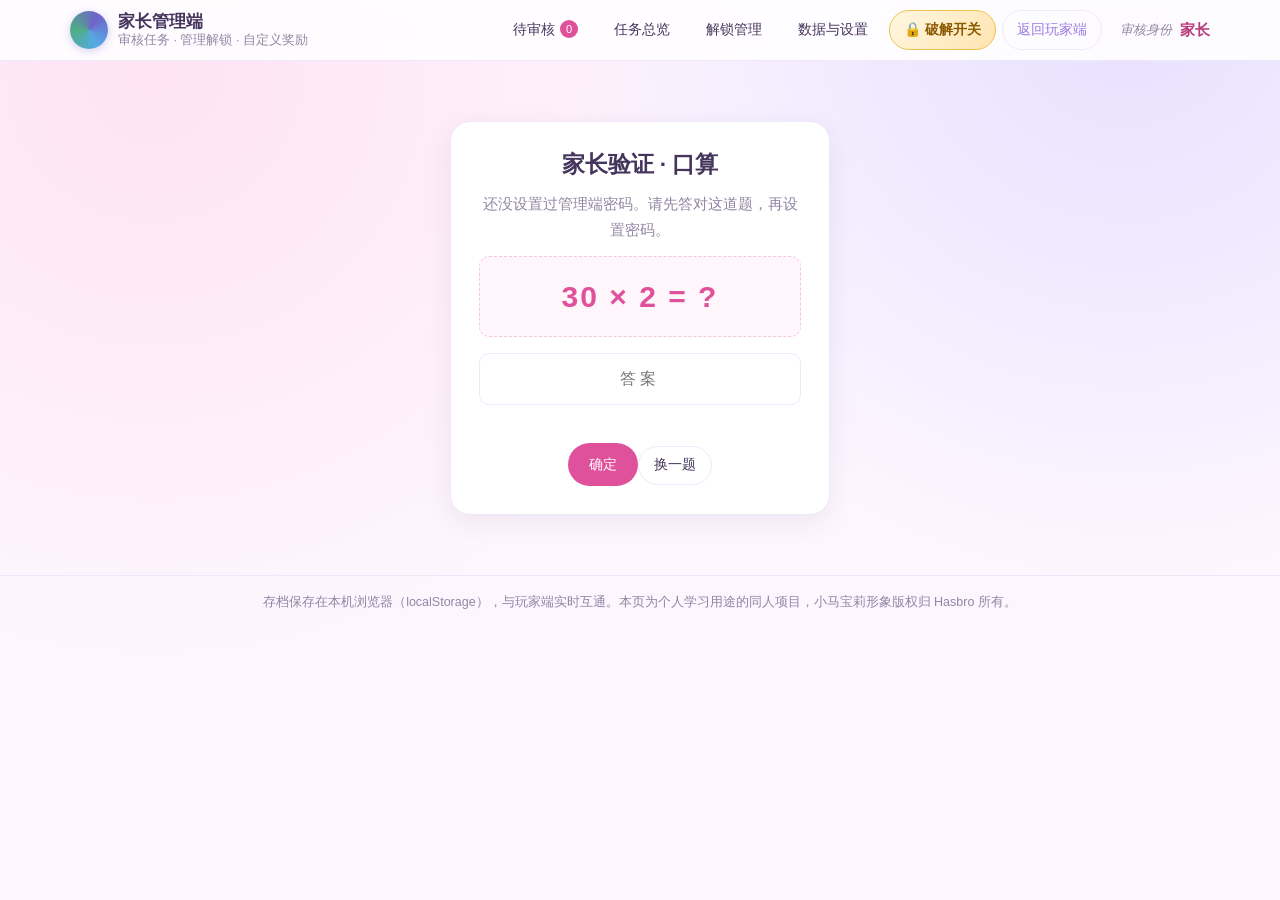
<file: admin.html>
<!DOCTYPE html>
<html lang="zh-CN">
<head>
<meta charset="UTF-8">
<meta name="viewport" content="width=device-width, initial-scale=1, maximum-scale=1, user-scalable=no, viewport-fit=cover">
<meta name="apple-mobile-web-app-capable" content="yes">
<meta name="mobile-web-app-capable" content="yes">
<meta name="theme-color" content="#e0519c">
<title>星光小马妆造馆 · 家长端</title>
<link rel="stylesheet" href="css/style.css">
<link rel="stylesheet" href="css/mobile.css">
</head>
<body>

<header class="app-header admin">
  <div class="wrap head-wrap">
    <div class="brand">
      <span class="brand-mark admin"></span>
      <span class="brand-text">
        <b>家长管理端</b>
        <i>审核任务 · 管理解锁 · 自定义奖励</i>
      </span>
    </div>
    <nav class="nav">
      <button class="nav-btn" data-atab="review" type="button">待审核<em id="adminBadge" class="dot">0</em></button>
      <button class="nav-btn" data-atab="tasks" type="button">任务总览</button>
      <button class="nav-btn" data-atab="manage" type="button">解锁管理</button>
      <button class="nav-btn" data-atab="data" type="button">数据与设置</button>
      <button class="nav-btn cheat-btn" id="cheatBtn" data-cheat type="button">🔒 破解开关</button>
      <a class="nav-btn alt" href="index.html">返回玩家端</a>
    </nav>
    <div class="who"><i>审核身份</i><b>家长</b></div>
  </div>
</header>

<div class="wrap lock" id="lockScreen">
  <div class="lock-card">
    <div id="lockBox"></div>
  </div>
</div>

<main class="wrap main" id="adminBody" style="display:none">
  <div id="adminPanel"></div>
</main>

<footer class="app-footer">
  <p>存档保存在本机浏览器（localStorage），与玩家端实时互通。本页为个人学习用途的同人项目，小马宝莉形象版权归 Hasbro 所有。</p>
</footer>

<script src="js/data.js"></script>
<script src="js/pony.js"></script>
<script src="js/cloud.js"></script>
<script src="js/store.js"></script>
<script src="js/admin.js"></script>
</body>
</html>
</file>
<file: css/style.css>
/* ===== 星光小马妆造馆 · 样式 ===== */
:root {
  --c-page: #fdf6ff;
  --c-card: #ffffff;
  --c-text: #45355c;
  --c-muted: #9186a3;
  --c-line: #f1e7fa;
  --c-primary: #e0519c;
  --c-primary-dk: #b93b7d;
  --c-purple: #9a7ae0;
  --c-blue: #56a9e6;
  --c-green: #4fae84;
  --c-amber: #f0a91b;
  --c-danger: #d9534f;
  --c-pink-soft: #ffeaf5;
  --c-mint-soft: #e6f8f2;
  --c-sky-soft: #e8f4ff;
  --radius: 16px;
  --radius-sm: 10px;
  --wrap: 1180px;
  --font: -apple-system, BlinkMacSystemFont, "PingFang SC", "Hiragino Sans GB",
          "Microsoft YaHei", "Segoe UI", sans-serif;
}

* { box-sizing: border-box; }

body {
  margin: 0;
  font-family: var(--font);
  font-size: 15px;
  line-height: 1.7;
  color: var(--c-text);
  background: var(--c-page);
  background-image:
    radial-gradient(circle at 12% 8%, #ffe3f2 0, rgba(255, 227, 242, 0) 42%),
    radial-gradient(circle at 88% 0%, #e6e0ff 0, rgba(230, 224, 255, 0) 40%);
  background-attachment: fixed;
  min-height: 100vh;
}

h1, h2, h3, h4, h5 { margin: 0 0 .5em; line-height: 1.35; font-weight: 600; }
p { margin: 0 0 .8em; }
.wrap { width: 100%; max-width: var(--wrap); margin: 0 auto; padding: 0 20px; }
.muted { color: var(--c-muted); }
.sm { font-size: 13px; }
.mono { font-family: ui-monospace, SFMono-Regular, Menlo, Consolas, monospace; font-size: 12px; }

/* ===== 页头 ===== */
.app-header {
  position: sticky;
  top: 0;
  z-index: 20;
  background: rgba(255, 255, 255, .88);
  backdrop-filter: saturate(180%) blur(10px);
  border-bottom: 1px solid var(--c-line);
}
.head-wrap {
  display: flex;
  align-items: center;
  gap: 18px;
  padding-top: 10px;
  padding-bottom: 10px;
  flex-wrap: wrap;
}
.brand { display: flex; align-items: center; gap: 10px; }
.brand-mark {
  width: 38px; height: 38px; border-radius: 50%;
  background: conic-gradient(from 210deg, #ff8fc0, #ffd066, #7fe0a8, #7fc8f5, #b98ce0, #ff8fc0);
  box-shadow: 0 2px 8px rgba(217, 79, 150, .25);
  flex: none;
}
.brand-mark.admin {
  background: conic-gradient(from 30deg, #6f63c9, #56a9e6, #4fae84, #6f63c9);
  box-shadow: 0 2px 8px rgba(111, 99, 201, .3);
}
.brand-text { display: flex; flex-direction: column; line-height: 1.25; }
.brand-text b { font-size: 17px; font-weight: 600; }
.brand-text i { font-style: normal; font-size: 12.5px; color: var(--c-muted); }

.nav { display: flex; gap: 6px; flex-wrap: wrap; margin-left: auto; }
.nav-btn {
  position: relative;
  appearance: none;
  border: 1px solid transparent;
  background: transparent;
  color: var(--c-text);
  font: inherit;
  font-size: 14px;
  padding: 7px 14px;
  border-radius: 999px;
  cursor: pointer;
  text-decoration: none;
  transition: background .15s, color .15s, border-color .15s;
}
.nav-btn:hover { background: #f8eff7; }
.nav-btn.on { background: #ffe9f4; color: var(--c-primary-dk); font-weight: 600; }
.nav-btn.alt { border-color: var(--c-line); color: var(--c-purple); }

/* 破解开关：默认琥珀色，开启后变绿 */
.nav-btn.cheat-btn {
  border-color: #f0c14b;
  background: linear-gradient(135deg, #fff7e2, #ffe4b0);
  color: #8a5a00;
  font-weight: 600;
}
.nav-btn.cheat-btn:hover { background: linear-gradient(135deg, #ffefbe, #ffd489); }
.nav-btn.cheat-btn.on {
  border-color: #6ec97f;
  background: linear-gradient(135deg, #eaf9ec, #c6efd2);
  color: #1c7a33;
}
.dot {
  display: inline-block;
  min-width: 18px;
  padding: 0 5px;
  margin-left: 5px;
  border-radius: 999px;
  background: var(--c-primary);
  color: #fff;
  font-size: 11px;
  font-style: normal;
  line-height: 18px;
  text-align: center;
  vertical-align: 1px;
}
.who { font-size: 13px; color: var(--c-muted); display: flex; gap: 8px; align-items: center; flex-wrap: wrap; }
.who b { color: var(--c-primary-dk); font-size: 15px; }
.who-name { display: inline-flex; gap: 4px; align-items: baseline; }
.wallet-chip {
  background: #fff8e6; border: 1px solid #ffe2ab; color: #8a5a00;
  border-radius: 999px; padding: 2px 11px; font-size: 12.5px; white-space: nowrap;
}
.wallet-chip b { color: #c8860a; font-size: 14px; }
.wallet-chip.lv { background: #f3ecff; border-color: #ded0ff; color: #5b3fa8; }
.wallet-chip.lv b { color: #5b3fa8; }

.main { padding: 22px 20px 40px; }
.app-footer {
  border-top: 1px solid var(--c-line);
  padding: 16px 20px 28px;
  text-align: center;
  color: var(--c-muted);
  font-size: 12.5px;
}
.app-footer p { margin: 0; }

/* ===== 通用控件 ===== */
.btn {
  appearance: none;
  border: 1px solid transparent;
  border-radius: 999px;
  padding: 9px 20px;
  font: inherit;
  font-size: 14px;
  cursor: pointer;
  background: #f2eaf5;
  color: var(--c-text);
  transition: transform .08s, opacity .15s, background .15s;
  white-space: nowrap;
}
.btn:hover { opacity: .92; }
.btn:active { transform: translateY(1px); }
.btn.primary { background: var(--c-primary); color: #fff; }
.btn.ghost { background: #fff; border-color: var(--c-line); }
.btn.danger { background: var(--c-danger); color: #fff; }
.btn.sm { padding: 7px 15px; font-size: 13.5px; }
.btn.xs { padding: 4px 11px; font-size: 12.5px; }

.ipt {
  appearance: none;
  border: 1px solid var(--c-line);
  border-radius: var(--radius-sm);
  padding: 9px 12px;
  font: inherit;
  font-size: 14px;
  background: #fff;
  color: var(--c-text);
  width: 100%;
}
.ipt:focus { outline: none; border-color: var(--c-primary); }
.ipt.big { font-size: 16px; padding: 11px 14px; text-align: center; letter-spacing: 4px; }
select.ipt { width: auto; min-width: 120px; padding: 9px 32px 9px 12px; letter-spacing: 0; text-align: left; }

/* 家长端：口算题 */
.quiz-q {
  font-size: 30px;
  font-weight: 800;
  letter-spacing: 2px;
  color: var(--c-primary);
  text-align: center;
  margin: 14px 0 16px;
  padding: 14px 10px;
  background: #fff6fb;
  border: 1px dashed #f3c6e2;
  border-radius: var(--radius-sm);
}

.ta {
  width: 100%;
  border: 1px solid var(--c-line);
  border-radius: var(--radius-sm);
  padding: 10px 12px;
  font: inherit;
  font-size: 14px;
  resize: vertical;
  background: #fff;
  color: var(--c-text);
}
.ta:focus { outline: none; border-color: var(--c-primary); }

.tag {
  display: inline-block;
  padding: 2px 9px;
  border-radius: 999px;
  background: #efe6fb;
  color: var(--c-purple);
  font-size: 11.5px;
}
.badge {
  display: inline-block;
  padding: 2px 10px;
  border-radius: 999px;
  font-size: 11.5px;
  background: #f2eef5;
  color: var(--c-muted);
}
.badge.pending { background: #fff2d9; color: #a06a10; }
.badge.approved { background: #e2f6ec; color: #2f7a55; }
.badge.rejected { background: #fde8e7; color: #a63b37; }
.badge.todo { background: #f2eef5; color: var(--c-muted); }

.rw {
  display: inline-block;
  padding: 3px 10px;
  margin: 2px 4px 2px 0;
  border-radius: 999px;
  background: #ffeaf3;
  color: var(--c-primary-dk);
  font-size: 12px;
}
.rw-star { background: #fff4d6; color: #9a6b12; font-weight: 600; }

.empty {
  padding: 40px 16px;
  text-align: center;
  color: var(--c-muted);
  background: #fff;
  border: 1px dashed var(--c-line);
  border-radius: var(--radius);
}
.sec-title {
  font-size: 15px;
  margin: 20px 0 10px;
  display: flex;
  align-items: center;
  gap: 8px;
}
.sec-title em {
  font-style: normal;
  font-size: 12px;
  color: var(--c-muted);
  background: #f7f0f8;
  padding: 1px 8px;
  border-radius: 999px;
}

.warnbar {
  background: #fff4d6;
  color: #8a5a00;
  padding: 10px 20px;
  font-size: 13px;
  text-align: center;
  border-bottom: 1px solid #f0dca8;
}
.warnbar code { background: rgba(0, 0, 0, .06); padding: 1px 5px; border-radius: 4px; }

.toast {
  position: fixed;
  left: 50%;
  bottom: 40px;
  transform: translateX(-50%);
  background: rgba(59, 47, 74, .94);
  color: #fff;
  padding: 10px 22px;
  border-radius: 999px;
  font-size: 14px;
  z-index: 99;
  transition: opacity .4s, transform .4s;
  box-shadow: 0 6px 20px rgba(0, 0, 0, .18);
}
.toast.out { opacity: 0; transform: translate(-50%, 10px); }

/* ===== 弹层 ===== */
.modal {
  position: fixed;
  inset: 0;
  background: rgba(59, 47, 74, .38);
  display: flex;
  align-items: center;
  justify-content: center;
  padding: 20px;
  z-index: 60;
}
.modal-card {
  background: #fff;
  border-radius: 20px;
  padding: 24px;
  width: 100%;
  max-width: 460px;
  max-height: 86vh;
  overflow: auto;
  box-shadow: 0 16px 44px rgba(59, 47, 74, .24);
}
.modal-card h3 { font-size: 18px; }
.modal-actions {
  display: flex;
  gap: 10px;
  justify-content: flex-end;
  margin-top: 18px;
  flex-wrap: wrap;
}
.lock-task {
  background: #fdf3f8;
  border: 1px solid var(--c-line);
  border-radius: var(--radius-sm);
  padding: 14px;
  margin: 6px 0 12px;
}
.lock-task h4 { margin: 6px 0; font-size: 16px; }

.lock-q {
  display: inline-flex;
  align-items: center;
  justify-content: center;
  width: 46px;
  height: 46px;
  border-radius: 50%;
  background: #f1ecf4;
  color: #b7abc2;
  font-size: 20px;
  font-weight: 600;
}

/* ===== 妆造台 ===== */
.studio {
  display: grid;
  grid-template-columns: minmax(300px, 380px) 1fr;
  gap: 22px;
  align-items: start;
}
.stage-card {
  position: relative;
  border-radius: 22px;
  padding: 18px 18px 14px;
  text-align: center;
  overflow: hidden;
  border: 1px solid var(--c-line);
  box-shadow: 0 8px 24px rgba(59, 47, 74, .08);
}
.stage-card svg { display: block; margin: 0 auto; max-width: 100%; height: auto; }
.stage-name {
  font-size: 18px;
  font-weight: 600;
  margin-top: 6px;
  color: var(--c-text);
}
.stage-name span {
  display: inline-block;
  margin-left: 8px;
  font-size: 11.5px;
  font-weight: 400;
  color: var(--c-muted);
  background: rgba(255, 255, 255, .75);
  padding: 1px 8px;
  border-radius: 999px;
}
.stage-desc { font-size: 13px; color: var(--c-muted); margin: 2px 0 0; }
.stage-actions { display: flex; gap: 8px; flex-wrap: wrap; margin-top: 14px; }
.looks {
  margin-top: 12px;
  display: flex;
  gap: 8px;
  flex-wrap: wrap;
  align-items: center;
  font-size: 13px;
}
.look-chip {
  display: inline-flex;
  align-items: center;
  background: #fff;
  border: 1px solid var(--c-line);
  border-radius: 999px;
  overflow: hidden;
}
.look-load, .look-del {
  appearance: none;
  border: none;
  background: transparent;
  font: inherit;
  font-size: 13px;
  cursor: pointer;
  padding: 5px 12px;
  color: var(--c-text);
}
.look-del { padding: 5px 9px; color: var(--c-danger); border-left: 1px solid var(--c-line); }

.wardrobe {
  background: #fff;
  border: 1px solid var(--c-line);
  border-radius: var(--radius);
  padding: 4px 18px 22px;
}
.pony-list {
  display: grid;
  grid-template-columns: repeat(auto-fill, minmax(96px, 1fr));
  gap: 10px;
}
.pony-list.big { grid-template-columns: repeat(auto-fill, minmax(120px, 1fr)); }
.pony-chip {
  appearance: none;
  border: 1px solid var(--c-line);
  background: #fffdfd;
  border-radius: 14px;
  padding: 8px 6px 6px;
  cursor: pointer;
  display: flex;
  flex-direction: column;
  align-items: center;
  gap: 2px;
  font: inherit;
  transition: border-color .15s, box-shadow .15s, transform .1s;
}
.pony-chip:hover { border-color: var(--c-primary); transform: translateY(-2px); }
.pony-chip.on { border-color: var(--c-primary); box-shadow: 0 0 0 2px #ffd9ec; }
.pony-chip.locked { opacity: .62; }
.pony-chip-art { display: flex; align-items: center; justify-content: center; min-height: 90px; }
.pony-chip-art svg { display: block; max-width: 100%; height: auto; }
.pony-chip-name { font-size: 13.5px; font-weight: 600; }
.pony-chip-race { font-size: 11px; color: var(--c-muted); }

.cat-tabs { display: flex; gap: 6px; flex-wrap: wrap; margin-bottom: 4px; }
.cat {
  appearance: none;
  border: 1px solid var(--c-line);
  background: #fff;
  border-radius: 999px;
  padding: 5px 13px;
  font: inherit;
  font-size: 13px;
  cursor: pointer;
  color: var(--c-text);
}
.cat.on { background: var(--c-primary); border-color: var(--c-primary); color: #fff; }
.item-tip { font-size: 12.5px; color: var(--c-muted); min-height: 22px; }

.item-grid { display: flex; flex-direction: column; gap: 14px; }
.item-group h4 { font-size: 13px; color: var(--c-muted); margin: 0 0 6px; font-weight: 500; }
.item-row { display: grid; grid-template-columns: repeat(auto-fill, minmax(112px, 1fr)); gap: 10px; }
.item-cell {
  appearance: none;
  border: 1px solid var(--c-line);
  background: #fff;
  border-radius: 14px;
  padding: 8px 6px 7px;
  cursor: pointer;
  display: flex;
  flex-direction: column;
  align-items: center;
  gap: 3px;
  font: inherit;
  transition: border-color .15s, transform .1s;
}
.item-cell:hover { transform: translateY(-2px); border-color: var(--c-primary); }
.item-cell.on { border-color: var(--c-primary); background: #fff5f9; }
.item-cell.locked { opacity: .66; }
.cell-art { display: flex; align-items: center; justify-content: center; min-height: 118px; }
.cell-art svg { display: block; max-width: 100%; height: auto; }
.cell-name { font-size: 12.5px; }
.cell-lock { font-size: 11px; color: var(--c-muted); }
.bg-cell { min-height: 150px; justify-content: flex-end; }
.cell-bg {
  display: block;
  width: 100%;
  height: 92px;
  border-radius: 10px;
  margin-bottom: 6px;
}

/* 背景配方 */
.bg-sky { background: linear-gradient(180deg, #a9e3ff 0%, #dcf3ff 55%, #ffffff 100%); }
.bg-rainbow { background: linear-gradient(135deg, #ffc9e6 0%, #fff4c2 34%, #c6f0df 66%, #cbe6ff 100%); }
.bg-night { background: linear-gradient(180deg, #2f2670 0%, #5b40a4 55%, #8e6fd4 100%); }

/* ===== 任务中心 ===== */
.tasks { background: #fff; border: 1px solid var(--c-line); border-radius: var(--radius); padding: 18px 20px 24px; }
.task-head { display: flex; justify-content: space-between; align-items: flex-start; gap: 16px; flex-wrap: wrap; }
.task-head .sec-title { margin-top: 0; }
.chips { display: flex; gap: 6px; flex-wrap: wrap; }
.chip {
  appearance: none;
  border: 1px solid var(--c-line);
  background: #fff;
  border-radius: 999px;
  padding: 5px 13px;
  font: inherit;
  font-size: 13px;
  cursor: pointer;
  color: var(--c-text);
}
.chip.on { background: var(--c-purple); border-color: var(--c-purple); color: #fff; }

.task-list {
  margin-top: 16px;
  display: grid;
  grid-template-columns: repeat(auto-fill, minmax(280px, 1fr));
  gap: 14px;
}
.task-card {
  border: 1px solid var(--c-line);
  border-radius: var(--radius);
  padding: 14px 16px;
  background: #fffdfd;
  transition: box-shadow .2s, border-color .2s;
}
.task-card.pending { border-color: #f3d9a4; background: #fffaf0; }
.task-card.approved { border-color: #bfe6d2; background: #f8fdfa; }
.task-card.rejected { border-color: #f3c2c0; background: #fff8f7; }
.task-card.focus { box-shadow: 0 0 0 3px #ffd9ec; }
.task-top { display: flex; justify-content: space-between; align-items: center; gap: 8px; }
.task-title { font-size: 16px; margin: 8px 0 4px; }
.task-desc { font-size: 13px; color: var(--c-muted); margin: 0 0 8px; }
.task-note, .task-reason {
  font-size: 12.5px;
  margin: 0 0 6px;
  padding: 7px 10px;
  border-radius: 8px;
  background: #f6f1f8;
  color: #5d5070;
}
.task-reason { background: #fdeceb; color: #a63b37; }
.task-rewards { margin: 6px 0 10px; }
.task-foot { display: flex; justify-content: flex-end; }
.ok { color: var(--c-green); font-size: 13px; }

/* ===== 图鉴 ===== */
.gallery { background: #fff; border: 1px solid var(--c-line); border-radius: var(--radius); padding: 18px 20px 26px; }
.progress-box { display: grid; grid-template-columns: repeat(auto-fit, minmax(200px, 1fr)); gap: 14px; }
.pg { display: flex; justify-content: space-between; font-size: 13px; }
.pg b { color: var(--c-primary-dk); }
.bar { height: 8px; border-radius: 999px; background: #f2ecf5; overflow: hidden; margin-bottom: 8px; }
.bar i { display: block; height: 100%; background: linear-gradient(90deg, #ff9bc6, #b98ce0); }
.mini-grid { display: grid; grid-template-columns: repeat(auto-fill, minmax(104px, 1fr)); gap: 10px; }
.mini {
  border: 1px solid var(--c-line);
  border-radius: 12px;
  padding: 6px;
  text-align: center;
  font-size: 12px;
  background: #fffdfd;
  display: flex;
  flex-direction: column;
  align-items: center;
  gap: 4px;
}
.mini.locked { opacity: .55; }
.mini-art { display: flex; justify-content: center; }
.mini-art svg { display: block; max-width: 100%; height: auto; }
.mini .cell-bg { height: 60px; }

/* ===== 管理端 ===== */
.lock { padding-top: 60px; padding-bottom: 60px; }
.lock-card {
  max-width: 380px;
  margin: 0 auto;
  background: #fff;
  border: 1px solid var(--c-line);
  border-radius: 20px;
  padding: 28px;
  text-align: center;
  box-shadow: 0 8px 26px rgba(59, 47, 74, .08);
}
.pin-err { color: var(--c-danger); font-size: 13px; min-height: 22px; margin: 6px 0 10px; }
.adm-head { margin-bottom: 16px; }
.adm-head .sec-title { margin-top: 0; font-size: 18px; }
.adm-head em { background: var(--c-primary); color: #fff; }

.rev-list { display: grid; gap: 14px; }
.rev-card {
  display: grid;
  grid-template-columns: 1fr 200px;
  gap: 16px;
  background: #fff;
  border: 1px solid var(--c-line);
  border-radius: var(--radius);
  padding: 16px 18px;
}
.rev-main h4 { font-size: 16px; margin: 8px 0 4px; }
.rev-desc { font-size: 13px; color: var(--c-muted); margin: 0 0 8px; }
.rev-note {
  font-size: 13px;
  background: #f6f1f8;
  border-radius: 8px;
  padding: 8px 11px;
  margin: 0 0 6px;
}
.rev-time { font-size: 12px; color: var(--c-muted); margin: 0; }
.rev-side { display: flex; flex-direction: column; align-items: stretch; gap: 8px; }
.rev-rw { margin-bottom: 4px; }

.table { border: 1px solid var(--c-line); border-radius: var(--radius); overflow: hidden; background: #fff; }
.tr {
  display: grid;
  grid-template-columns: 1.4fr 1.2fr 92px 150px;
  gap: 10px;
  padding: 10px 14px;
  align-items: center;
  border-bottom: 1px solid var(--c-line);
  font-size: 13.5px;
}
.tr:last-child { border-bottom: none; }
.tr.head { background: #faf6fb; color: var(--c-muted); font-size: 12.5px; }
.tname i { display: block; font-style: normal; font-size: 11.5px; color: var(--c-muted); }
.trw { font-size: 12.5px; color: var(--c-muted); }
.tops { display: flex; gap: 6px; flex-wrap: wrap; justify-content: flex-end; }

.manage-grid { display: grid; grid-template-columns: repeat(auto-fill, minmax(112px, 1fr)); gap: 12px; }
.mg {
  border: 1px solid var(--c-line);
  border-radius: 14px;
  padding: 10px 8px;
  background: #fffdfd;
  display: flex;
  flex-direction: column;
  align-items: center;
  gap: 6px;
}
.mg.on { border-color: #cfeee0; background: #fbfefc; }
.mg-art { display: flex; align-items: center; justify-content: center; min-height: 92px; width: 100%; }
.mg-art.cell-bg { height: 92px; border-radius: 12px; }
.mg-name { font-size: 12.5px; }

.form-row { display: flex; align-items: center; gap: 10px; margin-bottom: 12px; flex-wrap: wrap; }
.form-row.wrap { flex-wrap: wrap; }
.form-row label { min-width: 90px; font-size: 13.5px; color: var(--c-muted); }
.form-row .ipt { max-width: 260px; }
.form-col { display: flex; flex-direction: column; gap: 10px; }

.stat-grid { display: grid; grid-template-columns: repeat(auto-fit, minmax(110px, 1fr)); gap: 12px; }
.stat {
  background: #fdf7fb;
  border: 1px solid var(--c-line);
  border-radius: 12px;
  padding: 12px;
  text-align: center;
}
.stat b { display: block; font-size: 20px; color: var(--c-primary-dk); }
.stat span { font-size: 12.5px; color: var(--c-muted); }

.log { display: grid; gap: 6px; }
.log-row {
  display: grid;
  grid-template-columns: 80px 1fr 110px;
  gap: 10px;
  font-size: 12.5px;
  padding: 6px 10px;
  background: #fbf8fc;
  border-radius: 8px;
}
.log-act { color: var(--c-purple); }
.log-detail { color: var(--c-muted); }
.log-time { color: var(--c-muted); text-align: right; }

.rw-picker { max-height: 240px; overflow: auto; border: 1px solid var(--c-line); border-radius: var(--radius-sm); padding: 10px 12px; }
.rw-group { margin-bottom: 10px; }
.rw-group h5 { margin: 0 0 4px; font-size: 12.5px; color: var(--c-muted); font-weight: 500; }
.ck { display: inline-flex; align-items: center; gap: 4px; margin: 0 10px 4px 0; font-size: 12.5px; cursor: pointer; }
.rw-bar { display: flex; align-items: center; justify-content: space-between; gap: 10px; flex-wrap: wrap; }
.rw-bar p { margin: 0; }
.rw-tools { display: inline-flex; align-items: center; gap: 8px; }
.rw-tools b { color: var(--c-primary-dk); }
.sm-ipt { width: 84px !important; }
.fr-label { font-size: 13px; color: var(--c-muted); }
.tdesc { display: block; font-style: normal; font-size: 11.5px; color: var(--c-muted); margin-top: 2px; }

/* 云同步（家长端） */
.cloud-form { max-width: 460px; }
.cloud-code { font-family: ui-monospace, Consolas, monospace; letter-spacing: 1px; font-size: 14px; }
.cloud-state { margin: 6px 0 10px; font-size: 12.5px; color: var(--c-muted); }
.cloud-state.cloud-ok { color: #2e9e5b; }
.cloud-state.cloud-err { color: #e0519c; }
details > summary { cursor: pointer; margin-bottom: 8px; }

/* ===== 小马家园 ===== */
.home-head { display: flex; flex-wrap: wrap; gap: 12px; align-items: flex-end; justify-content: space-between; margin-bottom: 12px; }
.home-head .sec-title { margin: 0 0 2px; }
.home-head .muted { margin: 0; font-size: 13px; }
.home-tools { display: flex; flex-wrap: wrap; gap: 8px; align-items: center; }
.home-stat { font-size: 13px; color: var(--c-muted); }
.home-stat b { color: var(--c-primary-dk); font-size: 15px; }

.room {
  position: relative;
  width: 100%;
  aspect-ratio: 16 / 9;
  min-height: 300px;
  border-radius: 20px;
  overflow: hidden;
  border: 4px solid #fff;
  box-shadow: 0 10px 26px rgba(180, 120, 160, .22);
  background: #ffeaf4;
  cursor: pointer;
  user-select: none;
  -webkit-tap-highlight-color: transparent;
}
.room-art { position: absolute; inset: 0; width: 100%; height: 100%; display: block; }
.room-layer { position: absolute; inset: 0; pointer-events: none; }

/* 昼夜切换 */
.room .day-only, .room .day-sky { opacity: 1; transition: opacity .7s ease; }
.room .night-only, .room .night-sky { opacity: 0; transition: opacity .7s ease; }
.room.night .day-only, .room.night .day-sky { opacity: 0; }
.room.night .night-only, .room.night .night-sky { opacity: 1; }
.room .night-veil { opacity: 0; transition: opacity .7s ease; }
.room.night .night-veil { opacity: .42; }
.room .cloud { animation: drift 22s linear infinite; }
.room .cloud.c2 { animation-duration: 30s; animation-delay: -6s; }
@keyframes drift { 0% { transform: translateX(-10px); } 50% { transform: translateX(26px); } 100% { transform: translateX(-10px); } }
.room .tw { animation: twinkle 2.4s ease-in-out infinite; }
.room .tw.t2 { animation-delay: .6s; }
.room .tw.t3 { animation-delay: 1.1s; }
.room .tw.t4 { animation-delay: 1.7s; }
@keyframes twinkle { 0%, 100% { opacity: .35; } 50% { opacity: 1; } }
.room .bunting { animation: sway 4.5s ease-in-out infinite; transform-origin: 300px 36px; }
@keyframes sway { 0%, 100% { transform: rotate(-1.2deg); } 50% { transform: rotate(1.2deg); } }

/* 小马 */
.hm-pony {
  position: absolute;
  width: 12%;
  min-width: 62px;
  transform-origin: 50% 100%;
  pointer-events: auto;
  cursor: pointer;
  transition: filter .2s;
}
.hm-pony:hover { filter: brightness(1.06) drop-shadow(0 0 6px rgba(255, 190, 220, .9)); }
.hm-pony .hm-inner { display: block; animation: hmIdle 2.6s ease-in-out infinite; }
.hm-pony .hm-inner svg { width: 100%; height: auto; display: block; }
.hm-pony.walk .hm-inner { animation: hmHop .46s ease-in-out infinite; }
.hm-pony.jump .hm-inner { animation: hmJump .56s cubic-bezier(.3, .8, .4, 1); }
@keyframes hmIdle {
  0%, 100% { transform: translateY(0) rotate(-1.5deg); }
  50% { transform: translateY(-4px) rotate(1.5deg); }
}
@keyframes hmHop {
  0% { transform: translateY(0) rotate(-5deg) scale(1, 1); }
  45% { transform: translateY(-14px) rotate(5deg) scale(1.03, .97); }
  100% { transform: translateY(0) rotate(-5deg) scale(1, 1); }
}
@keyframes hmJump {
  0% { transform: translateY(0) scale(1, 1); }
  35% { transform: translateY(-30px) scale(1.08, .92); }
  62% { transform: translateY(0) scale(.94, 1.07); }
  80% { transform: translateY(-8px) scale(1.02, .98); }
  100% { transform: translateY(0) scale(1, 1); }
}
.hm-shadow {
  position: absolute; left: 50%; bottom: -4px;
  width: 58%; height: 12px; margin-left: -29%;
  background: rgba(120, 70, 90, .22);
  border-radius: 50%;
  filter: blur(2px);
}
.hm-name {
  position: absolute; left: 50%; bottom: -20px; transform: translateX(-50%);
  white-space: nowrap; font-size: 11px; color: #8a5a70;
  background: rgba(255, 255, 255, .82); border-radius: 999px; padding: 1px 8px;
}
.hm-name i { font-style: normal; color: var(--c-primary); margin-left: 4px; }
.hm-bubble {
  position: absolute; left: 50%; top: -30px; transform: translate(-50%, 6px) scale(.7);
  max-width: 150px; white-space: nowrap;
  background: #fff; color: #7a4a63; font-size: 12px; line-height: 1.4;
  padding: 5px 11px; border-radius: 12px;
  border: 2px solid #ffc9e0;
  box-shadow: 0 3px 8px rgba(180, 120, 160, .2);
  opacity: 0; pointer-events: none;
  transition: opacity .22s, transform .22s;
}
.hm-bubble::after {
  content: ''; position: absolute; left: 50%; bottom: -7px; margin-left: -5px;
  border: 5px solid transparent; border-top-color: #ffc9e0;
}
.hm-bubble.show { opacity: 1; transform: translate(-50%, 0) scale(1); }

/* 零食与飘浮特效 */
.snack {
  position: absolute; font-size: 22px; line-height: 1;
  transform: translate(-50%, -50%);
  animation: snackPop .34s ease-out, snackBob 1.5s ease-in-out .34s infinite;
  text-shadow: 0 2px 3px rgba(120, 70, 90, .25);
}
.snack.gone { animation: snackGone .38s ease-in forwards; }
@keyframes snackPop { from { transform: translate(-50%, -50%) scale(.2); } to { transform: translate(-50%, -50%) scale(1); } }
@keyframes snackBob { 0%, 100% { transform: translate(-50%, -50%) scale(1); } 50% { transform: translate(-50%, -60%) scale(1.06); } }
@keyframes snackGone { to { transform: translate(-50%, -80%) scale(.2); opacity: 0; } }
.fx {
  position: absolute; font-size: 18px; line-height: 1;
  animation: floatUp 2.5s ease-out forwards;
}
@keyframes floatUp {
  0% { transform: translate(-50%, 0) scale(.5); opacity: 0; }
  18% { transform: translate(-50%, -12px) scale(1.05); opacity: 1; }
  100% { transform: translate(-50%, -78px) scale(.85); opacity: 0; }
}

.home-foot {
  display: flex; flex-wrap: wrap; gap: 6px 18px; justify-content: space-between;
  margin-top: 10px; font-size: 12.5px; color: var(--c-muted);
}

/* ===== 家园 v2 · 云上城堡 ===== */
.home { position: relative; }

.home-bar { display: flex; flex-wrap: wrap; gap: 8px 12px; align-items: center; margin-bottom: 12px; }
.hstat {
  font-size: 13px; color: var(--c-muted); background: #fff;
  border: 1px solid var(--c-line); border-radius: 999px; padding: 3px 12px;
}
.hstat b { color: var(--c-primary-dk); font-size: 14px; }
.hstat.star b { color: var(--c-amber); }
.hstat.lv { display: inline-flex; align-items: center; gap: 7px; }
.hstat.lv i { display: inline-block; width: 56px; height: 6px; border-radius: 999px; background: var(--c-line); overflow: hidden; }
.hstat.lv i u { display: block; height: 100%; width: 0; background: linear-gradient(90deg, #ffc85e, #ff9ec4); text-decoration: none; }
.home-tip { font-size: 12.5px; color: var(--c-muted); margin-left: auto; }

.room {
  position: relative;
  width: 100%;
  aspect-ratio: 16 / 9;
  min-height: 300px;
  border-radius: 22px;
  overflow: hidden;
  border: 4px solid #fff;
  box-shadow: 0 14px 34px rgba(150, 105, 185, .20);
  background: var(--c-pink-soft);
  cursor: pointer;
  user-select: none;
  -webkit-tap-highlight-color: transparent;
}
.room-art { position: absolute; inset: 0; width: 100%; height: 100%; display: block; }
.room-layer { position: absolute; inset: 0; pointer-events: none; }
.furni-layer { pointer-events: none; }

/* 昼夜 */
.room .night-only { opacity: 0; transition: opacity .7s ease; }
.room.night .night-only { opacity: 1; }
.room .night-veil { opacity: 0; transition: opacity .7s ease; }
.room.night .night-veil { opacity: .38; }
.room .tw { animation: hmTwinkle 2.4s ease-in-out infinite; }
.room .tw.t2 { animation-delay: .6s; }
.room .tw.t3 { animation-delay: 1.1s; }
.room .tw.t4 { animation-delay: 1.7s; }
@keyframes hmTwinkle { 0%, 100% { opacity: .35; } 50% { opacity: 1; } }
.room .cloud { animation: hmDrift 24s linear infinite; }
.room .cloud.c2 { animation-duration: 32s; animation-delay: -8s; }
.room .cloudsea { animation: hmDrift 30s ease-in-out infinite alternate; }
@keyframes hmDrift { from { transform: translateX(-12px); } to { transform: translateX(30px); } }

/* 家具 */
.furni {
  position: absolute;
  transform: translate(-50%, -100%);
  cursor: grab;
  pointer-events: auto;
  filter: drop-shadow(0 4px 6px rgba(120, 80, 110, .20));
  transition: filter .2s;
}
.furni svg { width: 100%; height: auto; display: block; }
.furni:hover { filter: drop-shadow(0 6px 10px rgba(120, 80, 110, .30)) brightness(1.03); }
.furni.drag { cursor: grabbing; opacity: .88; }
.furni.flat { z-index: 1 !important; }
/* 被使用时闪一下金光 */
.furni.sparkle {
  animation: furniPop .7s ease-out 2;
  filter: drop-shadow(0 0 10px rgba(255, 208, 110, .95)) brightness(1.07);
}
@keyframes furniPop {
  0%, 100% { transform: scale(1); }
  50% { transform: scale(1.06); }
}

/* 小马 */
.hm-pony {
  position: absolute;
  width: 9.5%;
  min-width: 54px;
  transform-origin: 50% 100%;
  pointer-events: auto;
  cursor: pointer;
}
.hm-pony .hm-inner {
  display: block;
  animation: hmIdle 2.6s ease-in-out infinite;
  filter: drop-shadow(0 4px 5px rgba(120, 80, 110, .20)) drop-shadow(0 0 7px rgba(255, 255, 255, .55));
}
.hm-pony .hm-inner svg { width: 100%; height: auto; display: block; }
.hm-pony.walk .hm-inner { animation: hmHop .46s ease-in-out infinite; }
.hm-pony.jump .hm-inner { animation: hmJump .56s cubic-bezier(.3, .8, .4, 1); }
.hm-pony.sleeping .hm-inner { animation: hmSleep 3.2s ease-in-out infinite; }
.hm-pony.bathing .hm-inner { animation: hmWiggle .5s ease-in-out infinite; }
.hm-pony.pottying .hm-inner { animation: hmSquat 1.1s ease-in-out infinite; }
.hm-pony.washing .hm-inner { animation: hmWash .5s ease-in-out infinite; }
.hm-pony.dirty .hm-inner { filter: drop-shadow(0 4px 5px rgba(120, 80, 110, .2)) sepia(.28) brightness(.95); }
@keyframes hmIdle {
  0%, 100% { transform: translateY(0) rotate(-1.5deg); }
  50% { transform: translateY(-4px) rotate(1.5deg); }
}
@keyframes hmHop {
  0% { transform: translateY(0) rotate(-5deg) scale(1, 1); }
  45% { transform: translateY(-14px) rotate(5deg) scale(1.03, .97); }
  100% { transform: translateY(0) rotate(-5deg) scale(1, 1); }
}
@keyframes hmJump {
  0% { transform: translateY(0) scale(1, 1); }
  35% { transform: translateY(-30px) scale(1.08, .92); }
  62% { transform: translateY(0) scale(.94, 1.07); }
  80% { transform: translateY(-8px) scale(1.02, .98); }
  100% { transform: translateY(0) scale(1, 1); }
}
@keyframes hmSleep { 0%, 100% { transform: translateY(0) scale(1, 1); } 50% { transform: translateY(1px) scale(1.03, .97); } }
@keyframes hmWiggle { 0%, 100% { transform: rotate(-5deg); } 50% { transform: rotate(5deg); } }
/* 蹲马桶：轻轻蹲下再起来 */
@keyframes hmSquat {
  0%, 100% { transform: translateY(0) scale(1, 1); }
  50% { transform: translateY(7px) scale(1.07, .86); }
}
/* 洗手：左右搓一搓 */
@keyframes hmWash {
  0%, 100% { transform: translateX(-3px) rotate(-3deg); }
  50% { transform: translateX(3px) rotate(3deg); }
}

.hm-shadow {
  position: absolute; left: 50%; bottom: -3px;
  width: 62%; height: 11px; margin-left: -31%;
  background: radial-gradient(ellipse at center, rgba(110, 70, 95, .30), rgba(110, 70, 95, 0) 70%);
  border-radius: 50%;
}
.hm-flag {
  position: absolute; left: 50%; top: -16px;
  font-size: 15px; opacity: 0;
  transform: translateX(-50%) scale(.5);
  transition: opacity .2s, transform .2s;
  filter: drop-shadow(0 1px 2px rgba(0, 0, 0, .25));
}
.hm-flag.show { opacity: 1; animation: hmFlagBob 1.6s ease-in-out infinite; }
@keyframes hmFlagBob {
  0%, 100% { transform: translateX(-50%) translateY(0) scale(1); }
  50% { transform: translateX(-50%) translateY(-5px) scale(1); }
}
.hm-name {
  position: absolute; left: 50%; bottom: -19px; transform: translateX(-50%);
  white-space: nowrap; font-size: 11px; color: #8a5a70;
  background: rgba(255, 255, 255, .88); border-radius: 999px; padding: 1px 8px;
  box-shadow: 0 1px 4px rgba(150, 110, 140, .18);
}
.hm-name i { font-style: normal; color: var(--c-primary); margin-left: 4px; }
.hm-bubble {
  position: absolute; left: 50%; top: -32px; transform: translate(-50%, 6px) scale(.7);
  max-width: 160px; white-space: nowrap;
  background: #fff; color: #7a4a63; font-size: 12px; line-height: 1.4;
  padding: 5px 11px; border-radius: 12px;
  border: 2px solid #ffc9e0;
  box-shadow: 0 3px 10px rgba(180, 120, 160, .22);
  opacity: 0; pointer-events: none;
  transition: opacity .22s, transform .22s;
}
.hm-bubble::after {
  content: ''; position: absolute; left: 50%; bottom: -7px; margin-left: -5px;
  border: 5px solid transparent; border-top-color: #ffc9e0;
}
.hm-bubble.show { opacity: 1; transform: translate(-50%, 0) scale(1); }

/* 惊喜、零食、飘浮 */
.gift {
  position: absolute; font-size: 24px; cursor: pointer; pointer-events: auto;
  animation: hmGiftFloat 3s ease-in-out infinite, hmGiftIn .4s ease-out;
  filter: drop-shadow(0 3px 6px rgba(120, 80, 110, .28));
}
@keyframes hmGiftFloat { 0%, 100% { transform: translate(-50%, -50%); } 50% { transform: translate(-50%, -74%); } }
@keyframes hmGiftIn { from { opacity: 0; } to { opacity: 1; } }

/* 小马互动菜单 */
.pony-menu {
  position: absolute; left: 50%; bottom: 16px; transform: translateX(-50%);
  width: min(94%, 580px);
  background: #fff; border: 1px solid var(--c-line); border-radius: 16px;
  box-shadow: 0 12px 32px rgba(120, 80, 140, .24);
  padding: 12px 14px; z-index: 40;
  animation: hmMenuIn .18s ease-out;
}
@keyframes hmMenuIn { from { opacity: 0; transform: translate(-50%, 10px); } to { opacity: 1; transform: translate(-50%, 0); } }
.pm-title { display: flex; justify-content: space-between; align-items: baseline; font-size: 14px; font-weight: 600; margin-bottom: 8px; }
.pm-title em { font-style: normal; font-size: 12px; color: var(--c-primary); }
.pm-row { display: flex; flex-wrap: wrap; gap: 6px; margin-bottom: 6px; }
.pm-btn {
  appearance: none; font: inherit; font-size: 12.5px; cursor: pointer;
  border: 1px solid var(--c-line); background: #fff; color: var(--c-text);
  border-radius: 999px; padding: 5px 12px; transition: background .15s, border-color .15s;
}
.pm-btn:hover { background: var(--c-pink-soft); border-color: #ffc9e0; }
.pm-btn.food { background: #fff7ea; border-color: #ffe2b8; }
.pm-btn.toy { background: var(--c-sky-soft); border-color: #c9e4ff; }
/* 憋不住了：按钮变琥珀色并轻轻跳动 */
.pm-btn.warn {
  background: linear-gradient(180deg, #ffe6b0, #ffcb6b);
  border-color: #f0ab3c; color: #7c4a10; font-weight: 600;
  animation: pmWarn 1.1s ease-in-out infinite;
}
@keyframes pmWarn { 0%, 100% { transform: none; } 50% { transform: translateY(-2px); } }
.pm-label { font-size: 12px; color: var(--c-muted); margin: 4px 0 2px; }
.pm-empty { font-size: 12px; color: var(--c-muted); }

/* 小马档案 */
.pony-card {
  position: absolute; left: 50%; top: 50%; transform: translate(-50%, -50%);
  width: min(94%, 420px);
  background: #fff; border: 1px solid var(--c-line); border-radius: 18px;
  box-shadow: 0 16px 40px rgba(120, 80, 140, .28);
  padding: 16px; z-index: 60;
}
.pc-head { display: flex; align-items: center; gap: 8px; margin-bottom: 10px; }
.pc-head b { font-size: 15px; }
.pc-head span { font-size: 12px; color: var(--c-muted); }
.pc-close {
  margin-left: auto; appearance: none; border: none; background: var(--c-line);
  width: 24px; height: 24px; border-radius: 50%; cursor: pointer; font-size: 15px; color: var(--c-muted);
}
.pc-art { text-align: center; margin-bottom: 10px; }
.pc-needs { display: grid; gap: 7px; }
.need { display: grid; grid-template-columns: 78px 1fr 28px; align-items: center; gap: 8px; font-size: 12.5px; }
.need i { display: block; height: 8px; background: var(--c-line); border-radius: 999px; overflow: hidden; }
.need i b { display: block; height: 100%; border-radius: 999px; background: var(--c-green); transition: width .4s; }
.need.ok i b { background: var(--c-amber); }
.need.low i b { background: var(--c-danger); }
.need em { font-style: normal; text-align: right; color: var(--c-muted); font-size: 11.5px; }
.pc-meta { margin-top: 12px; display: grid; gap: 4px; font-size: 12.5px; }
.pc-meta b { color: var(--c-primary-dk); }
.pc-meta i { display: block; font-style: normal; font-size: 11.5px; color: var(--c-muted); }

/* ===== 星星商店 ===== */
.shop-head { display: flex; justify-content: space-between; align-items: flex-end; gap: 12px; flex-wrap: wrap; margin-bottom: 12px; }
.shop-head .sec-title { margin: 0 0 2px; }
.shop-head .muted { margin: 0; font-size: 13px; }
.shop-wallet { display: flex; gap: 8px; flex-wrap: wrap; }
.wallet { background: #fff8e6; border: 1px solid #ffe2ab; border-radius: 999px; padding: 3px 12px; font-size: 13px; color: #8a5a00; }
.wallet b { font-size: 15px; }
.wallet.lv { background: #f3ecff; border-color: #ded0ff; color: #5b3fa8; }
.goods-grid { display: grid; grid-template-columns: repeat(auto-fill, minmax(152px, 1fr)); gap: 10px; margin: 12px 0 20px; }
.goods {
  background: #fff; border: 1px solid var(--c-line); border-radius: 14px;
  padding: 10px; display: flex; flex-direction: column; gap: 5px;
}
.goods.owned { background: #fffbfe; border-color: #f3dcf0; }
.goods.lock { opacity: .7; }
.g-icon {
  width: 44px; height: 44px; border-radius: 13px; background: var(--c-pink-soft);
  display: flex; align-items: center; justify-content: center; font-size: 23px;
}
.g-name { font-size: 13.5px; font-weight: 600; display: flex; align-items: center; gap: 6px; flex-wrap: wrap; }
.g-name .have { font-style: normal; font-weight: 400; font-size: 11px; background: var(--c-mint-soft); color: #2e7d55; border-radius: 999px; padding: 0 7px; }
.g-eff { font-size: 11.5px; color: var(--c-muted); min-height: 32px; line-height: 1.5; }
.g-foot { display: flex; align-items: center; justify-content: space-between; margin-top: 2px; }
.price { color: var(--c-amber); font-size: 14px; }
.bag-row { display: flex; flex-wrap: wrap; gap: 8px; margin-bottom: 18px; }
.bag-item { background: #fff; border: 1px solid var(--c-line); border-radius: 999px; padding: 3px 12px; font-size: 12.5px; }
.bag-item b { color: var(--c-primary-dk); margin-left: 4px; }
.decor-box { background: #fff; border: 1px solid var(--c-line); border-radius: 14px; padding: 12px; display: grid; gap: 10px; margin-bottom: 14px; }
.decor-line { display: flex; flex-wrap: wrap; gap: 8px; align-items: center; }
.decor-line > span:first-child { font-size: 12.5px; color: var(--c-muted); width: 42px; }
.swatch { width: 30px; height: 30px; border-radius: 9px; border: 2px solid #fff; box-shadow: 0 0 0 1px var(--c-line); cursor: pointer; padding: 0; }
.swatch.on { box-shadow: 0 0 0 2px var(--c-primary); }

/* ===== 小游戏 ===== */
.game-pick { display: grid; grid-template-columns: repeat(auto-fit, minmax(220px, 1fr)); gap: 12px; }
.gp {
  appearance: none; font: inherit; text-align: left; cursor: pointer;
  background: #fff; border: 1px solid var(--c-line); border-radius: 16px;
  padding: 14px; display: grid; gap: 4px; transition: transform .15s, border-color .15s;
}
.gp:hover { border-color: #ffc9e0; transform: translateY(-2px); }
.gp-icon { font-size: 30px; }
.gp b { font-size: 15px; }
.gp i { font-style: normal; font-size: 12.5px; color: var(--c-muted); }
.gp em { font-style: normal; font-size: 12px; color: var(--c-primary); }
.game-bar { display: flex; align-items: center; gap: 16px; margin-bottom: 10px; flex-wrap: wrap; }
.gscore b, .gtime b { color: var(--c-primary-dk); font-size: 16px; }
.star-field {
  position: relative; height: 360px; border-radius: 18px; overflow: hidden;
  background: linear-gradient(#e9f4ff 0%, #f6efff 55%, #ffeef8 100%);
  border: 2px solid #fff; box-shadow: 0 10px 24px rgba(150, 110, 190, .16);
}
.game-tip { position: absolute; left: 50%; top: 50%; transform: translate(-50%, -50%); color: var(--c-muted); font-size: 14px; }
.fall-star {
  position: absolute; top: -34px; font-size: 26px; cursor: pointer;
  animation: hmFall linear forwards;
  filter: drop-shadow(0 2px 3px rgba(0, 0, 0, .18));
}
.fall-star.gold { font-size: 33px; }
@keyframes hmFall { to { transform: translateY(420px) rotate(200deg); } }
.star-pop { position: absolute; font-size: 16px; font-weight: 600; color: var(--c-amber); animation: hmPop .7s ease-out forwards; }
@keyframes hmPop { to { transform: translateY(-42px); opacity: 0; } }
.mem-grid { display: grid; grid-template-columns: repeat(4, 1fr); gap: 10px; max-width: 540px; margin: 0 auto; }
.mem-card {
  aspect-ratio: 3 / 4; border-radius: 14px; border: 1px solid var(--c-line);
  background: #fff; cursor: pointer; overflow: hidden;
  display: flex; flex-direction: column; align-items: center; justify-content: center; gap: 2px;
  padding: 4px; font: inherit;
}
.mem-card .mc-back { font-size: 26px; font-weight: 600; color: var(--c-primary); }
.mem-card.open { background: #fff6fb; border-color: #ffc9e0; }
.mem-card.done { background: var(--c-mint-soft); border-color: #bfe6cd; }
.mem-card .mc-art svg { width: 100%; height: auto; display: block; }
.mc-name { font-size: 11.5px; color: var(--c-muted); }
.game-over { text-align: center; padding: 34px 10px; }
.big-score { font-size: 40px; font-weight: 600; color: var(--c-primary-dk); margin: 6px 0 10px; }
.game-over .row { display: flex; gap: 10px; justify-content: center; }

/* ===== 成就 ===== */
.ach-grid { display: grid; grid-template-columns: repeat(auto-fill, minmax(158px, 1fr)); gap: 10px; }
.ach-card {
  background: #fff; border: 1px solid var(--c-line); border-radius: 14px;
  padding: 12px; display: grid; gap: 3px; opacity: .72;
}
.ach-card.got { opacity: 1; background: #fffaf0; border-color: #ffe2ab; }
.ach-medal { font-size: 22px; }
.ach-card b { font-size: 13.5px; }
.ach-card i { font-style: normal; font-size: 12px; color: var(--c-muted); line-height: 1.5; }
.ach-star { font-size: 12.5px; color: var(--c-amber); }
.ach-time { font-size: 11.5px; color: var(--c-muted); }

/* ===== 相册 ===== */
.album-grid { display: grid; grid-template-columns: repeat(auto-fill, minmax(180px, 1fr)); gap: 12px; }
.photo { background: #fff; border: 1px solid var(--c-line); border-radius: 14px; overflow: hidden; }
.ph-view { position: relative; height: 122px; }
.ph-floor { position: absolute; left: 0; right: 0; bottom: 0; height: 40%; }
.ph-sky { position: absolute; right: 8px; top: 6px; font-size: 13px; }
.ph-ponies { position: absolute; left: 8px; bottom: 8px; display: flex; align-items: flex-end; }
.ph-ponies svg { width: 40px; height: auto; display: block; }
.ph-info { padding: 8px 10px; display: flex; flex-direction: column; gap: 4px; align-items: flex-start; }
.ph-info b { font-size: 13px; }
.ph-info i { font-style: normal; font-size: 11.5px; color: var(--c-muted); }

/* ===== 打卡弹窗 ===== */
.streak-row { display: flex; gap: 6px; margin: 12px 0; }
.sk-dot {
  width: 30px; height: 30px; border-radius: 50%; background: var(--c-line); color: var(--c-muted);
  display: flex; align-items: center; justify-content: center; font-size: 12px;
}
.sk-dot.on { background: linear-gradient(135deg, #ffd166, #ff9ec4); color: #fff; }

/* ===== 响应式 ===== */
@media (max-width: 900px) {
  .studio { grid-template-columns: 1fr; }
  .rev-card { grid-template-columns: 1fr; }
  .nav { width: 100%; margin-left: 0; }
  .who { margin-left: auto; }
}
@media (max-width: 640px) {
  body { font-size: 14.5px; }
  .head-wrap { gap: 10px; }
  .room { min-height: 210px; border-width: 3px; border-radius: 16px; }
  .hm-pony { width: 13%; min-width: 0; }
  .snack { font-size: 17px; }
  .home-foot { flex-direction: column; gap: 4px; }
  .home-tip { display: none; }
  .home-bar { gap: 6px 8px; }
  .hstat { font-size: 12px; padding: 2px 10px; }
  .goods-grid { grid-template-columns: repeat(auto-fill, minmax(140px, 1fr)); }
  .mem-grid { grid-template-columns: repeat(4, 1fr); gap: 7px; }
  .star-field { height: 300px; }
  .pony-menu { bottom: 8px; padding: 10px; }
  .pony-card { width: 96%; }
  .who { font-size: 12px; }
  .tr { grid-template-columns: 1fr 80px; grid-auto-rows: auto; row-gap: 4px; }
  .tr.head { display: none; }
  .tops { justify-content: flex-start; }
  .log-row { grid-template-columns: 1fr; }
  .log-time { text-align: left; }
  .stage-actions .btn { flex: 1; }
}
</file>
<file: css/mobile.css>
/* ============================================================
   手机 / 触摸端增强
   index.html 与 admin.html 直接引用本文件；
   build-single.js 也读同一份，保证单文件版和多文件版表现一致。
   ============================================================ */
html { -webkit-text-size-adjust: 100%; }
body { -webkit-tap-highlight-color: transparent; overflow-x: hidden; }
[hidden] { display: none !important; }

/* 触摸：按钮不做双击缩放；拖家具 / 抓星星时不带动页面滚动 */
button, a, .nav-btn, .btn, .mem-card { touch-action: manipulation; }
.furni-layer, .furni, .star-field, .fall-star { touch-action: none; }
/* iOS 聚焦输入框时不要自动放大页面 */
input, select, textarea, .ipt { font-size: 16px; }

@media (max-width: 720px) {
  .wrap { padding: 0 12px; }
  .head-wrap { gap: 8px; padding-top: 8px; padding-bottom: 8px; }
  .brand-text i { display: none; }
  .brand-text b { font-size: 15px; }

  /* 8 个页签在手机上排不开，改成横向滑动 */
  .nav {
    width: 100%; margin-left: 0;
    flex-wrap: nowrap; overflow-x: auto; -webkit-overflow-scrolling: touch;
    gap: 6px; padding: 2px 2px 8px; scrollbar-width: none;
  }
  .nav::-webkit-scrollbar { display: none; }
  .nav-btn {
    flex: 0 0 auto; white-space: nowrap;
    font-size: 13px; padding: 9px 13px; min-height: 40px;
    border-radius: 999px; border-color: var(--c-line); background: #fff;
  }
  .nav-btn.on { border-color: #ffc9e0; }
  .who { width: 100%; justify-content: flex-end; margin-left: 0; font-size: 12px; }

  /* 触摸目标放大到手指够得着 */
  .btn { min-height: 44px; padding: 10px 16px; }
  .btn.xs, .btn.sm { min-height: 38px; }
  .pm-btn { min-height: 38px; padding: 8px 14px; font-size: 13px; }
  .swatch { width: 34px; height: 34px; }

  /* 家园 */
  .room { min-height: 230px; border-width: 3px; border-radius: 16px; }
  .hm-pony { width: 15%; min-width: 0; }
  .hm-name { font-size: 10px; }
  .hm-flag { font-size: 13px; }
  .home-bar { gap: 6px 8px; }
  .hstat { font-size: 12px; padding: 3px 10px; }
  .home-tip { display: none; }
  .home-tools { gap: 6px; }
  .home-tools .btn { flex: 1 1 auto; min-height: 42px; font-size: 13px; }
  .home-foot { flex-direction: column; gap: 4px; font-size: 12px; }
  .snack { font-size: 17px; }
  .pony-menu { left: 6px; right: 6px; bottom: 6px; width: auto; padding: 10px; }
  .pony-card { width: 94%; max-height: 88vh; overflow-y: auto; }

  /* 商店 */
  .goods-grid { grid-template-columns: repeat(auto-fill, minmax(146px, 1fr)); gap: 10px; }
  .shop-head { flex-direction: column; align-items: flex-start; gap: 8px; }
  .cat-tabs { flex-wrap: nowrap; overflow-x: auto; }
  .cat { flex: 0 0 auto; }

  /* 小游戏 */
  .star-field { height: 320px; }
  .fall-star { font-size: 30px; }
  .mem-grid { grid-template-columns: repeat(4, 1fr); gap: 7px; }
  .gp { min-height: 92px; }

  /* 妆造台 / 图鉴 / 成就 / 相册 */
  .studio { grid-template-columns: 1fr !important; }
  .item-row, .mini-grid, .manage-grid, .stat-grid { grid-template-columns: repeat(auto-fill, minmax(96px, 1fr)); }
  .pony-list { grid-template-columns: repeat(auto-fill, minmax(96px, 1fr)); }
  .pony-list.big { grid-template-columns: repeat(auto-fill, minmax(120px, 1fr)); }
  .ach-grid { grid-template-columns: repeat(auto-fill, minmax(140px, 1fr)); }
  .album-grid { grid-template-columns: repeat(auto-fill, minmax(140px, 1fr)); }
  .game-pick { grid-template-columns: 1fr; }

  /* 弹窗 / 表格 */
  .modal-card { width: 94%; max-height: 88vh; overflow-y: auto; padding: 16px; }
  .streak-row { flex-wrap: wrap; }
  .tr { grid-template-columns: 1fr auto; }
  .tr.head { display: none; }
  .tops { justify-content: flex-start; }
  .stage-actions .btn { flex: 1; }
}

/* iPhone 刘海与底部横条 */
body {
  padding-left: env(safe-area-inset-left);
  padding-right: env(safe-area-inset-right);
}
.app-footer { padding-bottom: calc(14px + env(safe-area-inset-bottom)); }
.app-header { padding-top: env(safe-area-inset-top); }
</file>
